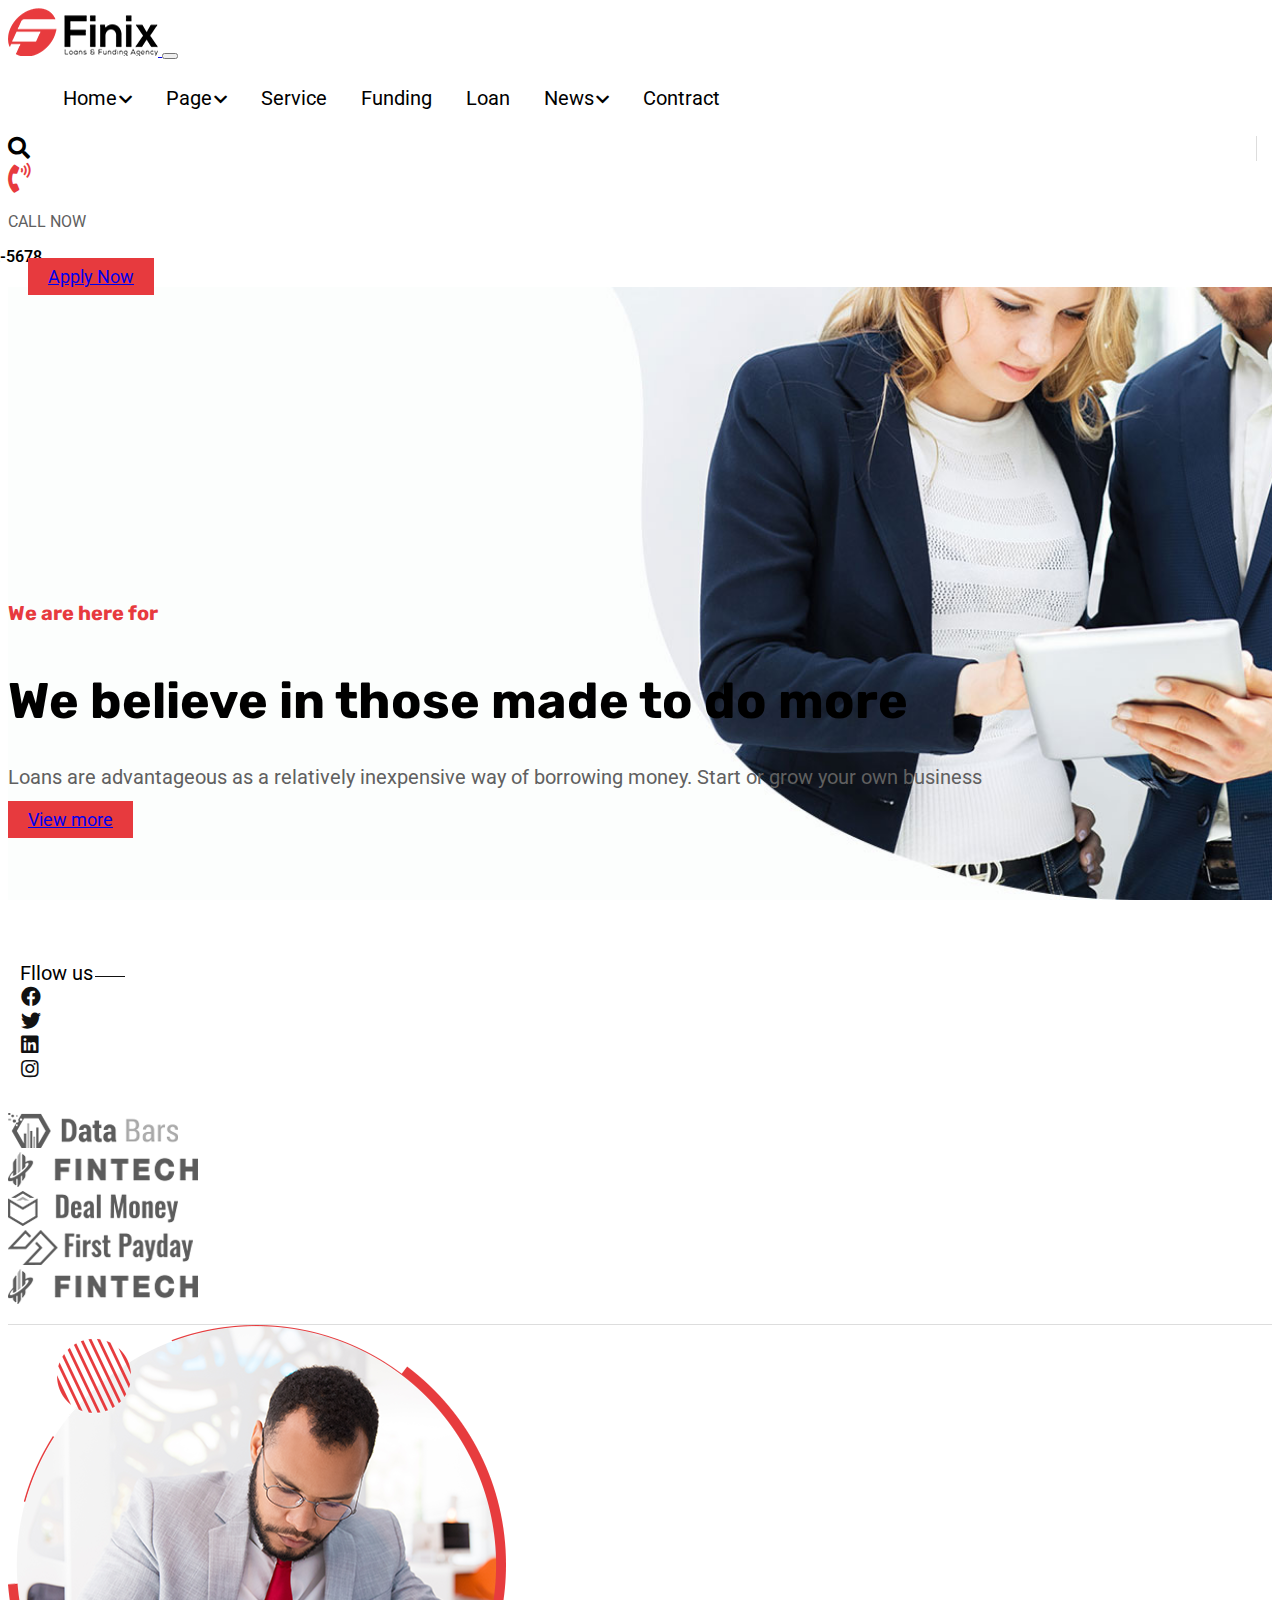
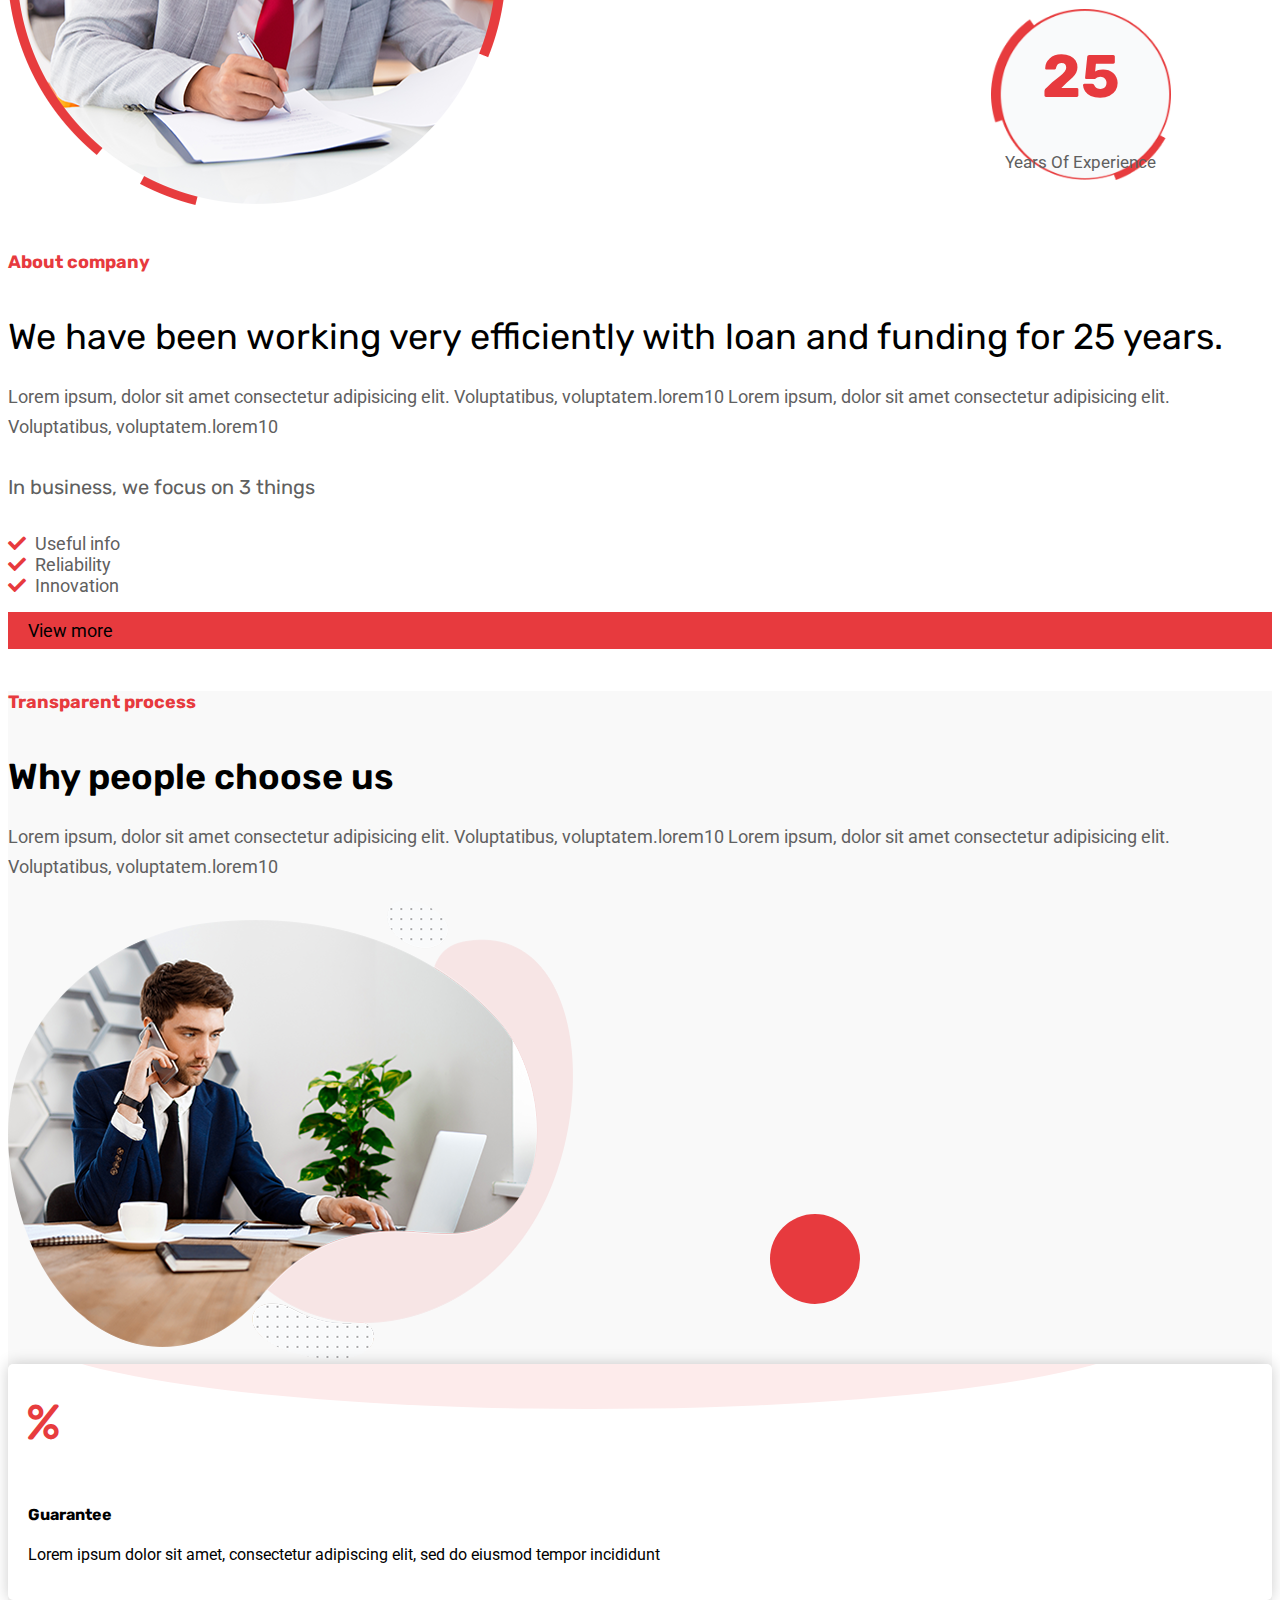
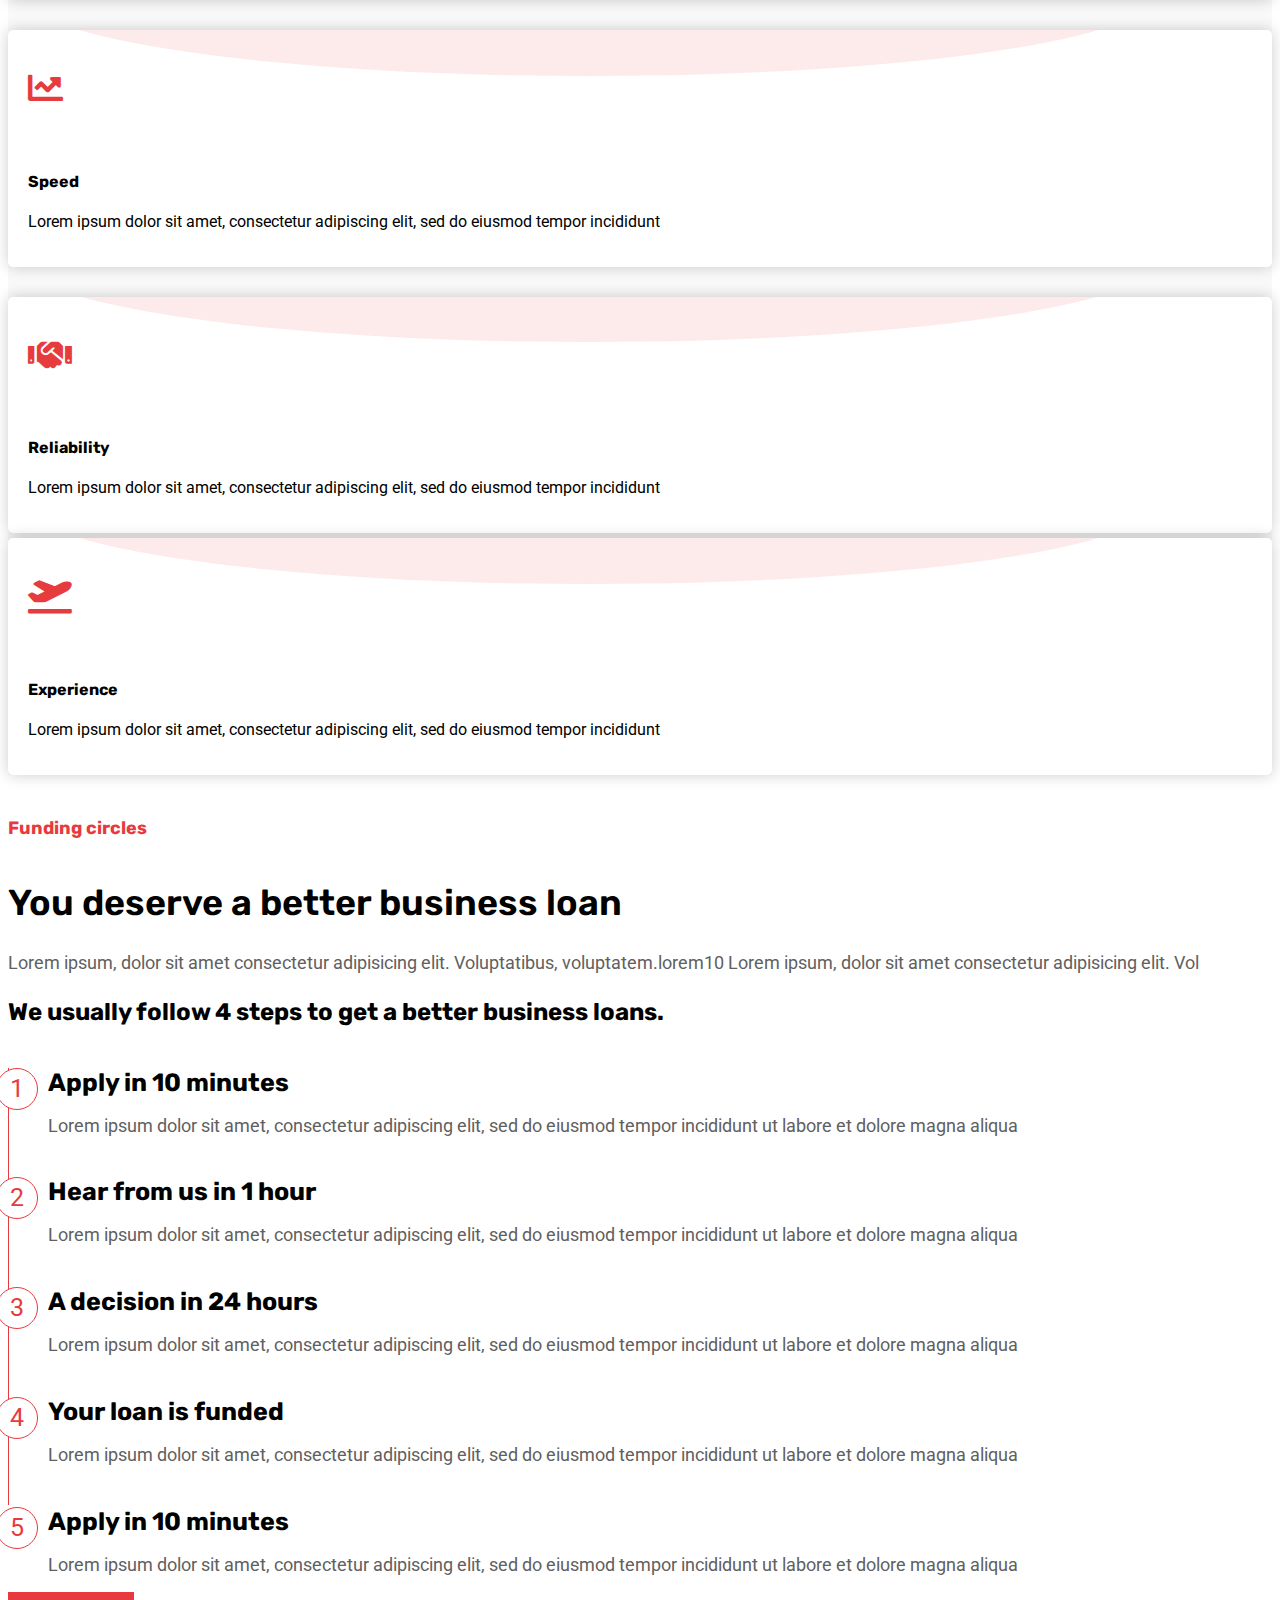
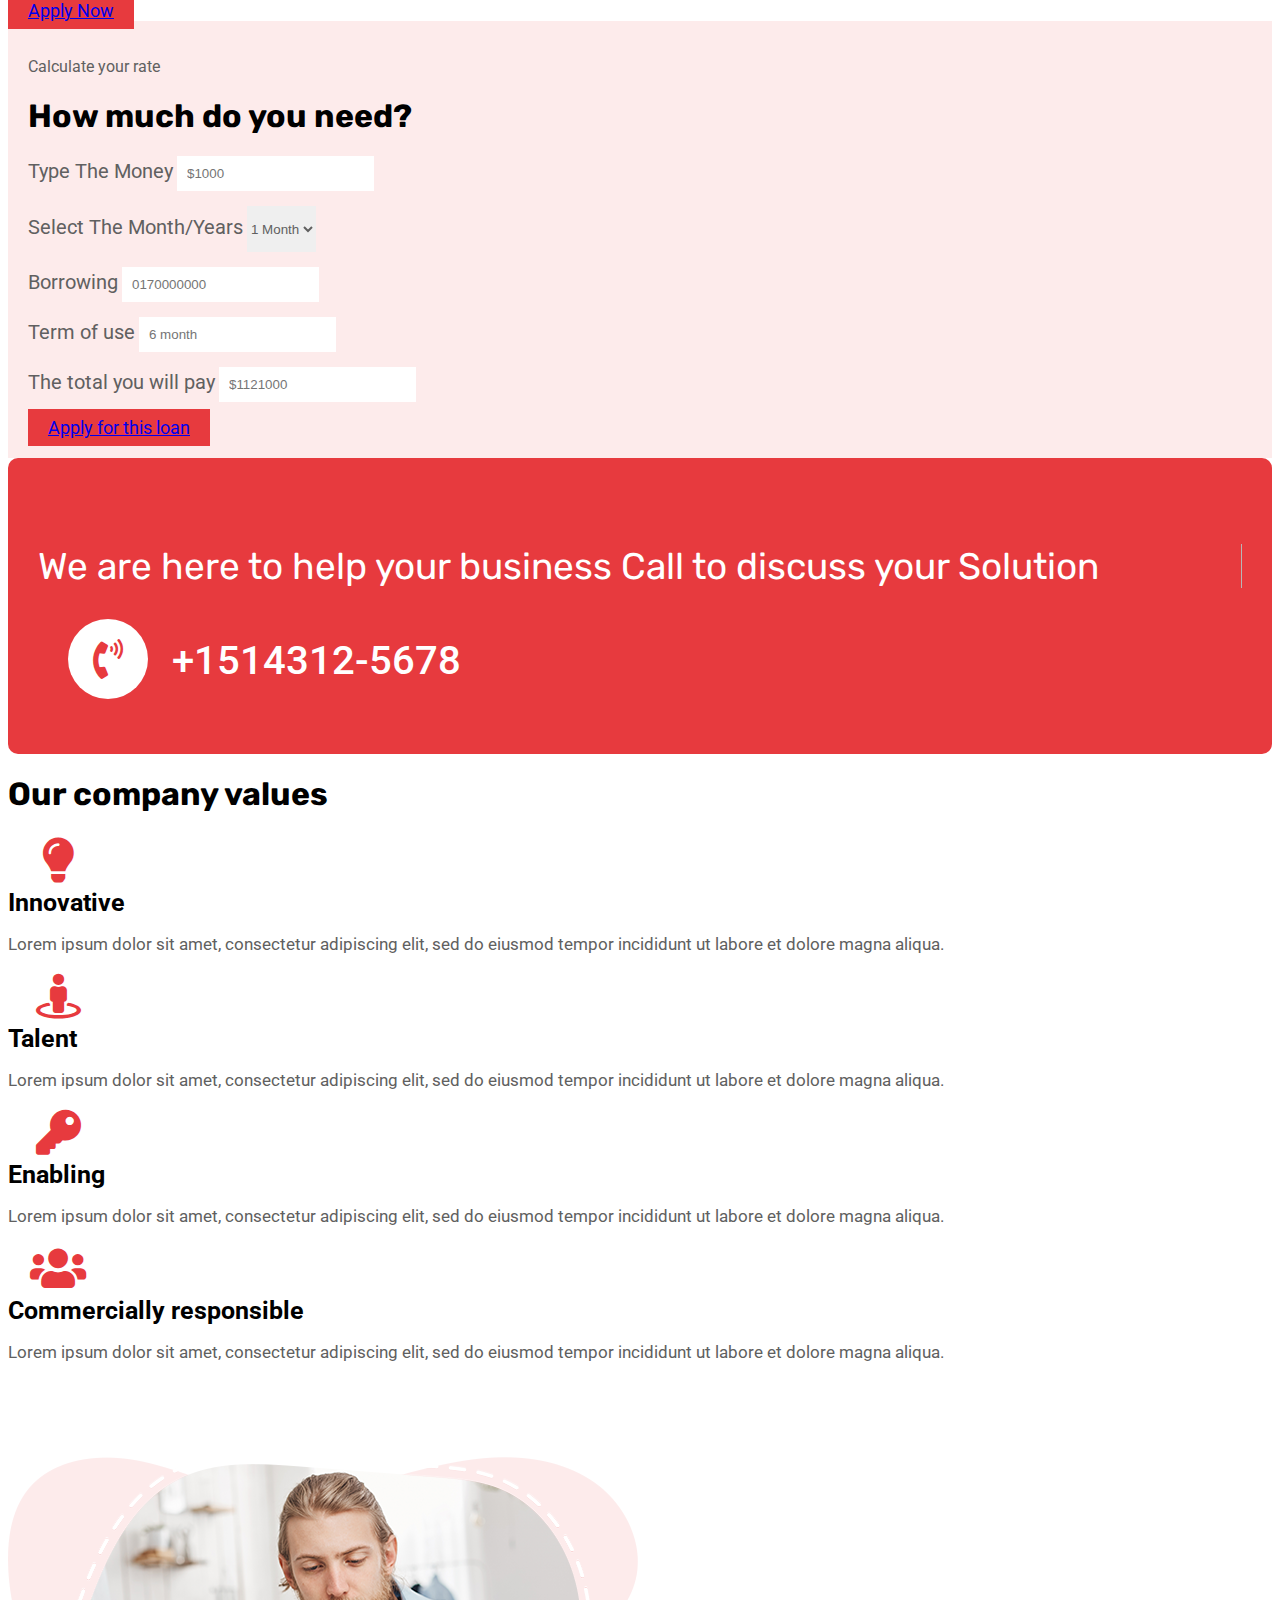
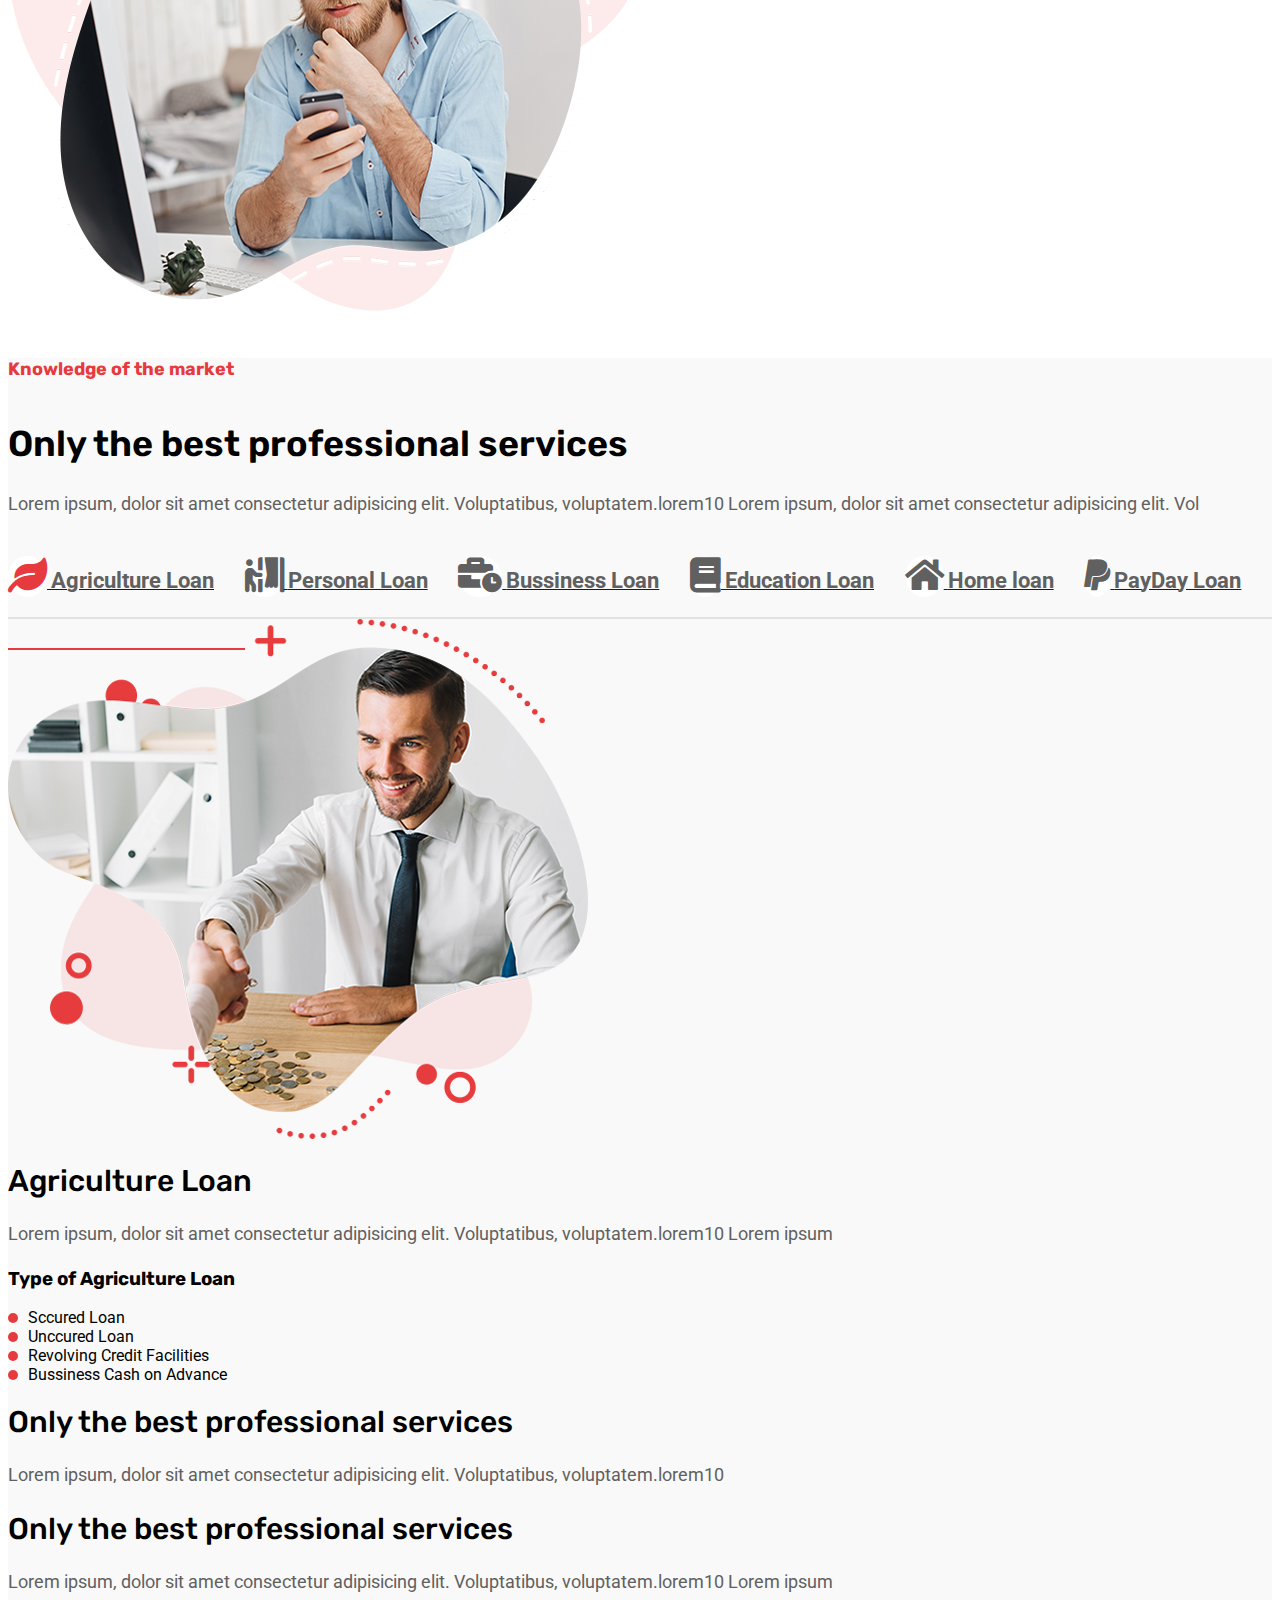
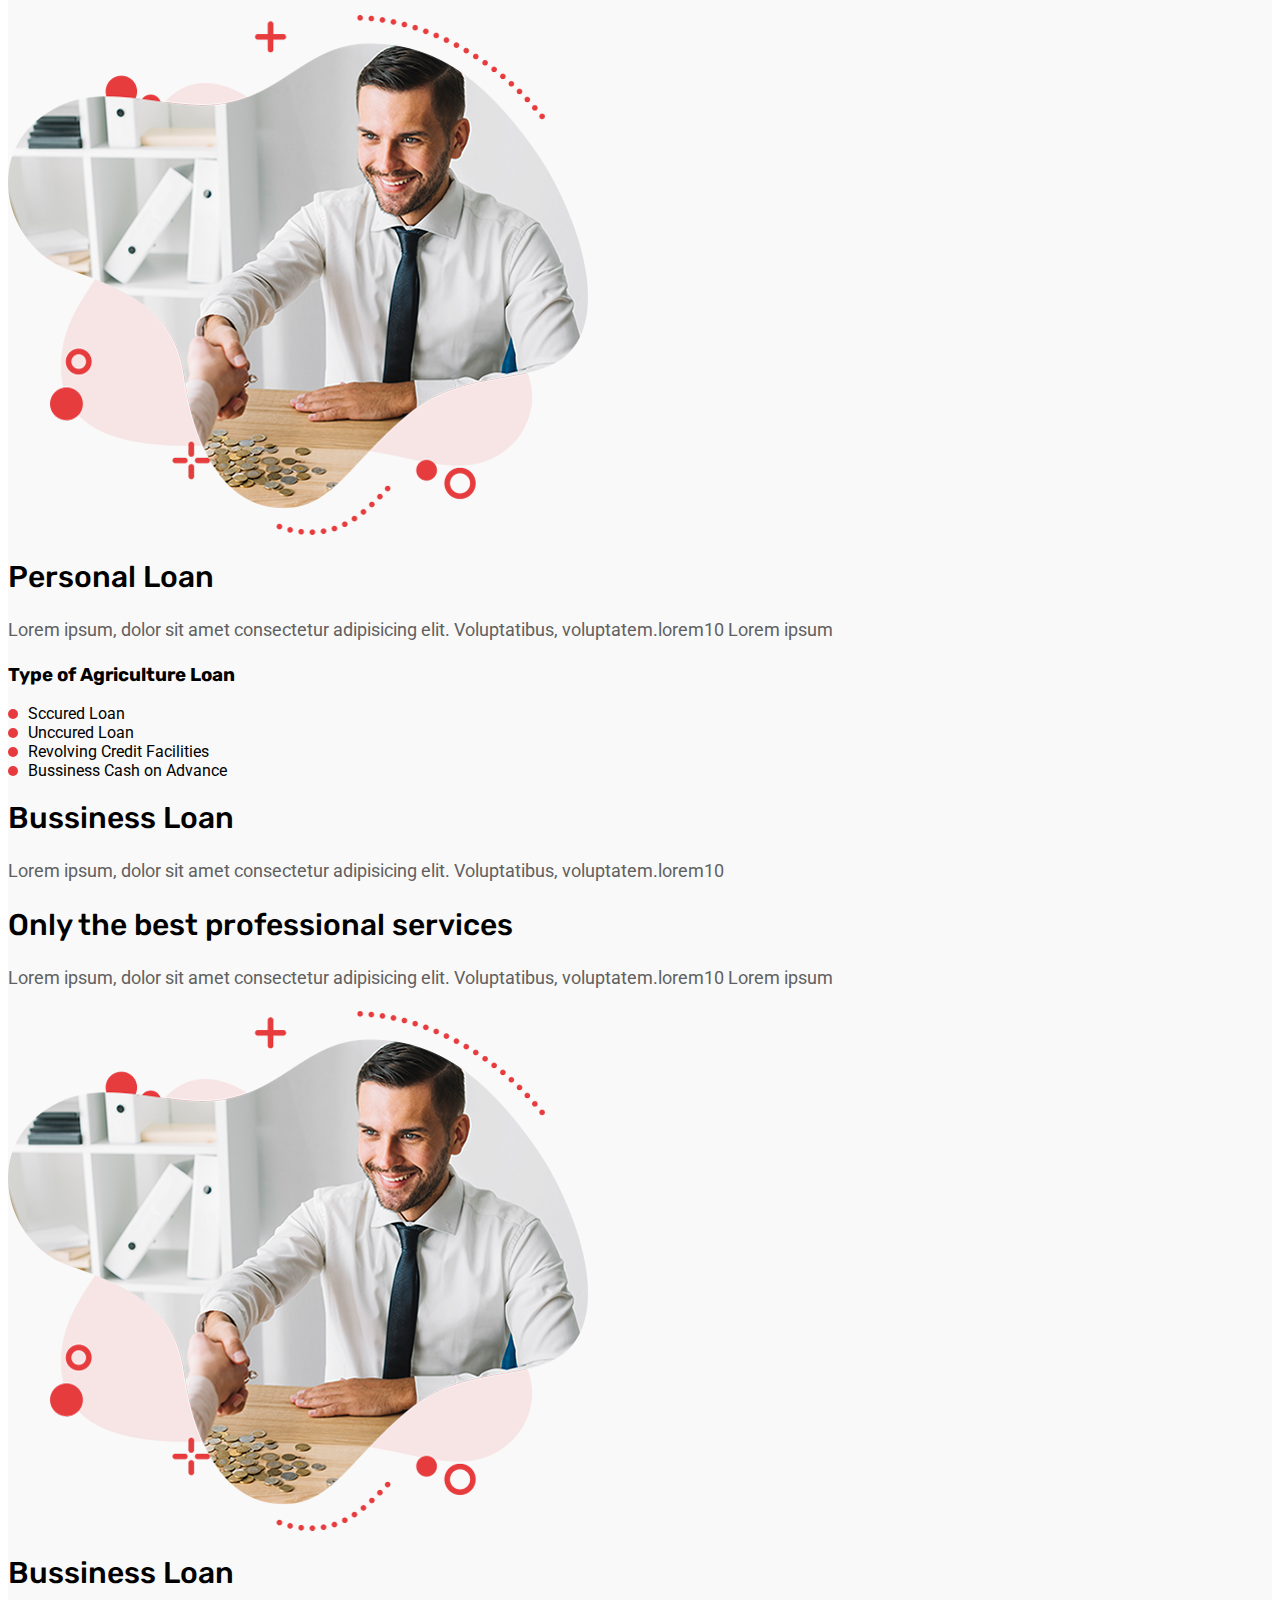
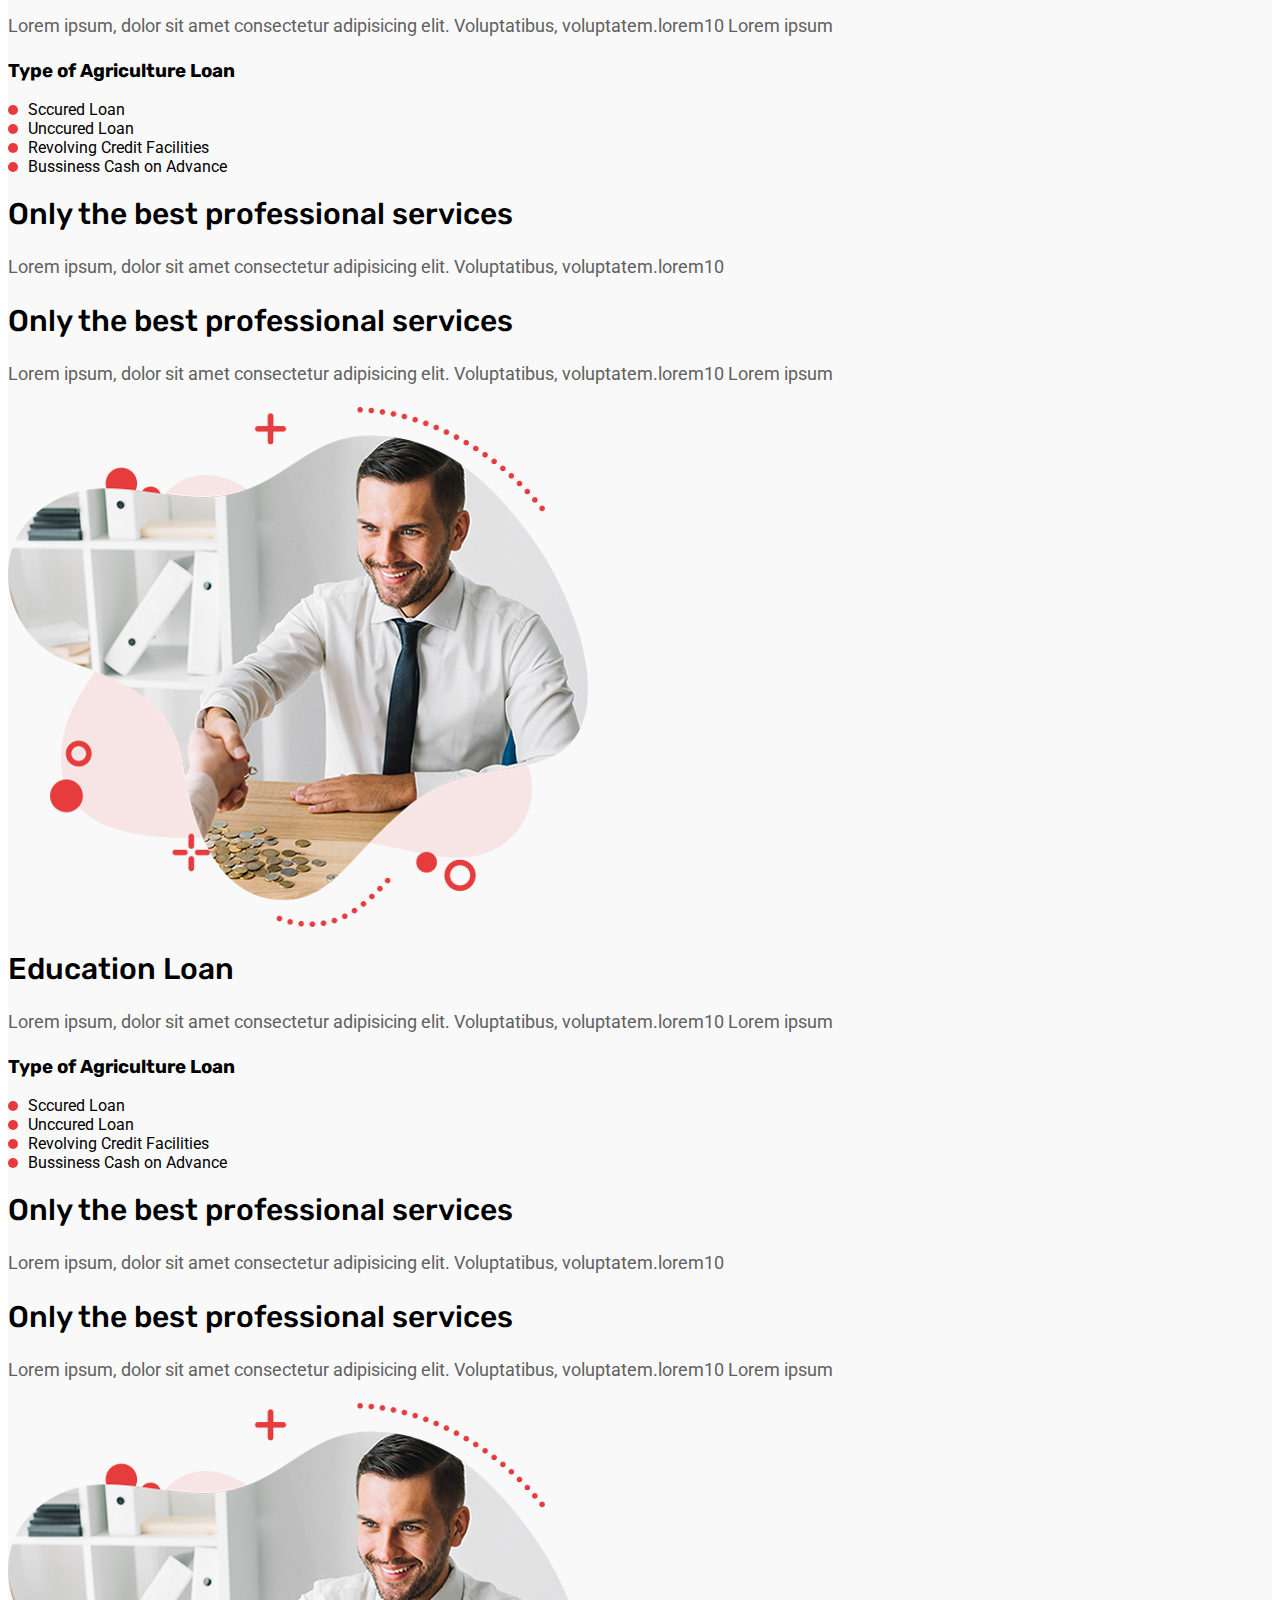
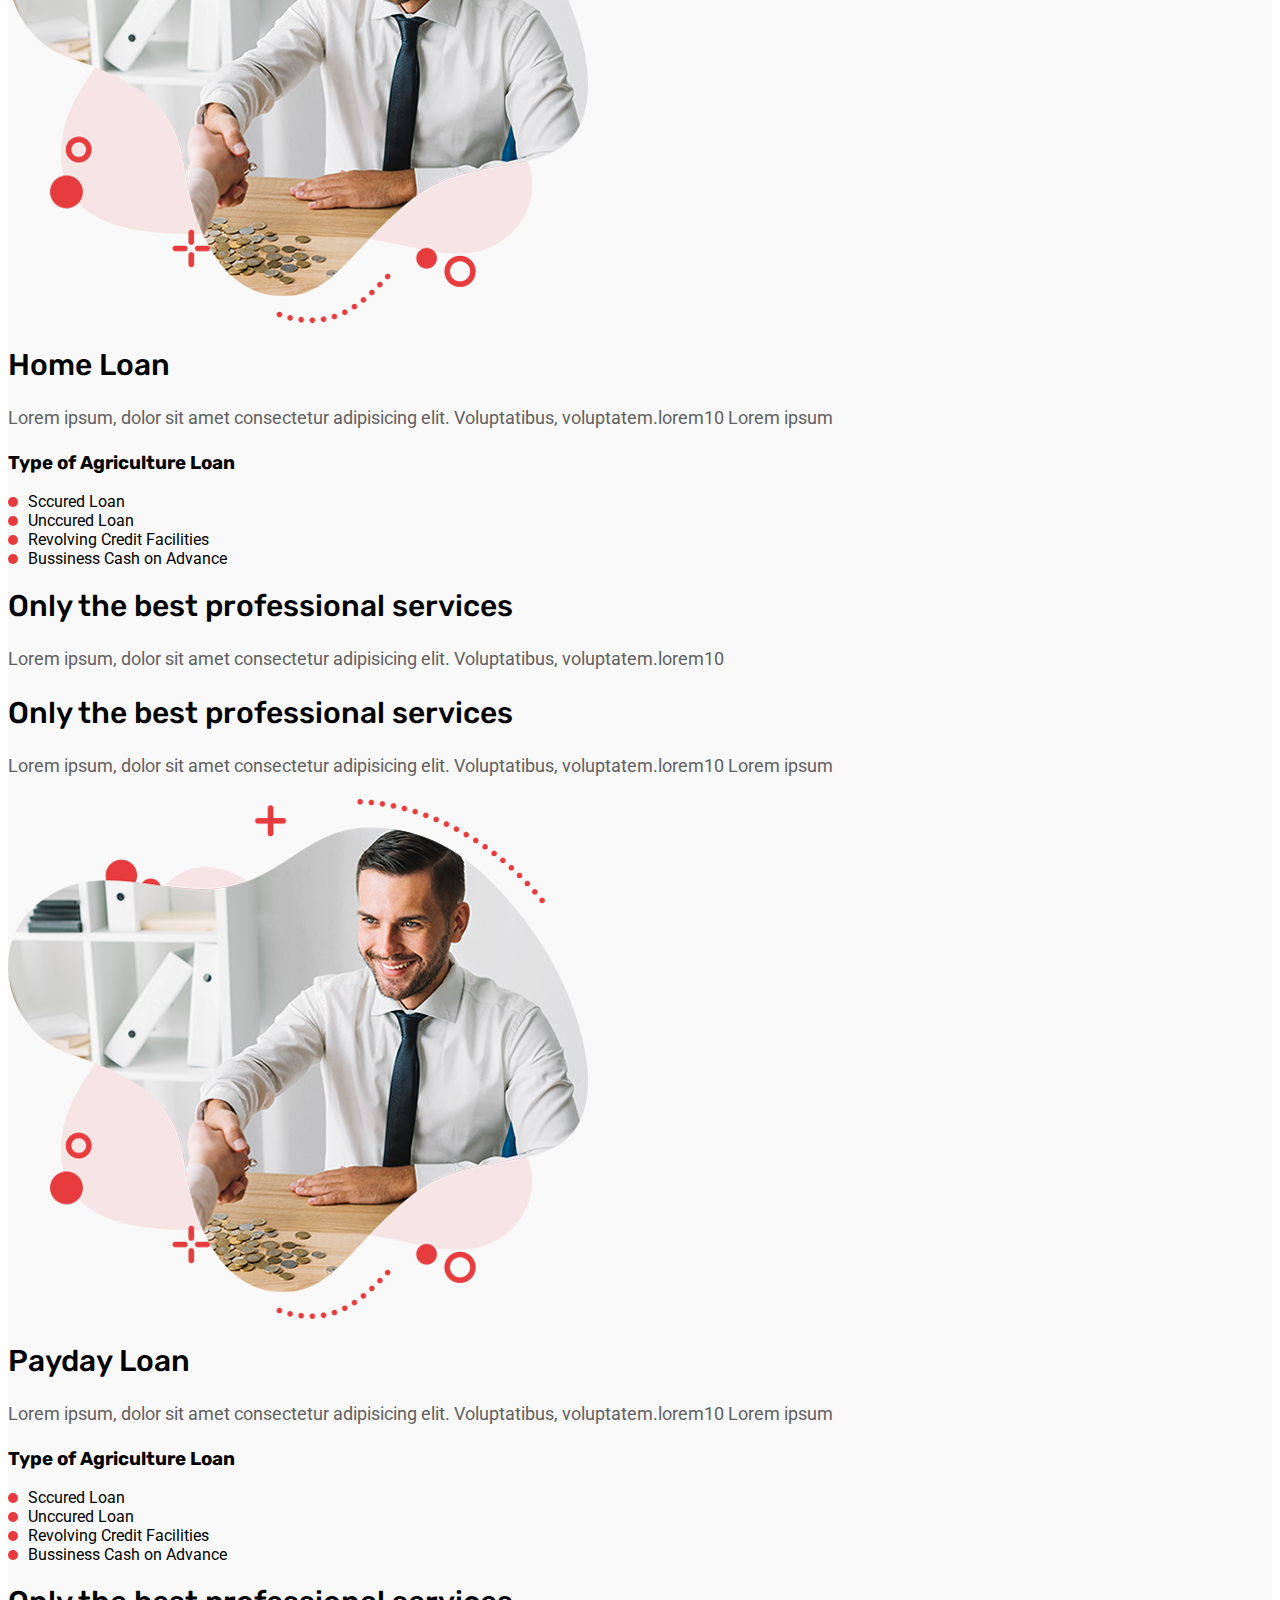
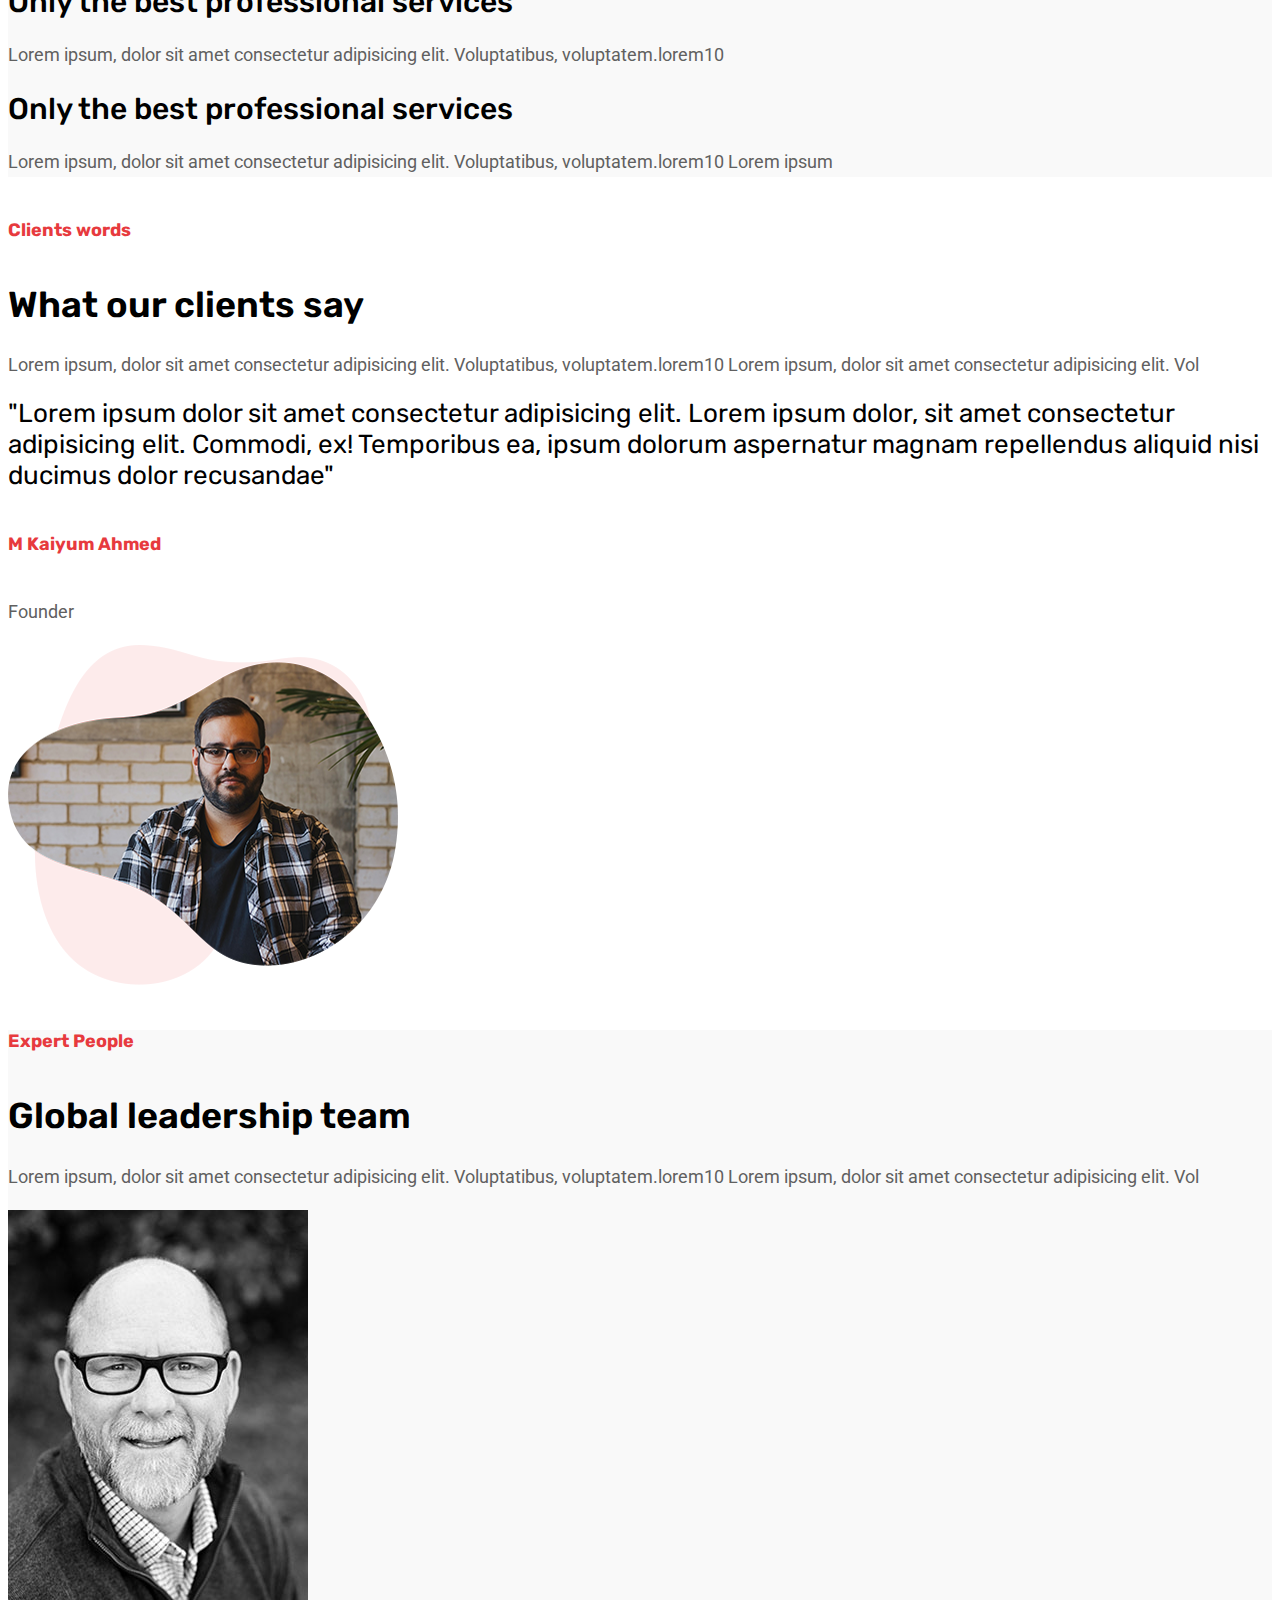
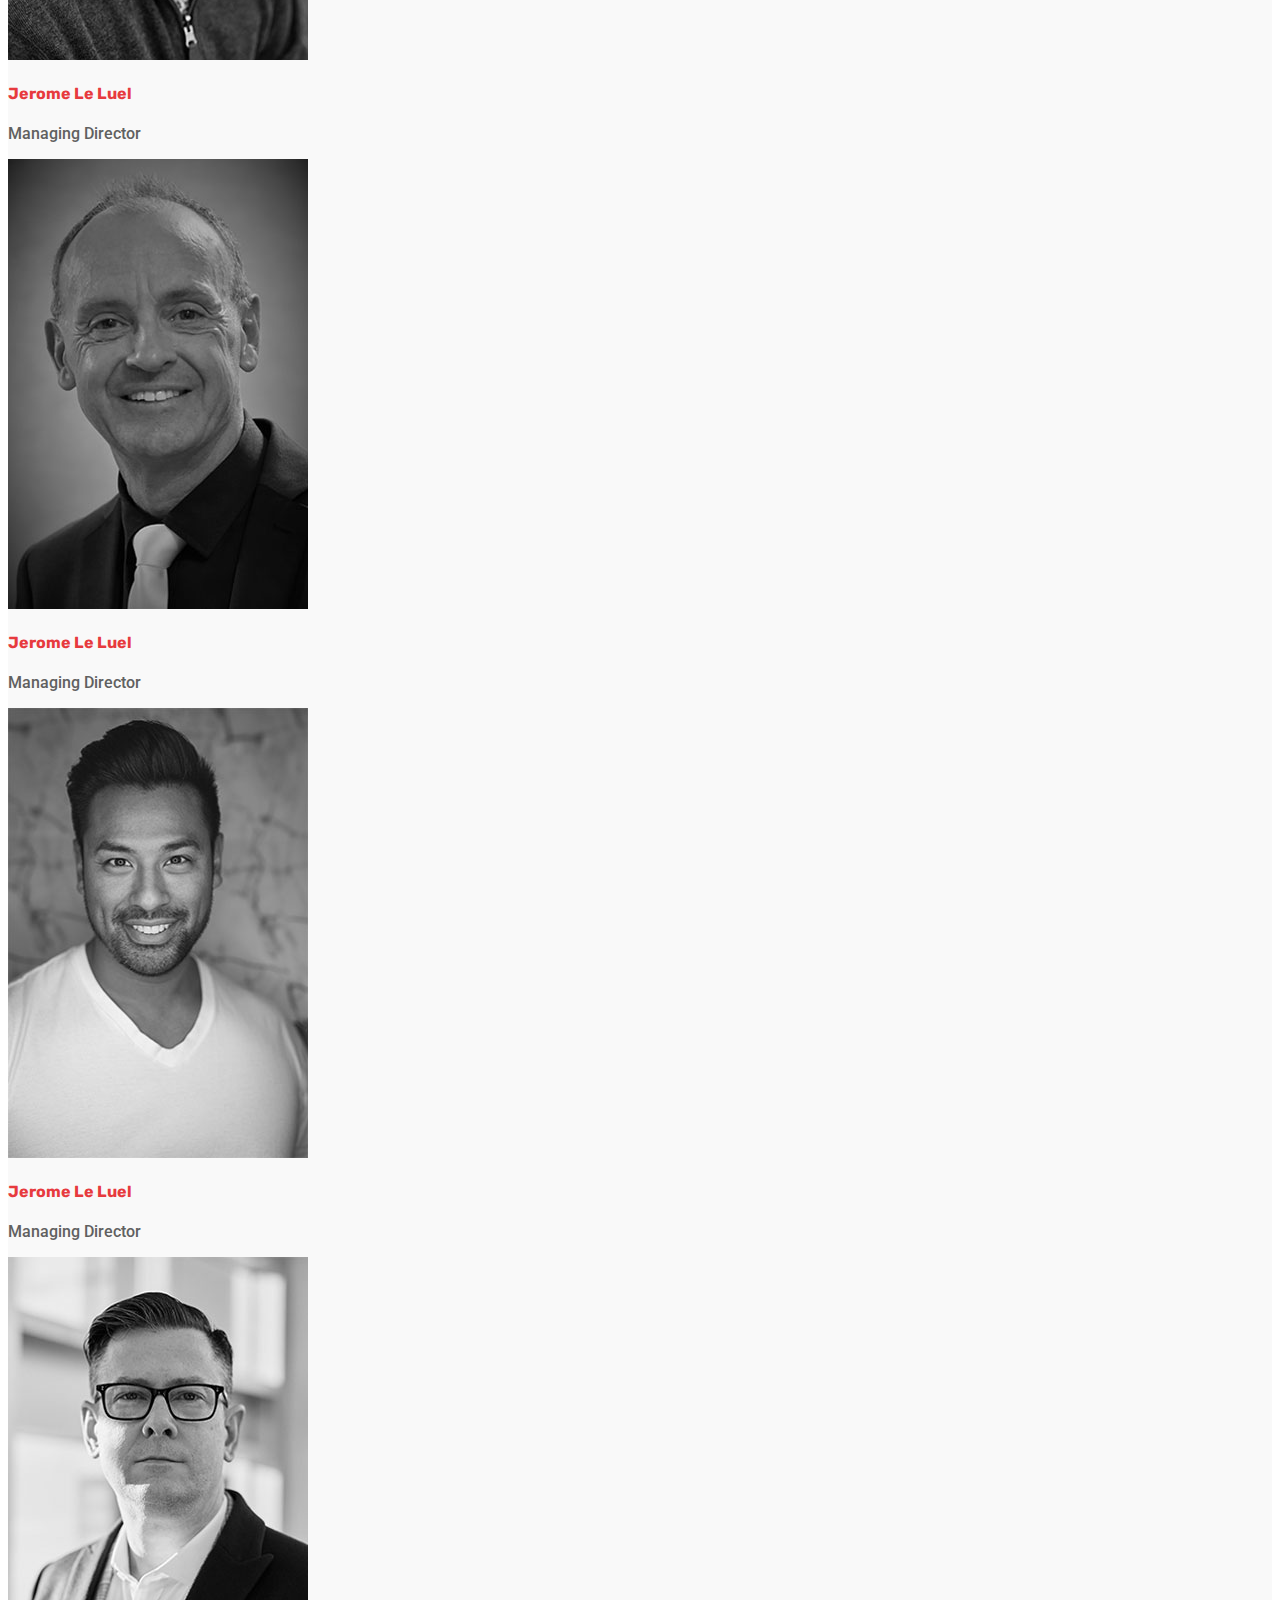
<file: index.html>
<!doctype html>
<html lang="en">

<head>
  <title>Title</title>
  <!-- Required meta tags -->
  <meta charset="utf-8">
  <meta name="viewport" content="width=device-width, initial-scale=1, shrink-to-fit=no">

  <!-- Bootstrap CSS v5.2.0-beta1 -->
  <link href="https://fonts.googleapis.com/css2?family=Roboto:ital,wght@0,300;0,400;0,500;0,700;1,300;1,400;1,700&family=Rubik:ital,wght@0,300;0,400;0,500;0,600;0,700;1,300;1,400;1,500;1,700&display=swap" rel="stylesheet">
  <link rel="stylesheet" href="https://cdn.jsdelivr.net/npm/bootstrap@5.2.0/dist/css/bootstrap.min.css"
    integrity="sha384-gH2yIJqKdNHPEq0n4Mqa/HGKIhSkIHeL5AyhkYV8i59U5AR6csBvApHHNl/vI1Bx" crossorigin="anonymous">
  <link href="https://cdnjs.cloudflare.com/ajax/libs/font-awesome/5.13.0/css/all.min.css" rel="stylesheet">
    
     <link rel="stylesheet" href="style.css">
</head>

<body>
    <section class="header-section sticky-top">
      <nav class="navbar navbar-expand-lg navbar-light bg-light">
        <div class="container-fluid">
          <a class="navbar-brand" href="#">
            <span><img src="img/logo.png" alt=""></span>
          </a>
           
                <button class="navbar-toggler d-lg-none" type="button" data-bs-toggle="collapse" 
                  data-bs-target="#collapsibleNavId" aria-controls="collapsibleNavId"
                    aria-expanded="false" aria-label="Toggle navigation">
                   <span class="navbar-toggler-icon"></span>
                </button>
     
           <div class="collapse navbar-collapse" id="collapsibleNavId">
               <ul class="navbar-nav header-menu">
                <li><a href="#">Home<i class="fa fa-chevron-down" aria-hidden="true"></i></a>
                  <ul>
                    <li><a href="index.html">Home One</a></li>
                    <li><a href="index2.html">Home Two</a></li>
                    <li><a href="#">Home Three</a></li>
                  </ul>
                 </li>
                <li><a href="#">Page<i class="fa fa-chevron-down" aria-hidden="true"></i></a>
                    <ul>
                      <li><a href="page-about.html">About</a></li>
                      <li><a href="#">FAQ</a></li>
                      <li><a href="page-team.html">Team</a></li>
                      <li><a href="#">Installing</a></li>
                      <li><a href="#">Sign in</a></li>
                      <li><a href="#">Sign up</a></li>
                      <li><a href="#">Testimonial</a></li>
                    </ul>
                </li>
                <li><a href="service.html">Service</a></li>
                <li><a href="fundings.html">Funding</a></li>
                <li><a href="loan.html">Loan</a></li>
                <li><a href="#">News<i class="fa fa-chevron-down" aria-hidden="true"></i></a>
                    <ul>
                      <li><a href="news.html">News</a></li>
                      <li><a href="news deatils.html">News Details</a></li>
                    </ul>
                </li>
                <li><a href="contract.html">Contract</a></li>
               </ul>
               <div class="header-info d-flex text-center">
                <div class="header-search">
                 <span><i class="fas fa-search"></i></span>
                </div>
                <div class="header-call d-flex ">
                 <span><i class="fas fa-phone-volume"></i></span>
                  <p>CALL NOW</p>
                   <a  href="tel:+1514312-5678">+1514312-5678</a>
                </div>
                <div class="header-button">
                    <a href="#" class="btn btn-primary">Apply Now</a>
                </div>
             </div>
           </div>
        </div>
       </nav>
    </section>   
      
    <section class="banner-section py-4">
      <div class="container-fluid">
        <div class="row">
          <div class="col-lg-6 banner-content-wrap">
               <div class="banner-text">
                
                  <h6 class="mb-3">We are here for</h6>
                  <h1 class="mb-3">We believe in those made to do more</h1>
                   <p class="mb-4">Loans are advantageous as a relatively inexpensive way of borrowing money. 
                    Start or grow your own business</p>
                    <a href="#" class="btn btn-primary">View more</a>
               </div>
               <div class="header-social">
                   <ul class="d-flex">
                     <li><span>Fllow us</span></li>
                     <li><a href="#"> <i class="fab fa-facebook"></i></a></li>
                     <li><a href="#"><i class="fab fa-twitter"></i></a></li>
                     <li><a href="#"><i class="fab fa-linkedin"></i></a></li>
                     <li><a href="#"><i class="fab fa-instagram    "></i></a></li>
                   </ul>
               </div>
          </div>
        </div>
      </div>
    </section>
    <section class="banner-bottom">
      <div class="container">
        <div class="row">
           <div class="col-lg-12">
              <div class="banner-bottom-img py-2">
                 <ul class="d-flex justify-content-between py-5">
                    <li><a href="#"><img src="img/image2.png" alt=""></a></li>
                      <li><a href="#"><img src="img/image4.png" alt=""></a></li>
                      <li><a href="#"><img src="img/image5.png" alt=""></a></li>
                      <li><a href="#"><img src="img/image3_002.png" alt=""></a></li>
                      <li><a href="#"><img src="img/image4.png" alt=""></a></li>
                 </ul>
              </div>
           </div>
        </div>
      </div>
    </section>
    <section class="about-section py-5">
       <div class="container">
           <div class="row pb-">
               <div class="col-lg-6 ">
                     <div class="about-img">
                          <img src="img/image3.png" alt="">
                          <div class="about-over">
                            <div class="about-over-heading ">
                              <h1>25</h1>
                            <p>Years Of Experience</p>
                            </div>
                             
                          </div>
                     </div>
               </div>
               <div class="col-lg-6">
                   <div class="finix-text">
                        <h6 class="mb-4">About company</h6>
                        <h1 class="mb-4">We have been working very efficiently with loan and funding for 25 years.</h1>
                        <p>Lorem ipsum, dolor sit amet consectetur adipisicing elit. Voluptatibus, voluptatem.lorem10
                            Lorem ipsum, dolor sit amet consectetur adipisicing elit. Voluptatibus, voluptatem.lorem10</p>
                   </div>
                    <div class="finix-bottom mt-4">
                       <h5 class="mb-4">In business, we focus on 3 things</h5>
                        <ul>
                            <li><span><i class="fa fa-check" aria-hidden="true"></i></span> Useful info</li>
                            <li><span><i class="fa fa-check" aria-hidden="true"></i></span> Reliability</li>
                            <li><span><i class="fa fa-check" aria-hidden="true"></i></span> Innovation</li>
                        </ul>
                        <div class="btn btn-primary">View more</div>
                    </div>
               </div>
           </div>
       </div>
    </section>
    <section class="service-section sec-bg py-5">
      <div class="container">
          <div class="row">
              <div class="col-lg-6">
                  <div class="service-heading">
                    <div class="finix-text">
                      <h6 class="mb-4">Transparent process</h6>
                      <h1 class="mb-4 extra-cls">Why people choose us</h1>
                      <p>Lorem ipsum, dolor sit amet consectetur adipisicing elit. Voluptatibus, voluptatem.lorem10
                          Lorem ipsum, dolor sit amet consectetur adipisicing elit. Voluptatibus, voluptatem.lorem10</p>
                 </div>
                  </div>
                  <div class="service-img mt-5">
                    <img src="img/choose.png" alt="">
                   <a href="#" class="animatin-play-btn"> <i class="fas fa-play-circle"></i></a>
                  </div>
              </div>
              <div class="col-lg-6">
                 <div class="row features-item">

                   <div class="col-lg-6 mt-4">
                    <div class="service-item text-center py-5">
                         <div class="ser-icon">
                            <i class="fas fa-percent"></i>
                          </div>
                        <h4 calss="py-4">Guarantee</h4>
                        <p>Lorem ipsum dolor sit amet, consectetur adipiscing elit, sed do eiusmod tempor incididunt</p>
                    </div>
                  </div>
                  <div class="col-lg-6">
                    <div class="service-item text-center py-5">
                         <div class="ser-icon">
                          <i class="fas fa-chart-line"></i>
                          </div>
                        <h4 calss="py-4">Speed</h4>
                        <p>Lorem ipsum dolor sit amet, consectetur adipiscing elit, sed do eiusmod tempor incididunt</p>
                    </div>
                  </div>
                  <div class="col-lg-6">
                    <div class="service-item text-center py-5">
                         <div class="ser-icon">
                          <i class="fas fa-handshake"></i>
                          </div>
                        <h4 calss="py-4">Reliability</h4>
                        <p>Lorem ipsum dolor sit amet, consectetur adipiscing elit, sed do eiusmod tempor incididunt</p>
                    </div>
                  </div>
                  <div class="col-lg-6">
                    <div class="service-item text-center py-5 mtop">
                         <div class="ser-icon">
                            <i class="fas fa-plane-departure"></i>
                          </div>
                        <h4 calss="py-4">Experience</h4>
                        <p>Lorem ipsum dolor sit amet, consectetur adipiscing elit, sed do eiusmod tempor incididunt</p>
                    </div>
                  </div>
               </div>
              </div>
          </div>
      </div>
    </section>
    <section class="form-sectoin py-5">
         <div class="container">
             <div class="row">
              <div class="col-lg-2"></div>
                 <div class="col-lg text-center">
                  <div class="finix-text">
                    <h6 class="mb-4">Funding circles</h6>
                    <h1 class="mb-4 extra-cls">You deserve a better business loan</h1>
                    <p>Lorem ipsum, dolor sit amet consectetur adipisicing elit. Voluptatibus, voluptatem.lorem10
                        Lorem ipsum, dolor sit amet consectetur adipisicing elit. Vol</p>
                  </div>
                </div>
                 <div class="col-lg-2"></div>
             </div>
                <div class="row">
                   <div class="col-lg-6">
                     <div class="form-left-content">
                        <h2 class="py-5">We usually follow 4 steps to get a better business loans.</h2>
                          <ul>
                             <li data-count="1">
                              <h5>Apply in 10 minutes</h5>
                                <p>Lorem ipsum dolor sit amet, consectetur adipiscing elit, 
                                  sed do eiusmod tempor incididunt ut labore et dolore magna aliqua</p>
                             </li>
                             <li data-count="2">
                             <h5>Hear from us in 1 hour</h5>
                             <p>Lorem ipsum dolor sit amet, consectetur adipiscing elit, 
                               sed do eiusmod tempor incididunt ut labore et dolore magna aliqua</p>
                          </li>
                          <li data-count="3">
                          <h5>A decision in 24 hours</h5>
                          <p>Lorem ipsum dolor sit amet, consectetur adipiscing elit, 
                            sed do eiusmod tempor incididunt ut labore et dolore magna aliqua</p>
                       </li>
                       <li data-count="4">
                       <h5>Your loan is funded</h5>
                       <p>Lorem ipsum dolor sit amet, consectetur adipiscing elit, 
                         sed do eiusmod tempor incididunt ut labore et dolore magna aliqua</p>
                    </li>  
                    <li data-count="5">
                    <h5>Apply in 10 minutes</h5>
                    <p>Lorem ipsum dolor sit amet, consectetur adipiscing elit, 
                      sed do eiusmod tempor incididunt ut labore et dolore magna aliqua</p>
                 </li>
                  </ul>
                    <a href="#" class="btn btn-primary">Apply Now</a>
                     </div>
                   </div>
                   <div class="col-lg-6">
                    <div class="form-right-content mt-2 py-5">
                          <div class="form-head text-center">
                            <p>Calculate your rate</p>
                         <h1 class="mb-4">How much do you need?</h1>
                          </div>
                         <form action="#">

                             <div class="form-box">
                              <div class="form-group">
                                <label for="type money">Type The Money</label>
                                <input type="text" class="form-control" name="" id="type money" aria-describedby="helpId"
                                placeholder="$1000">
                              </div>
    
                              <div class="form-group">
                                <label for="type select">Select The Month/Years</label>
                                <select class="form-select " id="type select" aria-label="Default select example">
                                  <div class="dp">
                                    <option selected>1 Month</option>
                                  <option value="1">3 Month</option>
                                  <option value="2">6 Month</option>
                                  <option value="3">1 Year</option>
                                  <option value="4">3 Year</option>
                                  <option value="5">6 Year</option>
                                  </div>
                                  
                                </select>
                              </div>
                            <div class="form-group">
                                <label for="Borrowing">Borrowing</label>
                                <input type="number" class="form-control" name="" id="Borrowing" aria-describedby="helpId"
                                placeholder="0170000000">
                              </div>
                              <div class="form-group">
                                <label for="Term">Term of use</label>
                                <input type="text" class="form-control" name="" id="Term" aria-describedby="helpId"
                                placeholder="6 month">
                              </div>
                              <div class="form-group">
                                <label for="The total">The total you will pay</label>
                                <input type="text" class="form-control" name="" id="The total" aria-describedby="helpId"
                                placeholder="$1121000">
                              </div>                               
                                <a href="#" class="btn btn-primary large-btn">Apply for this loan</a>
                             </div>
                         </form>
                    </div>
                   </div>
                </div>

         </div>
         
    </section>
   <section class="help-section py-5">
           <div class="container">
              <div class="help-details">
                <div class="row">
                  <div class="col-lg-7">
                     <div class="help-left">
                       <h2>We are here to help your business Call to discuss your Solution</h2>
                     </div>
                  </div>
                  <div class="col-lg-5">
                      <div class="help-right">
                          <span><i class="fas fa-phone-volume"></i></span>
                         <a href="tel:+1514312-5678">+1514312-5678</a>
                      </div>
                  </div>
              </div>
              </div>
           </div>
     
   </section>
     <section class="expreince-section py-5">
      <div class="container">
        <div class="exp-details"></div>
          <div class="row">
               <div class="col-lg-6">
                   <div class="exp-left">
                      <h1 class="mb-5">Our company values</h1>
                       <ul>
                         <li>
                         <div class="ex-part d-flex">
                          <div class="ex-icon"><i class="fas fa-lightbulb"></i></div>
                           <div class="ex-text">
                            <strong>Innovative</strong>
                           <p>Lorem ipsum dolor sit amet, consectetur adipiscing elit, 
                            sed do eiusmod tempor incididunt ut labore et dolore magna aliqua.</p>
                           </div>
                         </div>
                         <li>

                         <li>
                         <div class="ex-part d-flex">
                          <div class="ex-icon"><i class="fas fa-street-view"></i></div>
                           <div class="ex-text">
                            <strong>Talent</strong>
                           <p>Lorem ipsum dolor sit amet, consectetur adipiscing elit, 
                            sed do eiusmod tempor incididunt ut labore et dolore magna aliqua.</p>
                           </div>
                         </div>
                         <li>
                          <li>
                            <div class="ex-part d-flex">
                             <div class="ex-icon"><i class="fas fa-key"></i></div>
                              <div class="ex-text">
                               <strong>Enabling</strong>
                              <p>Lorem ipsum dolor sit amet, consectetur adipiscing elit, 
                               sed do eiusmod tempor incididunt ut labore et dolore magna aliqua.</p>
                              </div>
                            </div>
                            <li>
                              <li>
                                <div class="ex-part d-flex">
                                 <div class="ex-icon"><i class="fa fa-users" aria-hidden="true"></i></div>
                                  <div class="ex-text">
                                   <strong>Commercially responsible</strong>
                                  <p>Lorem ipsum dolor sit amet, consectetur adipiscing elit, 
                                   sed do eiusmod tempor incididunt ut labore et dolore magna aliqua.</p>
                                  </div>
                                </div>
                                <li>
                       </ul>
                   </div>
                 </div>
                 <div class="col-lg-6">
                   <div class="exp-right">
                    <img src="img/company2.png" alt="">
                   </div>
                 </div>
              </div>
          </div>
      </div>
     </section>

    <section class="loan-section py-5 sec-bg">
       <div class="container">
          <div class="row ">
               <div class="col-lg-2"></div>
               <div class="col-lg">
                <div class="finix-text text-center">
                  <h6 class="mb-4">Knowledge of the market</h6>
                  <h1 class="mb-4 extra-cls">Only the best professional services</h1>
                  <p>Lorem ipsum, dolor sit amet consectetur adipisicing elit. Voluptatibus, voluptatem.lorem10
                      Lorem ipsum, dolor sit amet consectetur adipisicing elit. Vol</p>
                </div>
               </div>
               <div class="col-lg-2"></div>
          </div>
          
              <div class="row">
                 <div class="col-lg-12">
                  <div class="loan-teb">
                    <nav class="nav text-center py-5" id="pills-tab" role="tablist">
                      <a class="nav-link active" id="pills-home-tab" data-bs-toggle="pill" href="#pills-home" role="tab" aria-controls="pills-home" aria-selected="true">
                        <span class="d-block"><i class="fas fa-leaf"></i></span>
                        <strong class="d-block">Agriculture Loan</strong>
                      </a>
                      <a class="nav-link" id="pills-profile-tab" data-bs-toggle="pill" href="#pills-profile" role="tab" aria-controls="pills-profile" aria-selected="false">
                        <span class="d-block"><i class="fas fa-person-booth"></i></span>
                        <strong class="d-block">Personal Loan</strong>
                      </a>
                      <a class="nav-link " id="pills-disabled-tab" data-bs-toggle="pill" href="#pills-disabled" role="tab" aria-controls="pills-disabled" tabindex="-1" aria-disabled="true">
                        <span class="d-block"><i class="fas fa-business-time"></i></span>
                        <strong class="d-block">Bussiness Loan</strong>
                      </a>
                      <a class="nav-link " id="pills-bank-tab" data-bs-toggle="pill" href="#pills-bank" role="tab" aria-controls="pills-home" aria-selected="true">
                        <span class="d-block"><i class="fas fa-book"></i></span>
                        <strong class="d-block">Education Loan</strong>
                      </a>
                      <a class="nav-link" id="pills-house-tab" data-bs-toggle="pill" href="#pills-house" role="tab" aria-controls="pills-profile" aria-selected="false">
                        <span class="d-block"><i class="fas fa-home"></i></span>
                        <strong class="d-block">Home loan</strong>
                      </a>
                      <a class="nav-link " id="pills-payday-tab" data-bs-toggle="pill" href="#pills-payday" role="tab" aria-controls="pills-disabled" tabindex="-1" aria-disabled="true">
                        <span class="d-block"><i class="fab fa-paypal"></i></span>
                        <strong class="d-block">PayDay Loan</strong>
                      </a>
                    </nav>
                    </div>
                    <div class="tab-content py-5" id="pills-tabContent">
                      <div class="tab-pane fade show active" id="pills-home" role="tabpanel" aria-labelledby="pills-home-tab">
                           <div class="row">
                             <div class="col-lg-6">
                              <div class="img">
                                <img src="img/services-tab.png" alt="">
                              </div>
                             </div>
                             <div class="col-lg-6">
                              <div class="loan-details">
                                   <div class="finix-text">
                                    <h1 class="mb-4 sizing">Agriculture Loan</h1>
                                    <p>Lorem ipsum, dolor sit amet consectetur adipisicing elit. Voluptatibus, voluptatem.lorem10
                                      Lorem ipsum</p>
                                   </div>
                                      <h3>Type of Agriculture Loan</h3>
                                    <ul>
                                      <li>Sccured Loan</li>
                                      <li>Unccured Loan</li>
                                      <li>Revolving Credit Facilities</li>
                                      <li>Bussiness Cash on Advance</li>
                                    </ul>
                                    <div class="finix-text">
                                      <h1 class="mb-4 sizing">Only the best professional services</h1>
                                       <p>Lorem ipsum, dolor sit amet consectetur adipisicing elit. Voluptatibus, voluptatem.lorem10
                                           </p>
                                     </div>
                                     <div class="finix-text">
                                      <h1 class="mb-4 sizing">Only the best professional services</h1>
                                       <p>Lorem ipsum, dolor sit amet consectetur adipisicing elit. Voluptatibus, voluptatem.lorem10
                                           Lorem ipsum</p>
                                     </div>
                              </div>
                             </div>
                           </div>
                      </div>
                      <div class="tab-pane fade" id="pills-profile" role="tabpanel" aria-labelledby="pills-profile-tab">
                        <div class="row">
                          <div class="col-lg-6">
                           <div class="img">
                             <img src="img/services-tab.png" alt="">
                           </div>
                          </div>
                          <div class="col-lg-6">
                           <div class="loan-details">
                             <div class="finix-text">
                              <h1 class="mb-4 sizing">Personal Loan</h1>
                               <p>Lorem ipsum, dolor sit amet consectetur adipisicing elit. Voluptatibus, voluptatem.lorem10
                                   Lorem ipsum</p>
                             </div>
                                <h3>Type of Agriculture Loan</h3>
                                 <ul>
                                   <li>Sccured Loan</li>
                                   <li>Unccured Loan</li>
                                   <li>Revolving Credit Facilities</li>
                                   <li>Bussiness Cash on Advance</li>
                                 </ul>
                                 <div class="finix-text">
                                   <h1 class="mb-4 sizing">Bussiness Loan</h1>
                                    <p>Lorem ipsum, dolor sit amet consectetur adipisicing elit. Voluptatibus, voluptatem.lorem10
                                        </p>
                                  </div>
                                  <div class="finix-text">
                                   <h1 class="mb-4 sizing">Only the best professional services</h1>
                                    <p>Lorem ipsum, dolor sit amet consectetur adipisicing elit. Voluptatibus, voluptatem.lorem10
                                        Lorem ipsum</p>
                                  </div>
                           </div>
                          </div>
                        </div>
                      </div>
                      <div class="tab-pane fade" id="pills-disabled" role="tabpanel" aria-labelledby="pills-disabled-tab">
                        <div class="row">
                          <div class="col-lg-6">
                           <div class="img">
                             <img src="img/services-tab.png" alt="">
                           </div>
                          </div>
                          <div class="col-lg-6">
                           <div class="loan-details">
                             <div class="finix-text">
                              <h1 class="mb-4 sizing">Bussiness Loan</h1>
                               <p>Lorem ipsum, dolor sit amet consectetur adipisicing elit. Voluptatibus, voluptatem.lorem10
                                   Lorem ipsum</p>
                             </div>
                                <h3>Type of Agriculture Loan</h3>
                                 <ul>
                                   <li>Sccured Loan</li>
                                   <li>Unccured Loan</li>
                                   <li>Revolving Credit Facilities</li>
                                   <li>Bussiness Cash on Advance</li>
                                 </ul>
                                 <div class="finix-text">
                                   <h1 class="mb-4 sizing">Only the best professional services</h1>
                                    <p>Lorem ipsum, dolor sit amet consectetur adipisicing elit. Voluptatibus, voluptatem.lorem10
                                        </p>
                                  </div>
                                  <div class="finix-text">
                                   <h1 class="mb-4 sizing">Only the best professional services</h1>
                                    <p>Lorem ipsum, dolor sit amet consectetur adipisicing elit. Voluptatibus, voluptatem.lorem10
                                        Lorem ipsum</p>
                                  </div>
                           </div>
                          </div>
                        </div>
                      </div>
                       <div class="tab-pane fade show " id="pills-bank" role="tabpanel" aria-labelledby="pills-home-tab">
                        <div class="row">
                          <div class="col-lg-6">
                           <div class="img">
                             <img src="img/services-tab.png" alt="">
                           </div>
                          </div>
                          <div class="col-lg-6">
                           <div class="loan-details">
                             <div class="finix-text">
                              <h1 class="mb-4 sizing">Education Loan</h1>
                               <p>Lorem ipsum, dolor sit amet consectetur adipisicing elit. Voluptatibus, voluptatem.lorem10
                                   Lorem ipsum</p>
                             </div>
                                <h3>Type of Agriculture Loan</h3>
                                 <ul>
                                   <li>Sccured Loan</li>
                                   <li>Unccured Loan</li>
                                   <li>Revolving Credit Facilities</li>
                                   <li>Bussiness Cash on Advance</li>
                                 </ul>
                                 <div class="finix-text">
                                   <h1 class="mb-4 sizing">Only the best professional services</h1>
                                    <p>Lorem ipsum, dolor sit amet consectetur adipisicing elit. Voluptatibus, voluptatem.lorem10
                                        </p>
                                  </div>
                                  <div class="finix-text">
                                   <h1 class="mb-4 sizing">Only the best professional services</h1>
                                    <p>Lorem ipsum, dolor sit amet consectetur adipisicing elit. Voluptatibus, voluptatem.lorem10
                                        Lorem ipsum</p>
                                  </div>
                           </div>
                          </div>
                        </div>
                      </div>
                       <div class="tab-pane fade" id="pills-house" role="tabpanel" aria-labelledby="pills-profile-tab">
                        <div class="row">
                          <div class="col-lg-6">
                           <div class="img">
                             <img src="img/services-tab.png" alt="">
                           </div>
                          </div>
                          <div class="col-lg-6">
                           <div class="loan-details">
                             <div class="finix-text">
                              <h1 class="mb-4 sizing">Home Loan</h1>
                               <p>Lorem ipsum, dolor sit amet consectetur adipisicing elit. Voluptatibus, voluptatem.lorem10
                                   Lorem ipsum</p>
                             </div>
                                <h3>Type of Agriculture Loan</h3>
                                 <ul>
                                   <li>Sccured Loan</li>
                                   <li>Unccured Loan</li>
                                   <li>Revolving Credit Facilities</li>
                                   <li>Bussiness Cash on Advance</li>
                                 </ul>
                                 <div class="finix-text">
                                   <h1 class="mb-4 sizing">Only the best professional services</h1>
                                    <p>Lorem ipsum, dolor sit amet consectetur adipisicing elit. Voluptatibus, voluptatem.lorem10
                                        </p>
                                  </div>
                                  <div class="finix-text">
                                   <h1 class="mb-4 sizing">Only the best professional services</h1>
                                    <p>Lorem ipsum, dolor sit amet consectetur adipisicing elit. Voluptatibus, voluptatem.lorem10
                                        Lorem ipsum</p>
                                  </div>
                           </div>
                          </div>
                        </div>
                        </div>
                       <div class="tab-pane fade" id="pills-payday" role="tabpanel" aria-labelledby="pills-disabled-tab">
                        <div class="row">
                          <div class="col-lg-6">
                           <div class="img">
                             <img src="img/services-tab.png" alt="">
                           </div>
                          </div>
                          <div class="col-lg-6">
                           <div class="loan-details">
                             <div class="finix-text">
                              <h1 class="mb-4 sizing">Payday Loan</h1>
                               <p>Lorem ipsum, dolor sit amet consectetur adipisicing elit. Voluptatibus, voluptatem.lorem10
                                   Lorem ipsum</p>
                             </div>
                                <h3>Type of Agriculture Loan</h3>
                                 <ul>
                                   <li>Sccured Loan</li>
                                   <li>Unccured Loan</li>
                                   <li>Revolving Credit Facilities</li>
                                   <li>Bussiness Cash on Advance</li>
                                 </ul>
                                 <div class="finix-text">
                                   <h1 class="mb-4 sizing">Only the best professional services</h1>
                                    <p>Lorem ipsum, dolor sit amet consectetur adipisicing elit. Voluptatibus, voluptatem.lorem10
                                        </p>
                                  </div>
                                  <div class="finix-text">
                                   <h1 class="mb-4 sizing">Only the best professional services</h1>
                                    <p>Lorem ipsum, dolor sit amet consectetur adipisicing elit. Voluptatibus, voluptatem.lorem10
                                        Lorem ipsum</p>
                                  </div>
                           </div>
                          </div>
                        </div>
                      
                        
                    </div>
                      
                  </div>
                 </div>
              </div>

           </div>
       </div>
    </section>
      <section class="client-say py-5">
       <div class="container">
        <div class="row">
          <div class="col-lg-2"></div>
          <div class="col-lg-8">
           <div class="finix-text text-center">
             <h6 class="mb-4">Clients words</h6>
             <h1 class="mb-4 extra-cls">What our clients say</h1>
             <p>Lorem ipsum, dolor sit amet consectetur adipisicing elit. Voluptatibus, voluptatem.lorem10
                 Lorem ipsum, dolor sit amet consectetur adipisicing elit. Vol</p>
           </div>
          </div>
          <div class="col-lg-2"></div>
       </div>
        <div class="row py-5">
           <div class="col-lg-6">
             <div class="client-text py-5">
               <div class="finix-text ">
                 
                 <h1 class="mb-4 extra-small">"Lorem ipsum dolor sit amet consectetur adipisicing elit.
                   Lorem ipsum dolor, sit amet consectetur adipisicing elit. Commodi, ex!
                  Temporibus ea, ipsum dolorum aspernatur magnam repellendus aliquid nisi ducimus dolor recusandae"</h1>
                 <h6 class="mb-2">M Kaiyum Ahmed</h6>
                 <p>Founder</p>
               </div>
             </div>
           </div>
           <div class="col-lg-6">
            <div class="client-img">
              <img src="img/man.png" alt="">
            </div>
           </div>
        </div>
       </div>
      </section> 
      <section class="stuff-section sec-bg py-5">
         <div class="container">
           <div class="row">
             <div class="col-lg-2"></div>
             <div class="col-lg-8">
              <div class="finix-text text-center">
                <h6 class="mb-4">Expert People</h6>
                <h1 class="mb-4 extra-cls">Global leadership team</h1>
                <p>Lorem ipsum, dolor sit amet consectetur adipisicing elit. Voluptatibus, voluptatem.lorem10
                    Lorem ipsum, dolor sit amet consectetur adipisicing elit. Vol</p>
              </div>
             </div>
             <div class="col-lg-2"></div>
            </div>
               <div class="row">
                   <div class="col-lg-3">
                      <div class="stuff">
                         <div class="stuff-img">
                           <img src="img/image1_002.jpg" alt="">
                         
                         <div class="stuff-icon">
                            <ul>
                               <li><a href="#"><i class="fab fa-twitter"></i></a></li>
                               <li><a href="#"><i class="fab fa-instagram"></i></a></li>
                               <li><a href="#"><i class="fab fa-facebook-f"></i></a></li>
                               <li><a href="#"><i class="fab fa-linkedin"></i></a></li>
                            </ul>
                          </div>
                         </div>
                           
                        </div>
                      <div class="stuff-disi">
                        <h4>Jerome Le Luel</h4>
                        <p>Managing Director</p>
                      </div>
                   </div>
                   <div class="col-lg-3">
                    <div class="stuff">
                      <div class="stuff-img">
                        <img src="img/image3_002.jpg" alt="">
                      
                      <div class="stuff-icon">
                         <ul>
                            <li><a href="#"><i class="fab fa-twitter"></i></a></li>
                            <li><a href="#"><i class="fab fa-instagram"></i></a></li>
                            <li><a href="#"><i class="fab fa-facebook-f"></i></a></li>
                            <li><a href="#"><i class="fab fa-linkedin"></i></a></li>
                         </ul>
                       </div>
                      </div>
                   </div>
                   <div class="stuff-disi">
                    <h4>Jerome Le Luel</h4>
                    <p>Managing Director</p>
                  </div>
                 </div>
                 <div class="col-lg-3">
                  <div class="stuff">
                    <div class="stuff-img">
                      <img src="img/image2_002.jpg" alt="">
                    
                    <div class="stuff-icon">
                       <ul>
                          <li><a href="#"><i class="fab fa-twitter"></i></a></li>
                          <li><a href="#"><i class="fab fa-instagram"></i></a></li>
                          <li><a href="#"><i class="fab fa-facebook-f"></i></a></li>
                          <li><a href="#"><i class="fab fa-linkedin"></i></a></li>
                       </ul>
                     </div>
                    </div>
                 </div>
                 <div class="stuff-disi">
                  <h4>Jerome Le Luel</h4>
                  <p>Managing Director</p>
                </div>
               </div>
               <div class="col-lg-3">
                <div class="stuff">
                  <div class="stuff-img">
                    <img src="img/image4.jpg" alt="">
                  
                  <div class="stuff-icon">
                     <ul>
                        <li><a href="#"><i class="fab fa-twitter"></i></a></li>
                        <li><a href="#"><i class="fab fa-instagram"></i></a></li>
                        <li><a href="#"><i class="fab fa-facebook-f"></i></a></li>
                        <li><a href="#"><i class="fab fa-linkedin"></i></a></li>
                     </ul>
                   </div>
                  </div>
               </div>
               <div class="stuff-disi">
                <h4>Jerome Le Luel</h4>
                <p>Managing Director</p>
              </div>
             </div>
               </div> 
            </div>
      </section>
      <section class="news-sec py-5">
        <div class="container">
           <div class="row">
            <div class="col-lg-2"></div>
            <div class="col-lg-8">
              <div class="finix-text text-center">
                <h6 class="mb-4">Recent news</h6>
                <h1 class="mb-4 extra-cls">Success story posts</h1>
                <p>Lorem ipsum, dolor sit amet consectetur adipisicing elit. Voluptatibus, voluptatem.lorem10
                    Lorem ipsum, dolor sit amet consectetur adipisicing</p>
              </div>
            </div>
            <div class="col-lg-2"></div>
            
           </div>
            <div class="row mt-4">
                <div class="col-lg-4">
                    <div class="news-part">
                        <div class="news-img">
                          <img src="img/image1.jpg" alt="">
                        </div>
                          <div class="news-content">
                            <p class="mt-4">July 05, 2022</p>
                            <h3><a href="#">Financing loans available to small businesses</a></h3>
                            <a href="#">Read More</a>
                         </div>                          
                    </div>
                </div>
                <div class="col-lg-4">
                  <div class="news-part">
                      <div class="news-img">
                        <img src="img/image2.jpg" alt="">
                      </div>
                        <div class="news-content">
                          <p class="mt-4">July 05, 2022</p>
                          <h3><a href="#">Financing loans available to small businesses</a></h3>
                          <a href="#">Read More</a>
                       </div>                          
                  </div>
              </div>
              <div class="col-lg-4">
                <div class="news-part">
                    <div class="news-img">
                      <img src="img/image3.jpg" alt="">
                    </div>
                      <div class="news-content">
                        <p class="mt-4">July 05, 2022</p>
                        <h3><a href="#">Financing loans available to small businesses</a></h3>
                        <a href="#">Read More</a>
                     </div>                          
                </div>
            </div>
        </div>
    </div> 
  </section>
    <section class="footer-section py-5">
        <div class="container"> 
            <div class="row py-5 footer-part">

                 
                  <div class="col-lg-3">
                    <div class="footer-logo">
                      <img src="img/logo2.png" alt="">
                      <p class="mt-5">Lorem ipsum, dolor sit amet consectetur adipisicing elit. Aspernatur, unde reprehenderit sequi
                        placeat tempore corporis, tenetur 
                       eligendi commodi harum dolorum aliquam qui minima! Neque voluptates repellat aut,
                        fuga temporibus omnis!</p>
                    </div>
                     <ul class="d-flex">
                       <p>Follow us:</p>
                       <li><i class="fab fa-twitter"></i></li>
                       <li><i class="fab fa-facebook-f"></i></li>
                       <li><i class="fab fa-instagram"></i></li>
                       <li><i class="fab fa-linkedin"></i></li>
                     </ul>
                 </div>
                

                 <div class="col-lg-3">
                  <div class="footer-partt">
                        <h4>Quick Links</h4>
                        <ul>
                           <li>About</li>
                           <li>Our Performance</li>
                           <li>Help (FAQ)</li>
                           <li>Blog</li>
                           <li>Contact</li>
                        </ul>
                  </div>
                </div>
                <div class="col-lg-3">
                  <div class="footer-partt">
                        <h4>Quick Links</h4>
                        <ul>
                           <li>About</li>
                           <li>Our Performance</li>
                           <li>Help (FAQ)</li>
                           <li>Blog</li>
                           <li>Contact</li>
                        </ul>
                  </div>
                </div>
                <div class="col-lg-3">
                  <div class="footer-partt">
                        <h4>Quick Links</h4>
                         <div class="footer-4part">
                          <div class="adress mb-4 d-flex">
                            <div class="add-icon"><i class="fas fa-map-marker"></i></div>
                               <div class="addd-text"><p>6890 Blvd, The Bronx, NY 1058 New York, USA</p></div>
                        </div>
                          <div class="adress mb-4 d-flex">
                            <div class="add-icon"><i class="fas fa-envelope"></i></div>
                            <div class="add-text"><a href="#">hello@finix.com</a>
                                            <p>skype: example</p>
                             </div>
                         </div>
                            <div class="call d-flex ">
                                <div class="add-icon"><i class="fas fa-phone-volume"></i></div>
                                   <div class="phn-n"><p><a href="tel:+1514312-5678">+1514312-5678</a></p>
                                                   <p><a href="tel:+151437868554">+151437868554</a></p></div>
                            </div>
                      </div>
                   </div> 
                          
                      
                    
              </div>
            </div>
        </div>
        
    </section>
    <section class="bottom py-4">
      <div class="container">
        <div class="row">
          <div class="col-lg">
             <div class="footer-bottom text-center">
                 <p>Copyright @2022 Finix. Designed By <a href="#">M Kaiyum Ahmed</a></p>
             </div>
          </div>
       </div>
      </div>
    </section>
      
      
  <!-- Bootstrap JavaScript Libraries -->
  <script src="https://cdn.jsdelivr.net/npm/@popperjs/core@2.11.5/dist/umd/popper.min.js"
    integrity="sha384-Xe+8cL9oJa6tN/veChSP7q+mnSPaj5Bcu9mPX5F5xIGE0DVittaqT5lorf0EI7Vk" crossorigin="anonymous">
  </script>

  <script src="https://cdn.jsdelivr.net/npm/bootstrap@5.2.0/dist/js/bootstrap.min.js"
    integrity="sha384-ODmDIVzN+pFdexxHEHFBQH3/9/vQ9uori45z4JjnFsRydbmQbmL5t1tQ0culUzyK" crossorigin="anonymous">
  </script>
</body>

</html>
</file>
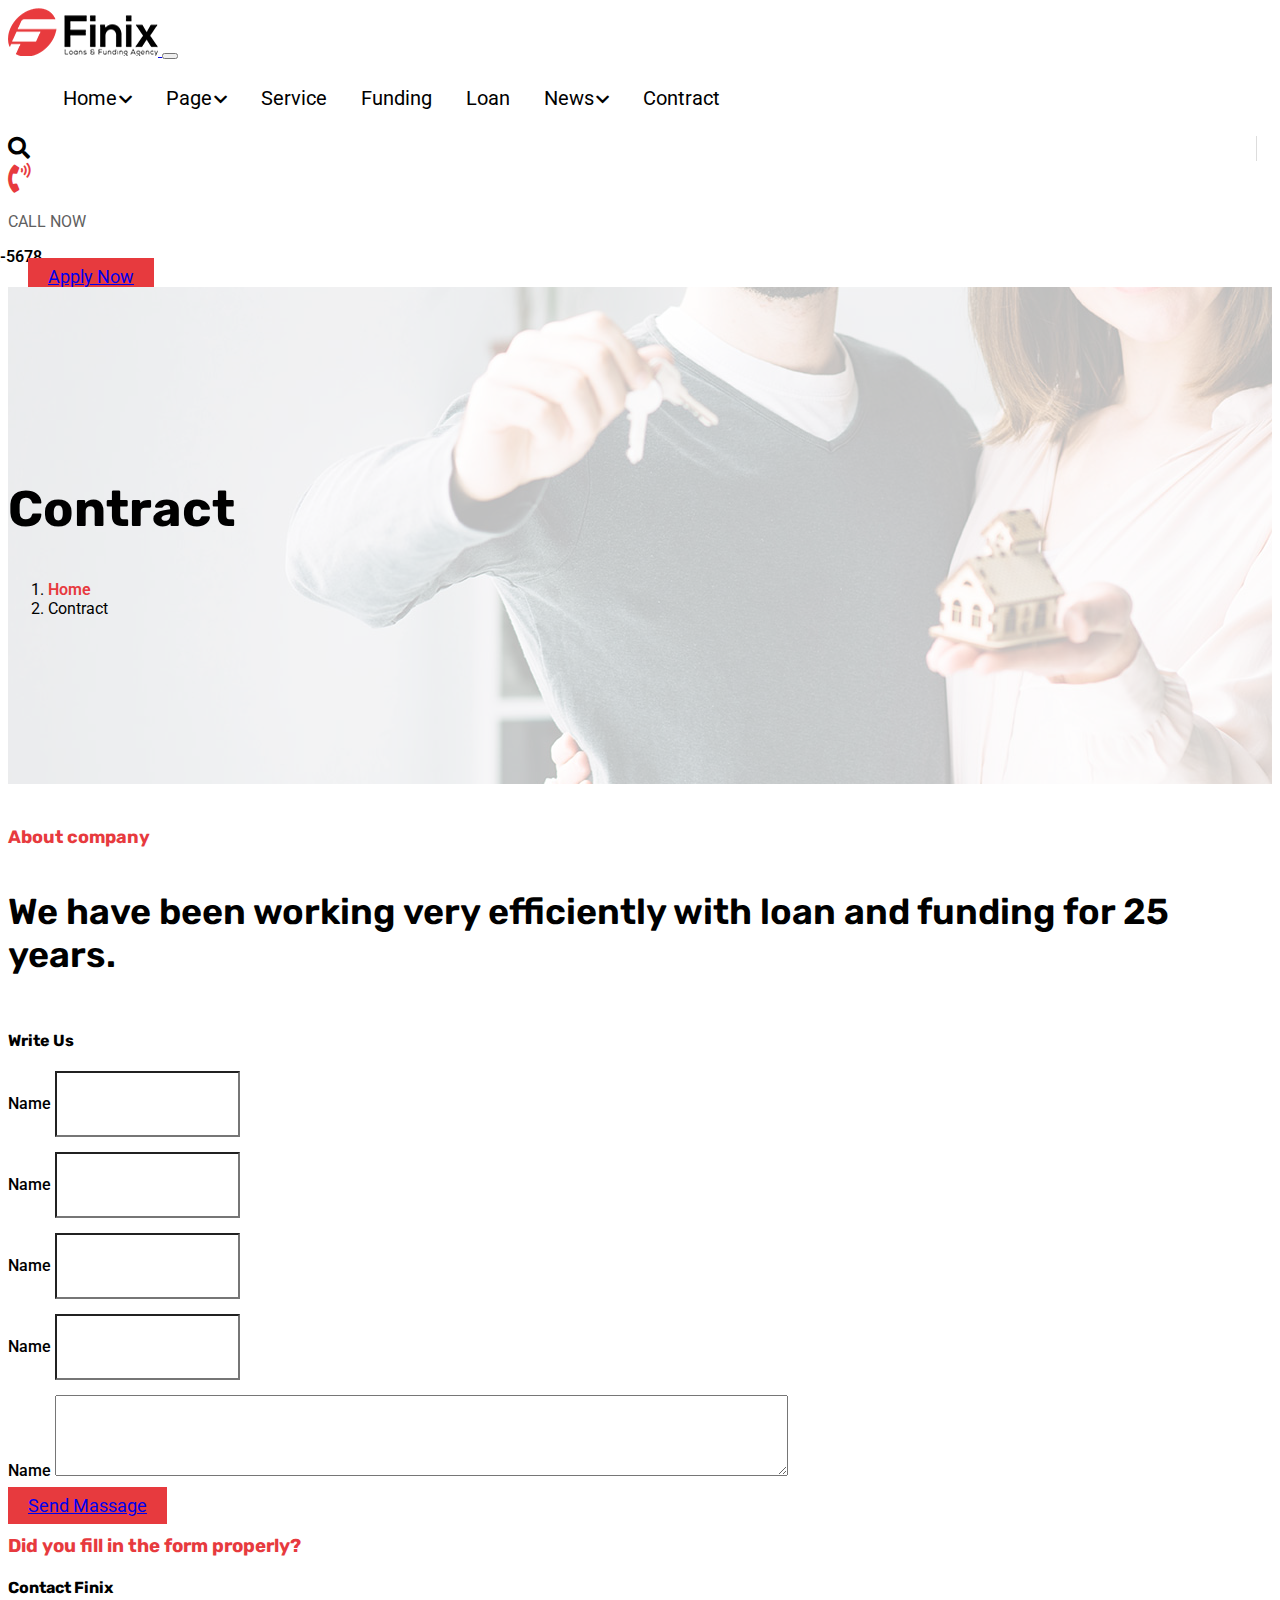
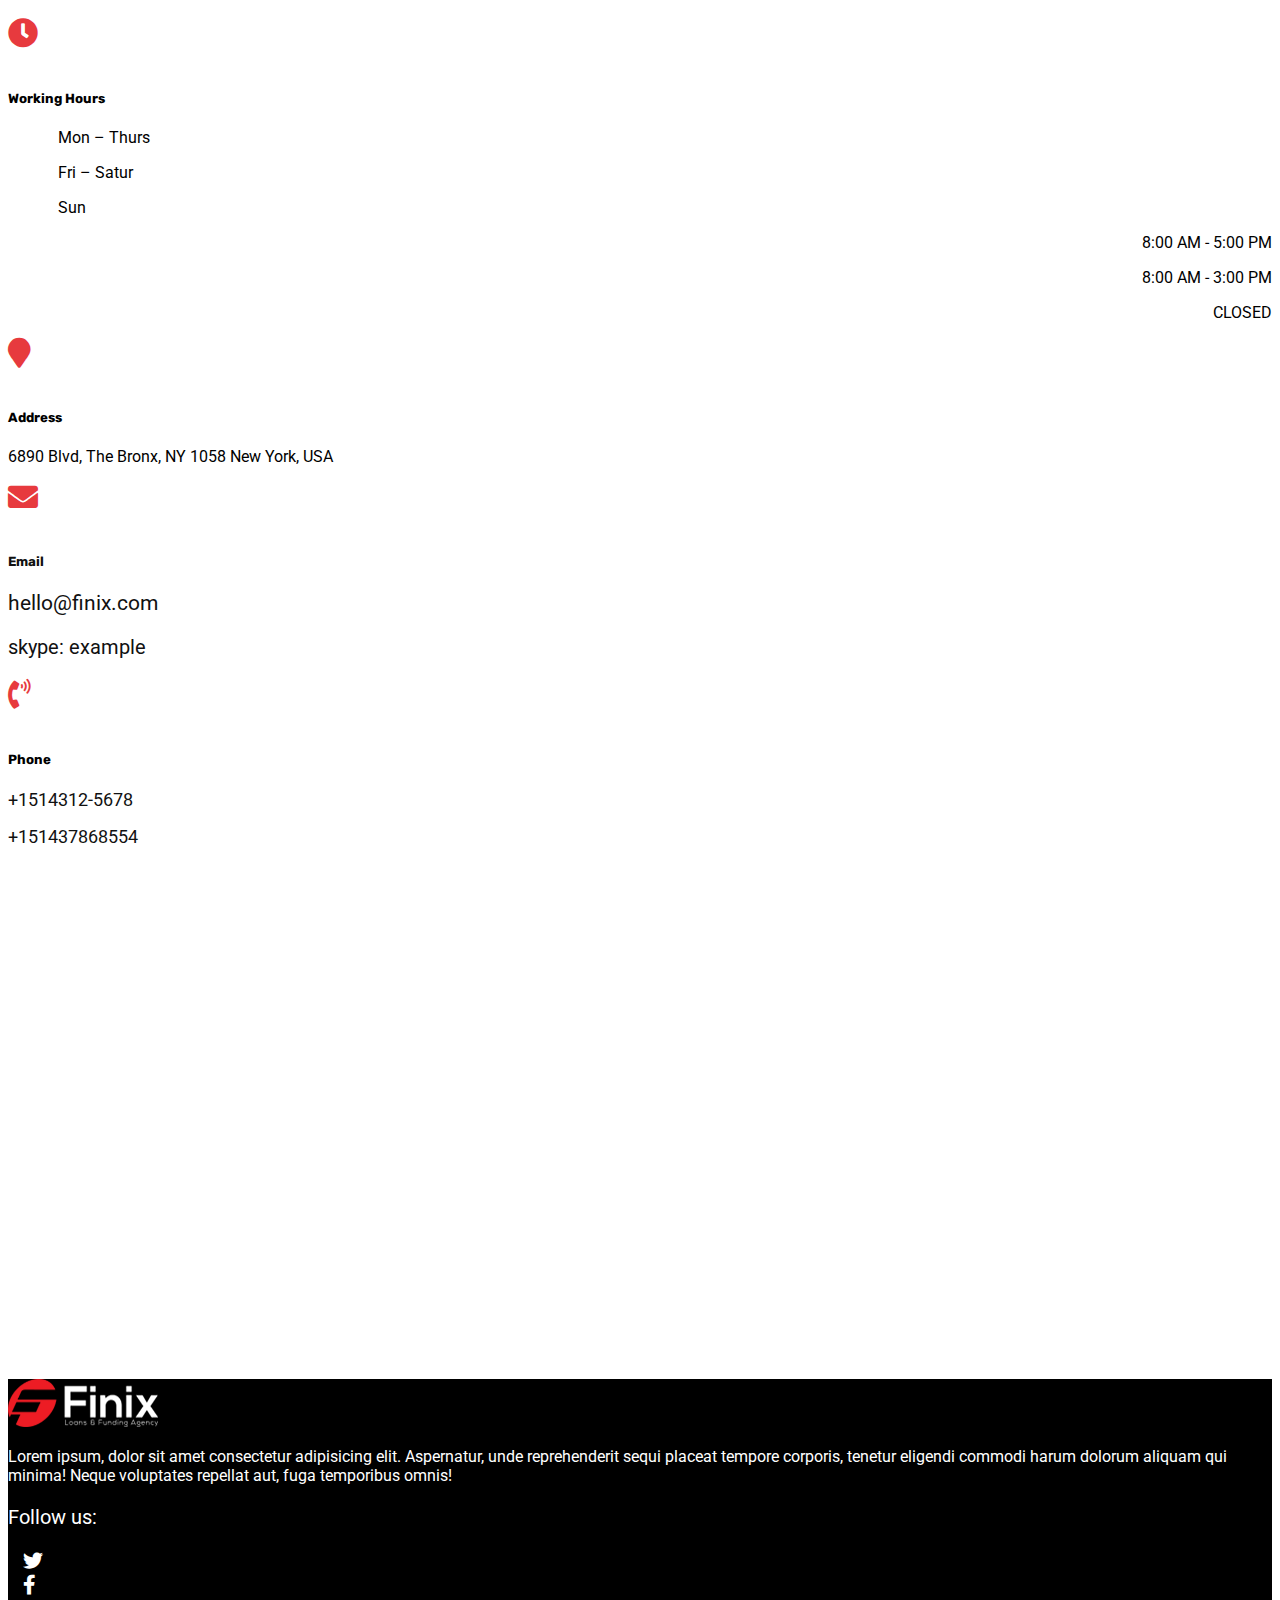
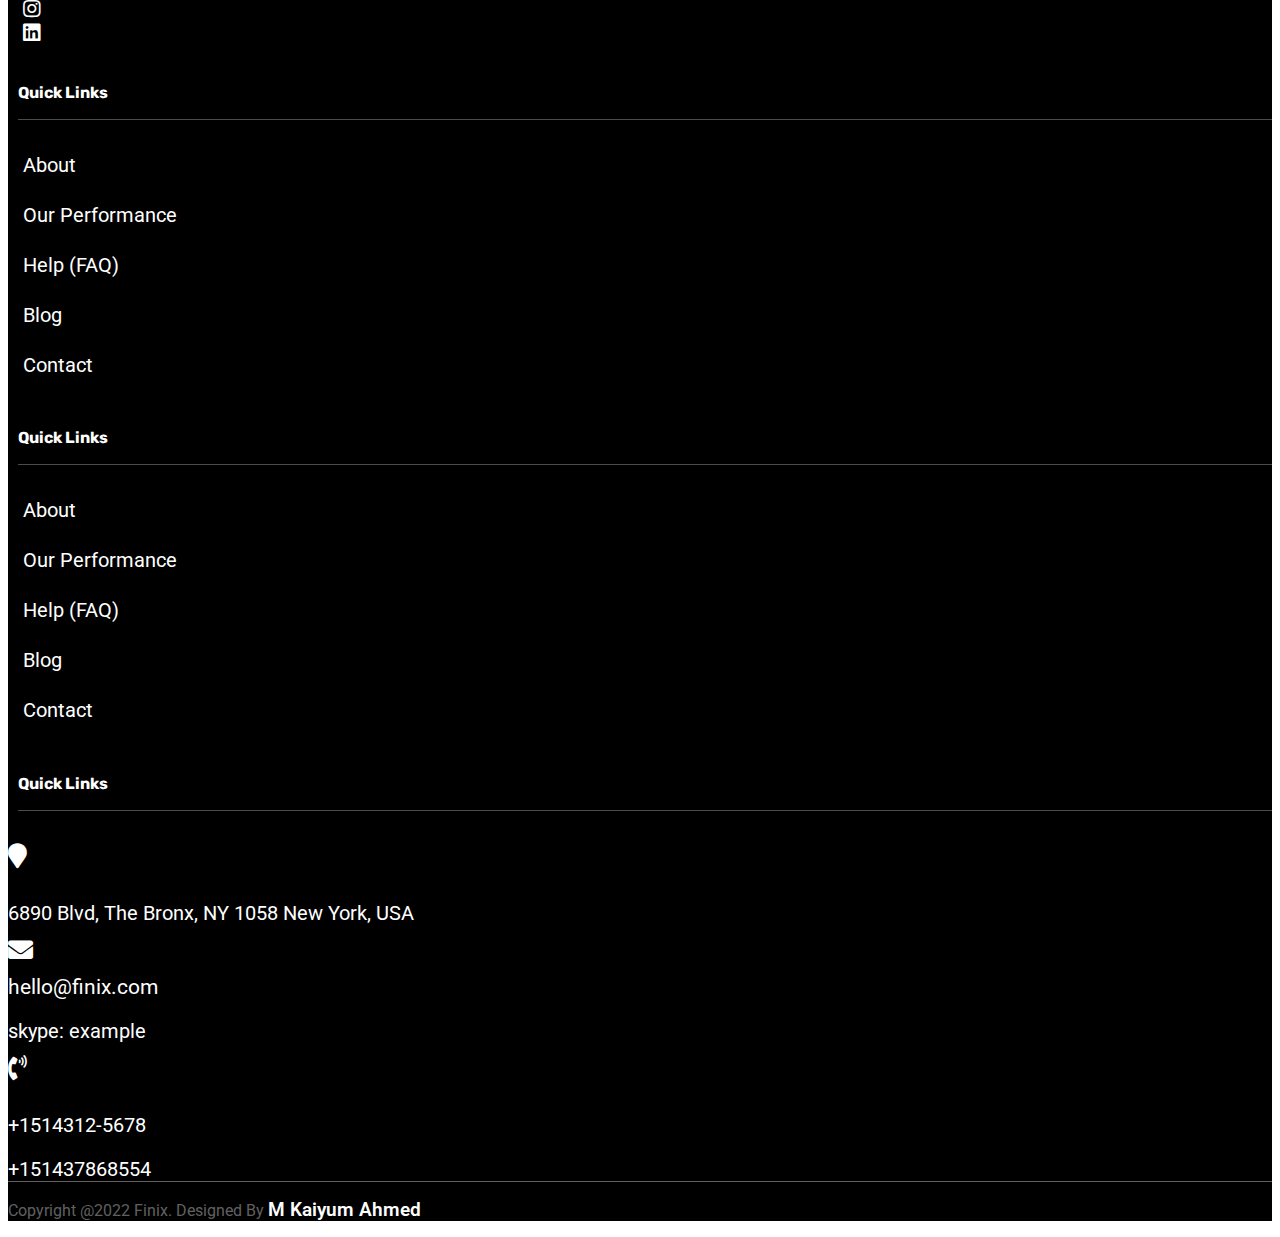
<file: contract.html>
<!doctype html>
<html lang="en">

<head>
  <title>loan Details</title>
  <!-- Required meta tags -->
  <meta charset="utf-8">
  <meta name="viewport" content="width=device-width, initial-scale=1, shrink-to-fit=no">

  <!-- Bootstrap CSS v5.2.0-beta1 -->
  <link href="https://fonts.googleapis.com/css2?family=Roboto:ital,wght@0,300;0,400;0,500;0,700;1,300;1,400;1,700&family=Rubik:ital,wght@0,300;0,400;0,500;0,600;0,700;1,300;1,400;1,500;1,700&display=swap" rel="stylesheet">
  <link rel="stylesheet" href="https://cdn.jsdelivr.net/npm/bootstrap@5.2.0/dist/css/bootstrap.min.css"
    integrity="sha384-gH2yIJqKdNHPEq0n4Mqa/HGKIhSkIHeL5AyhkYV8i59U5AR6csBvApHHNl/vI1Bx" crossorigin="anonymous">
  <link href="https://cdnjs.cloudflare.com/ajax/libs/font-awesome/5.13.0/css/all.min.css" rel="stylesheet">
    
     <link rel="stylesheet" href="style.css">
</head>

<body>
    <section class="header-section sticky-top">
      <nav class="navbar navbar-expand-lg navbar-light bg-light">
        <div class="container-fluid">
          <a class="navbar-brand" href="#">
            <span><img src="img/logo.png" alt=""></span>
          </a>
           
                <button class="navbar-toggler d-lg-none" type="button" data-bs-toggle="collapse" 
                  data-bs-target="#collapsibleNavId" aria-controls="collapsibleNavId"
                    aria-expanded="false" aria-label="Toggle navigation">
                   <span class="navbar-toggler-icon"></span>
                </button>
     
           <div class="collapse navbar-collapse" id="collapsibleNavId">
               <ul class="navbar-nav header-menu">
                <li><a href="#">Home<i class="fa fa-chevron-down" aria-hidden="true"></i></a>
                  <ul>
                    <li><a href="index.html">Home One</a></li>
                    <li><a href="#">Home Two</a></li>
                    <li><a href="#">Home Three</a></li>
                  </ul>
                 </li>
                <li><a href="#">Page<i class="fa fa-chevron-down" aria-hidden="true"></i></a>
                    <ul>
                      <li><a href="page-about.html">About</a></li>
                      <li><a href="#">FAQ</a></li>
                      <li><a href="#">Team</a></li>
                      <li><a href="#">Installing</a></li>
                      <li><a href="#">Sign in</a></li>
                      <li><a href="#">Sign up</a></li>
                      <li><a href="#">Testimonial</a></li>
                    </ul>
                </li>
                <li><a href="service.html">Service</a></li>
                <li><a href="fundings.html">Funding</a></li>
                <li><a href="loan.html">Loan</a></li>
                <li><a href="#">News<i class="fa fa-chevron-down" aria-hidden="true"></i></a>
                  <ul>
                    <li><a href="news.html">News</a></li>
                    <li><a href="news deatils.html">News Details</a></li>
                  </ul>
              </li>
                <li><a href="#">Contract</a></li>
               </ul>
               <div class="header-info d-flex text-center">
                <div class="header-search">
                 <span><i class="fas fa-search"></i></span>
                </div>
                <div class="header-call d-flex ">
                 <span><i class="fas fa-phone-volume"></i></span>
                  <p>CALL NOW</p>
                   <a  href="tel:+1514312-5678">+1514312-5678</a>
                </div>
                <div class="header-button">
                    <a href="#" class="btn btn-primary">Apply Now</a>
                </div>
             </div>
           </div>
        </div>
       </nav>
    </section>   
   <section class="breadcumb">
      <div class="container">
        <div class="row">
          <div class="col-lg-12">
            <nav aria-label="breadcrumb"class="breadcumb-titile text-center">
              <h2>Contract</h2>
              <ol class="breadcrumb justify-content-center">
                <li class="breadcrumb-item"><a href="index.html">Home</a></li>
                <li class="breadcrumb-item active" aria-current="page">Contract</li>
              </ol>
            </nav>
          </div>
        </div>
      </div>
    </section>
  
 
    
   
 <section class="form2-sec py-5">
  <div class="container">
      <div class="row">
         <div class="col-lg-2"></div>
         <div class="col-lg-8">
          <div class="finix-text text-center">
            <h6 class="mb-4">About company</h6>
            <h1 class="mb-4 extra-cls">We have been working very efficiently with loan and funding for 25 years.</h1>
           
       </div>
         </div>
         <div class="col-lg-2"></div>
      </div>
    <div class="row">
       <div class="col-lg-8">
        <div class="form-left-box clearfix">
          
                <h4 class="text-left">Write Us</h4>
              <div class="form-group w-100">
                <label for="name" class="text-muted">Name</label>
                <input type="text" name="" id="name" class="form-control" placeholder="" aria-describedby="helpId">
              </div>
              <div class="form-group wd-50 float-start">
                <label for="name" class="text-muted">Name</label>
                <input type="text" name="" id="name" class="form-control" placeholder="" aria-describedby="helpId">
                
              </div>
              <div class="form-group wd-50 float-end">
                <label for="name" class="text-muted">Name</label>
                <input type="text" name="" id="name" class="form-control" placeholder="" aria-describedby="helpId">
              </div>
              <div class="form-group">
                <label for="name" class="text-muted">Name</label>
                <input type="text" name="" id="name" class="form-control" placeholder="" aria-describedby="helpId">
              </div>
              <div class="form-group ">
                <label for="massage" class="text-muted">Name</label>
                <textarea name="" id="massage" cols="89" rows="5" class="form-control  mb-4"></textarea>
              </div> 
              <a href="#" class="btn btn-primary">Send Massage</a>
              <h3 class="mt-4">Did you fill in the form properly?</h3>    
            </div>
           
            </div>
       <div class="col-lg-4">
        <div class="contract-add mt-5">
          <h4 class="mb-4">Contact Finix</h4>
           <div class="contract-4part">
              <div class="contract-time d-flex">
                 <div class="add-icon"><i class="fas fa-clock"></i></div>
                   <div class="time-head"><h5>Working Hours</h5></div>
                  </div>
                 <div class="time-text clearfix">
                     
                     <div class="time-left-text float-start">
                        <p>Mon – Thurs </p>
                        <p>Fri – Satur </p>
                        <p>Sun </p>
                     </div>
                     <div class="time-right-text text-right float-end">
                      <p>8:00 AM - 5:00 PM</p>
                      <p>8:00 AM - 3:00 PM</p>
                      <p>CLOSED</p>
                     </div>
                
              </div>
            <div class="adress mb-2 d-flex">
              <div class="add-icon"><i class="fas fa-map-marker"></i></div>
                 <div class="addd-text">
                  <h5>Address</h5>
                  <p>6890 Blvd, The Bronx, NY 1058 New York, USA</p></div>
          </div>
            <div class="adress mb-2 d-flex">
              <div class="add-icon"><i class="fas fa-envelope"></i></div>
              <div class="add-text">
                <h5>Email</h5>
                <a href="#">hello@finix.com</a>
                 <p class="p">skype: example</p>
               </div>
           </div>
              <div class="call d-flex ">
                  <div class="add-icon"><i class="fas fa-phone-volume"></i></div>
                     <div class="phn-n">
                      <h5>Phone</h5>
                      <p><a href="tel:+1514312-5678">+1514312-5678</a></p>
                                     <p><a href="tel:+151437868554">+151437868554</a></p></div>
              </div>
        </div>
     </div> 
       </div>          
          </div>
           
        </form>
      </div>
    
       
        <div class="col-lg-4">
          
         </div>
      </div>

      
    </div>
  </div>
 </section>

 <section class="map-section">
  <div class="row">
  <div class="map">
    <iframe src="https://www.google.com/maps/embed?pb=!1m18!1m12!1m3!1d190893.2638130386!2d90.29760342075086!3d23.78325116479655!2m3!1f0!2f0!3f0!3m2!1i1024!2i768!4f13.1!3m3!1m2!1s0x3755b8b087026b81%3A0x8fa563bbdd5904c2!2sDhaka!5e0!3m2!1sen!2sbd!4v1663827045347!5m2!1sen!2sbd" width="600"
    height="450" style="border:0;" allowfullscreen="" loading="lazy" referrerpolicy="no-referrer-when-downgrade"></iframe>
  </div>
</div>
 </section>
    <section class="footer-section py-5">
        <div class="container"> 
            <div class="row py-5 footer-part">

                 
                  <div class="col-lg-3">
                    <div class="footer-logo">
                      <img src="img/logo2.png" alt="">
                      <p class="mt-5">Lorem ipsum, dolor sit amet consectetur adipisicing elit. Aspernatur, unde reprehenderit sequi
                        placeat tempore corporis, tenetur 
                       eligendi commodi harum dolorum aliquam qui minima! Neque voluptates repellat aut,
                        fuga temporibus omnis!</p>
                    </div>
                     <ul class="d-flex">
                       <p>Follow us:</p>
                       <li><i class="fab fa-twitter"></i></li>
                       <li><i class="fab fa-facebook-f"></i></li>
                       <li><i class="fab fa-instagram"></i></li>
                       <li><i class="fab fa-linkedin"></i></li>
                     </ul>
                 </div>
                

                 <div class="col-lg-3">
                  <div class="footer-partt">
                        <h4>Quick Links</h4>
                        <ul>
                           <li>About</li>
                           <li>Our Performance</li>
                           <li>Help (FAQ)</li>
                           <li>Blog</li>
                           <li>Contact</li>
                        </ul>
                  </div>
                </div>
                <div class="col-lg-3">
                  <div class="footer-partt">
                        <h4>Quick Links</h4>
                        <ul>
                           <li>About</li>
                           <li>Our Performance</li>
                           <li>Help (FAQ)</li>
                           <li>Blog</li>
                           <li>Contact</li>
                        </ul>
                  </div>
                </div>
                <div class="col-lg-3">
                  <div class="footer-partt">
                        <h4>Quick Links</h4>
                         <div class="footer-4part">
                          <div class="adress mb-4 d-flex">
                            <div class="add-icon"><i class="fas fa-map-marker"></i></div>
                               <div class="addd-text"><p>6890 Blvd, The Bronx, NY 1058 New York, USA</p></div>
                        </div>
                          <div class="adress mb-4 d-flex">
                            <div class="add-icon"><i class="fas fa-envelope"></i></div>
                            <div class="add-text"><a href="#">hello@finix.com</a>
                                            <p>skype: example</p>
                             </div>
                         </div>
                            <div class="call d-flex ">
                                <div class="add-icon"><i class="fas fa-phone-volume"></i></div>
                                   <div class="phn-n"><p><a href="tel:+1514312-5678">+1514312-5678</a></p>
                                                   <p><a href="tel:+151437868554">+151437868554</a></p></div>
                            </div>
                      </div>
                   </div> 
                          
                      
                    
              </div>
            </div>
        </div>
        
    </section>
    <section class="bottom py-4">
      <div class="container">
        <div class="row">
          <div class="col-lg">
             <div class="footer-bottom text-center">
                 <p>Copyright @2022 Finix. Designed By <a href="#">M Kaiyum Ahmed</a></p>
             </div>
          </div>
       </div>
      </div>
    </section>
      
  <!-- Bootstrap JavaScript Libraries -->
  <script src="https://cdn.jsdelivr.net/npm/@popperjs/core@2.11.5/dist/umd/popper.min.js"
    integrity="sha384-Xe+8cL9oJa6tN/veChSP7q+mnSPaj5Bcu9mPX5F5xIGE0DVittaqT5lorf0EI7Vk" crossorigin="anonymous">
  </script>

  <script src="https://cdn.jsdelivr.net/npm/bootstrap@5.2.0/dist/js/bootstrap.min.js"
    integrity="sha384-ODmDIVzN+pFdexxHEHFBQH3/9/vQ9uori45z4JjnFsRydbmQbmL5t1tQ0culUzyK" crossorigin="anonymous">
  </script>
</body>

</html>
</file>
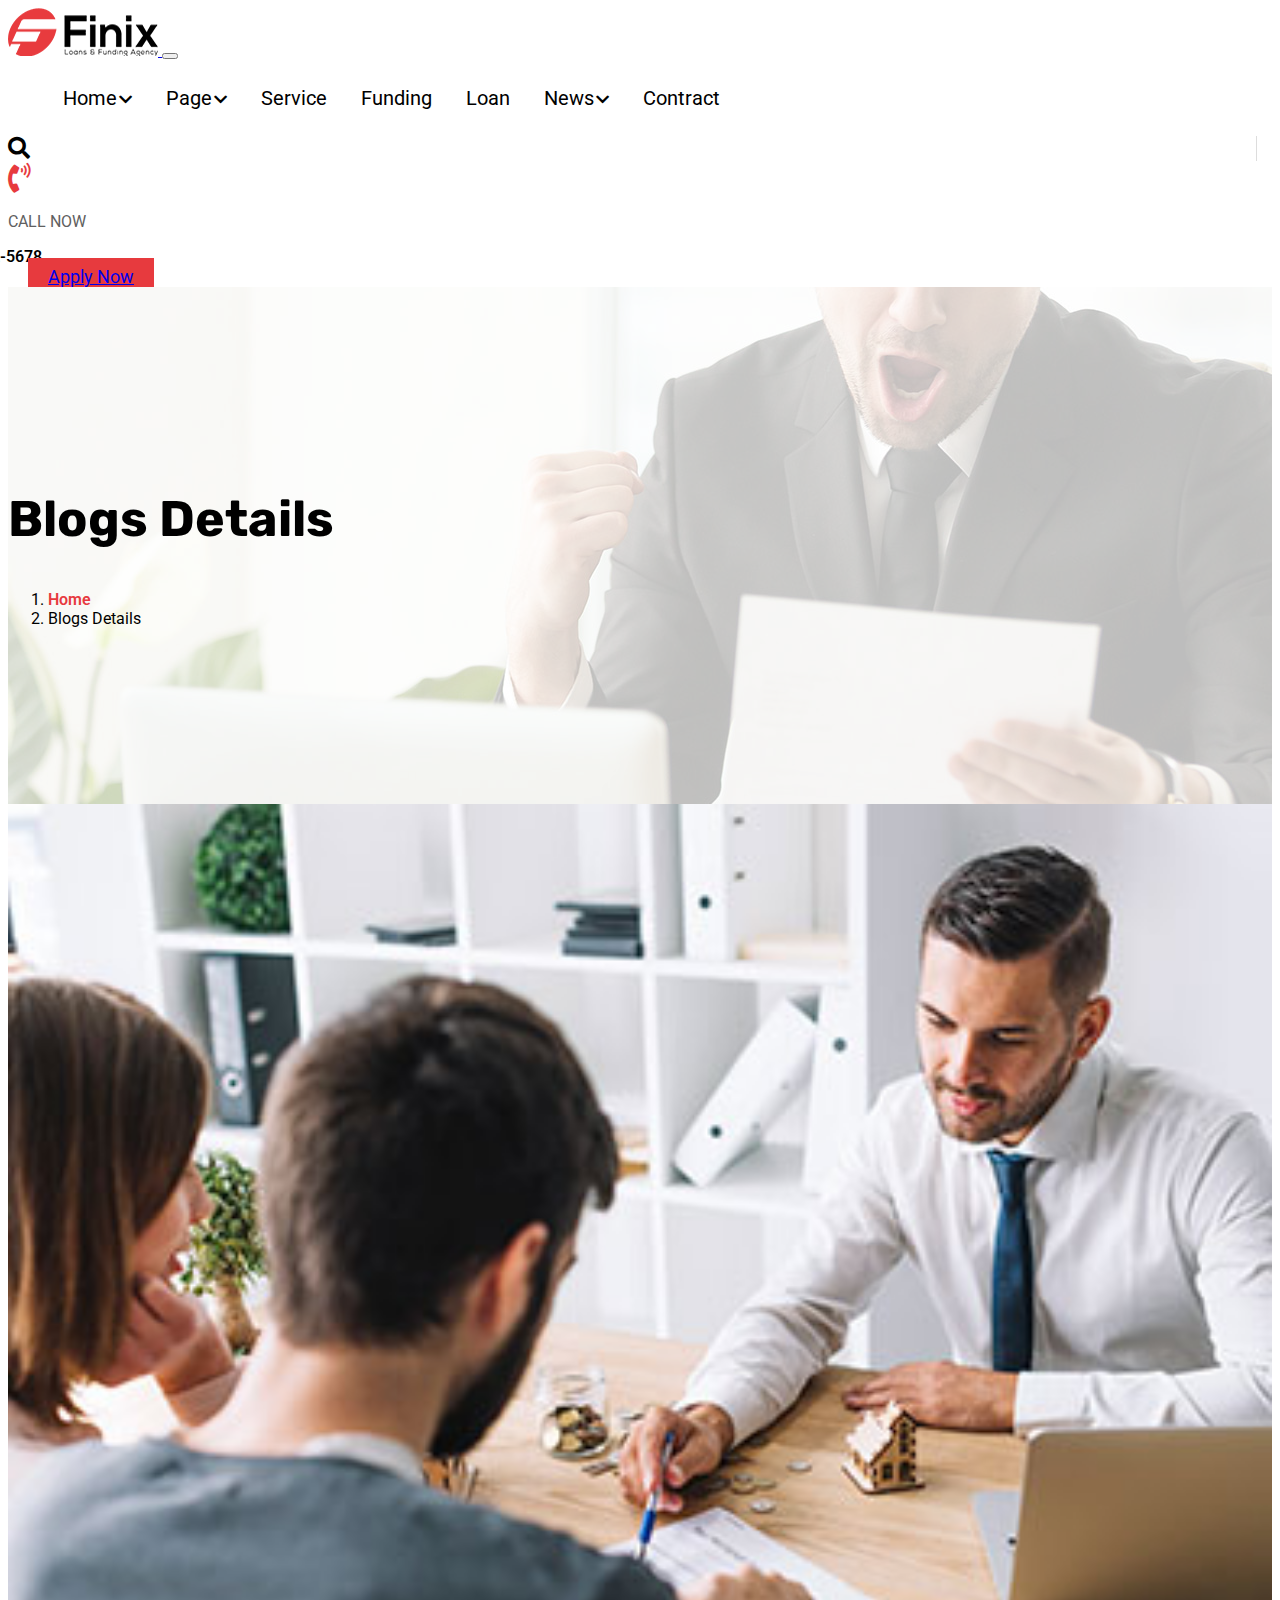
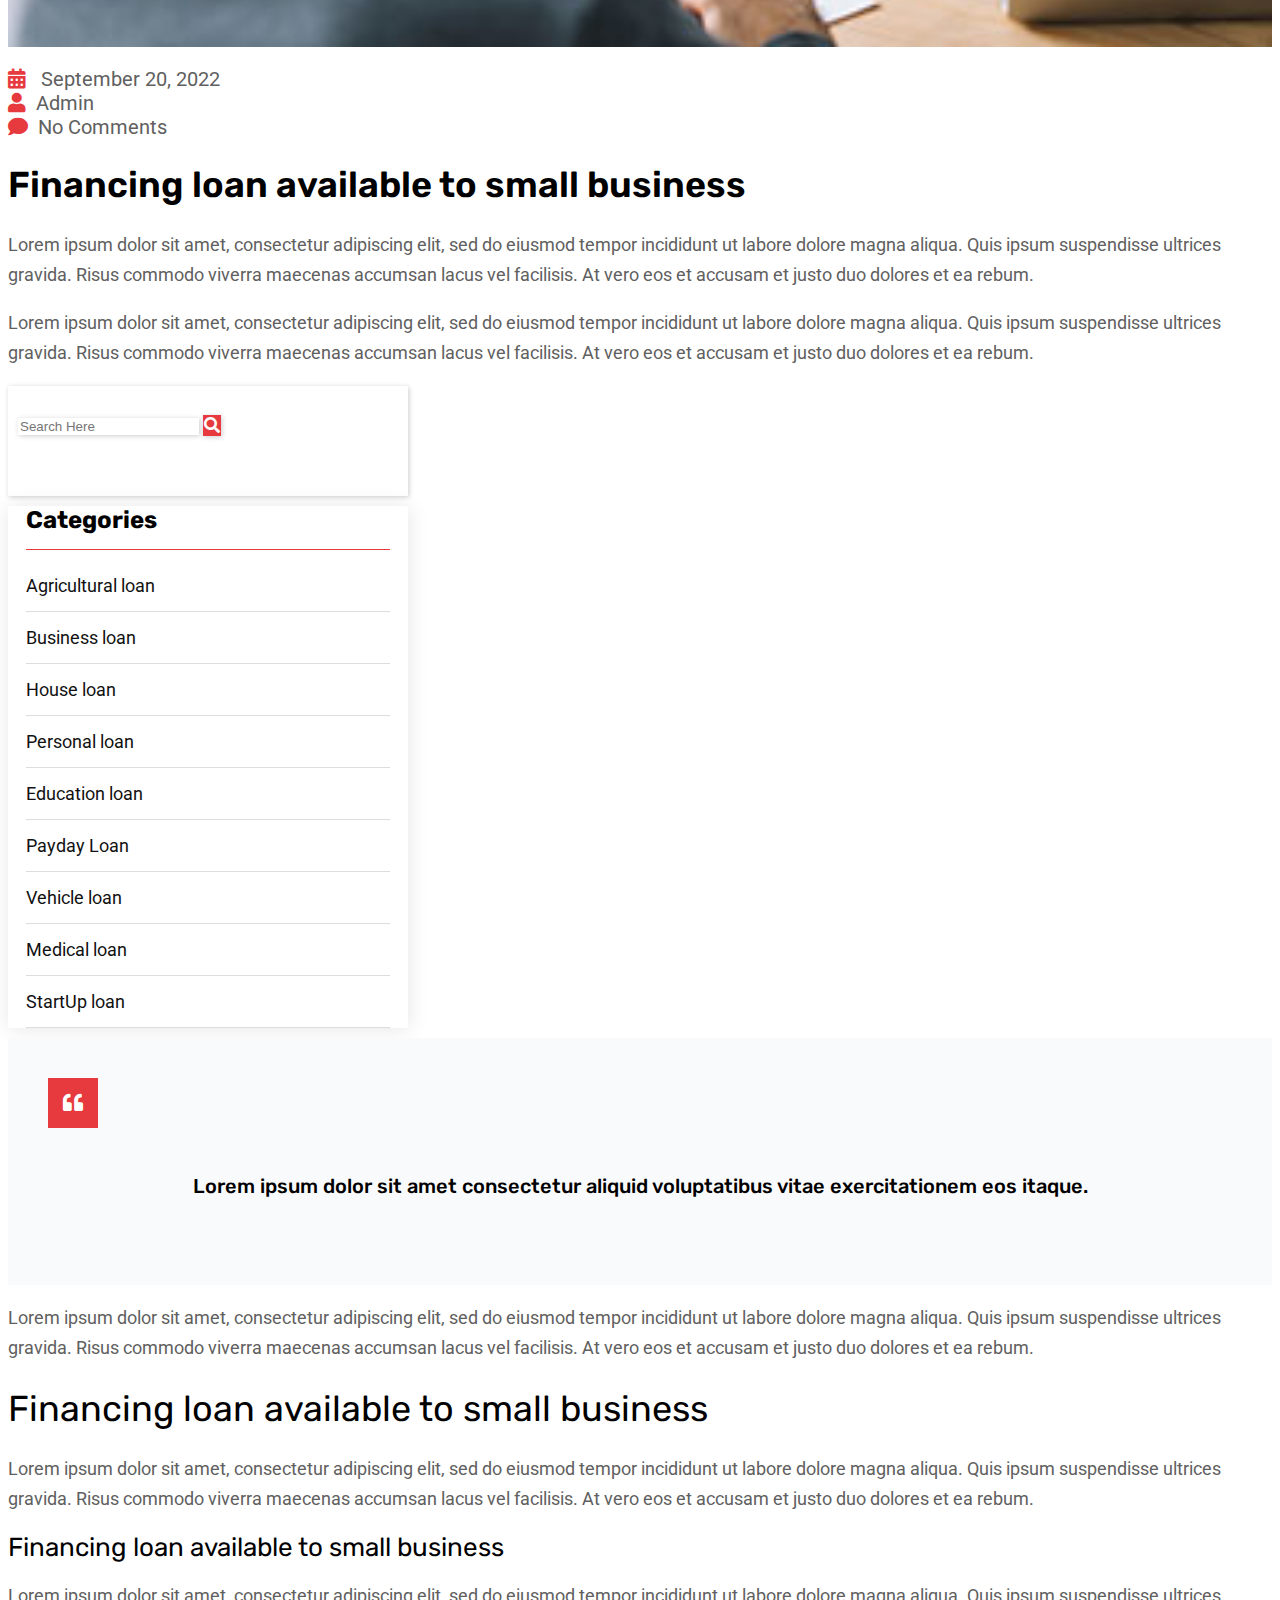
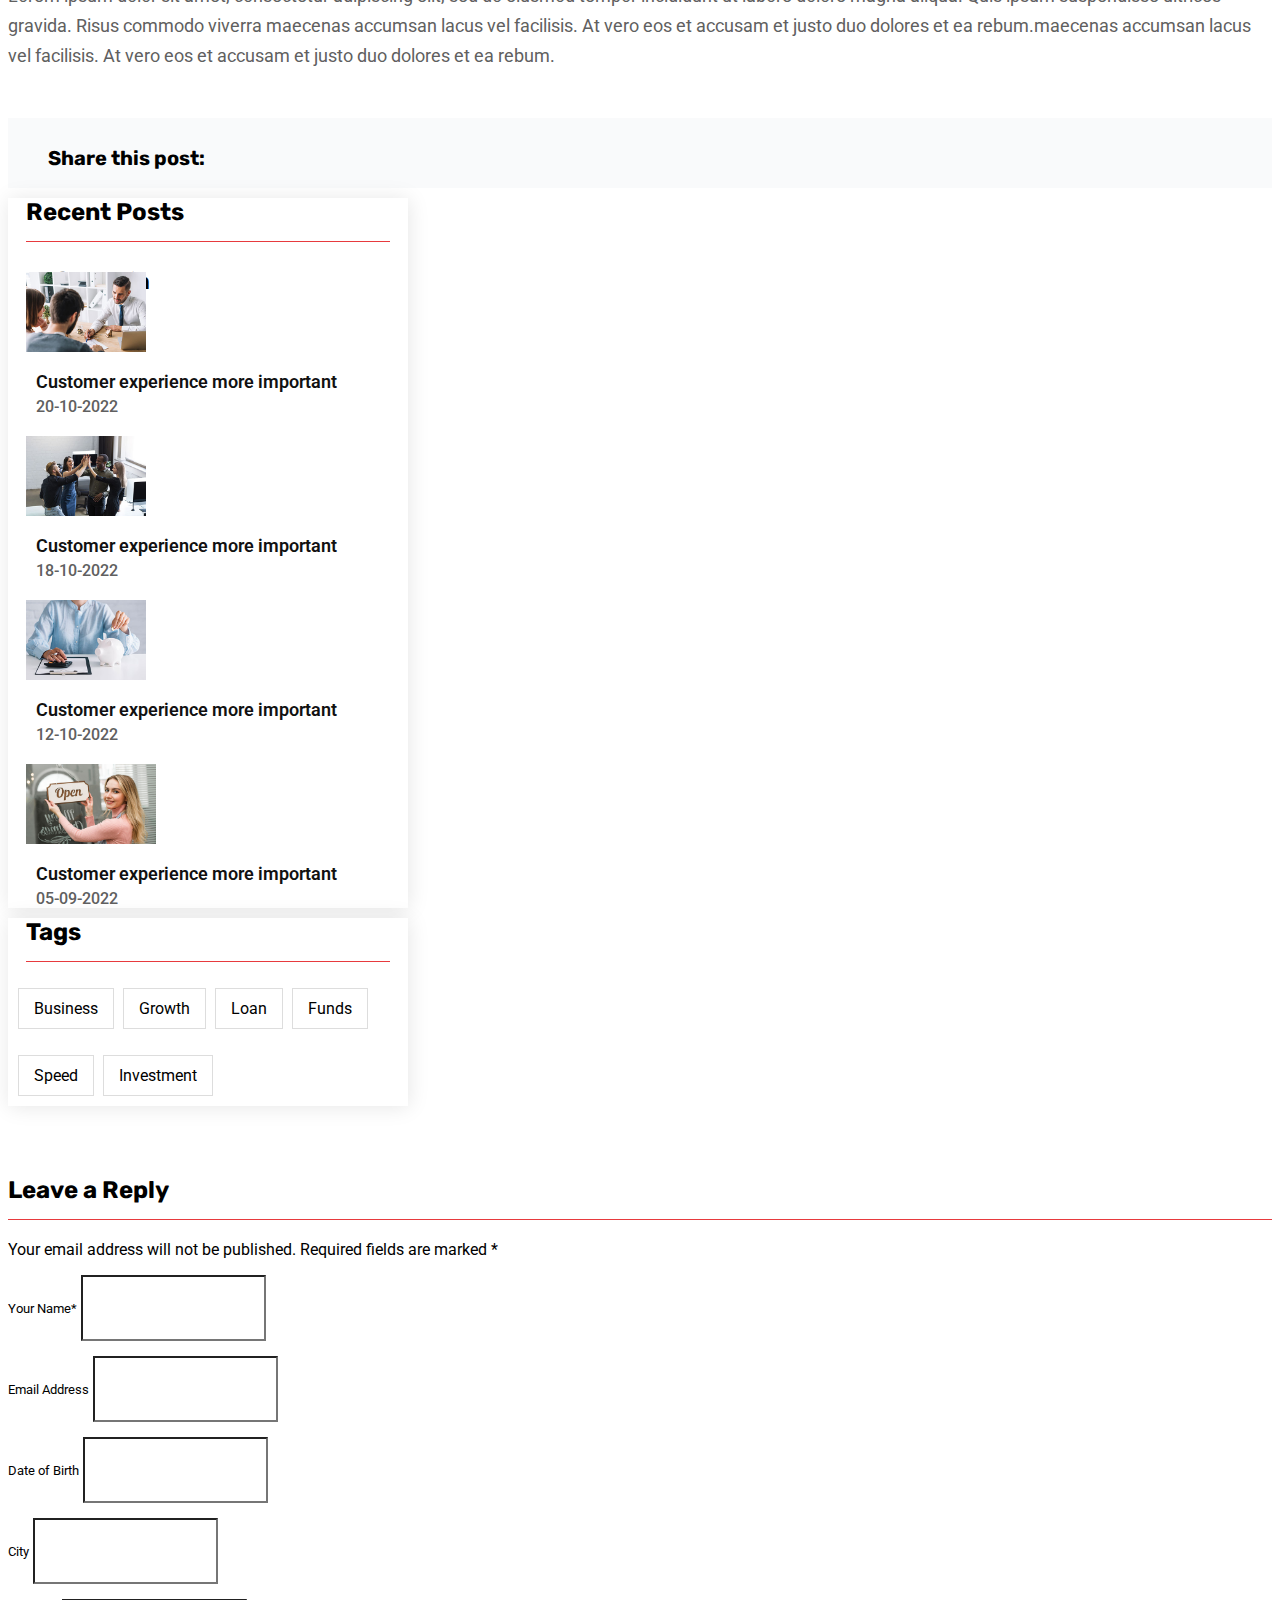
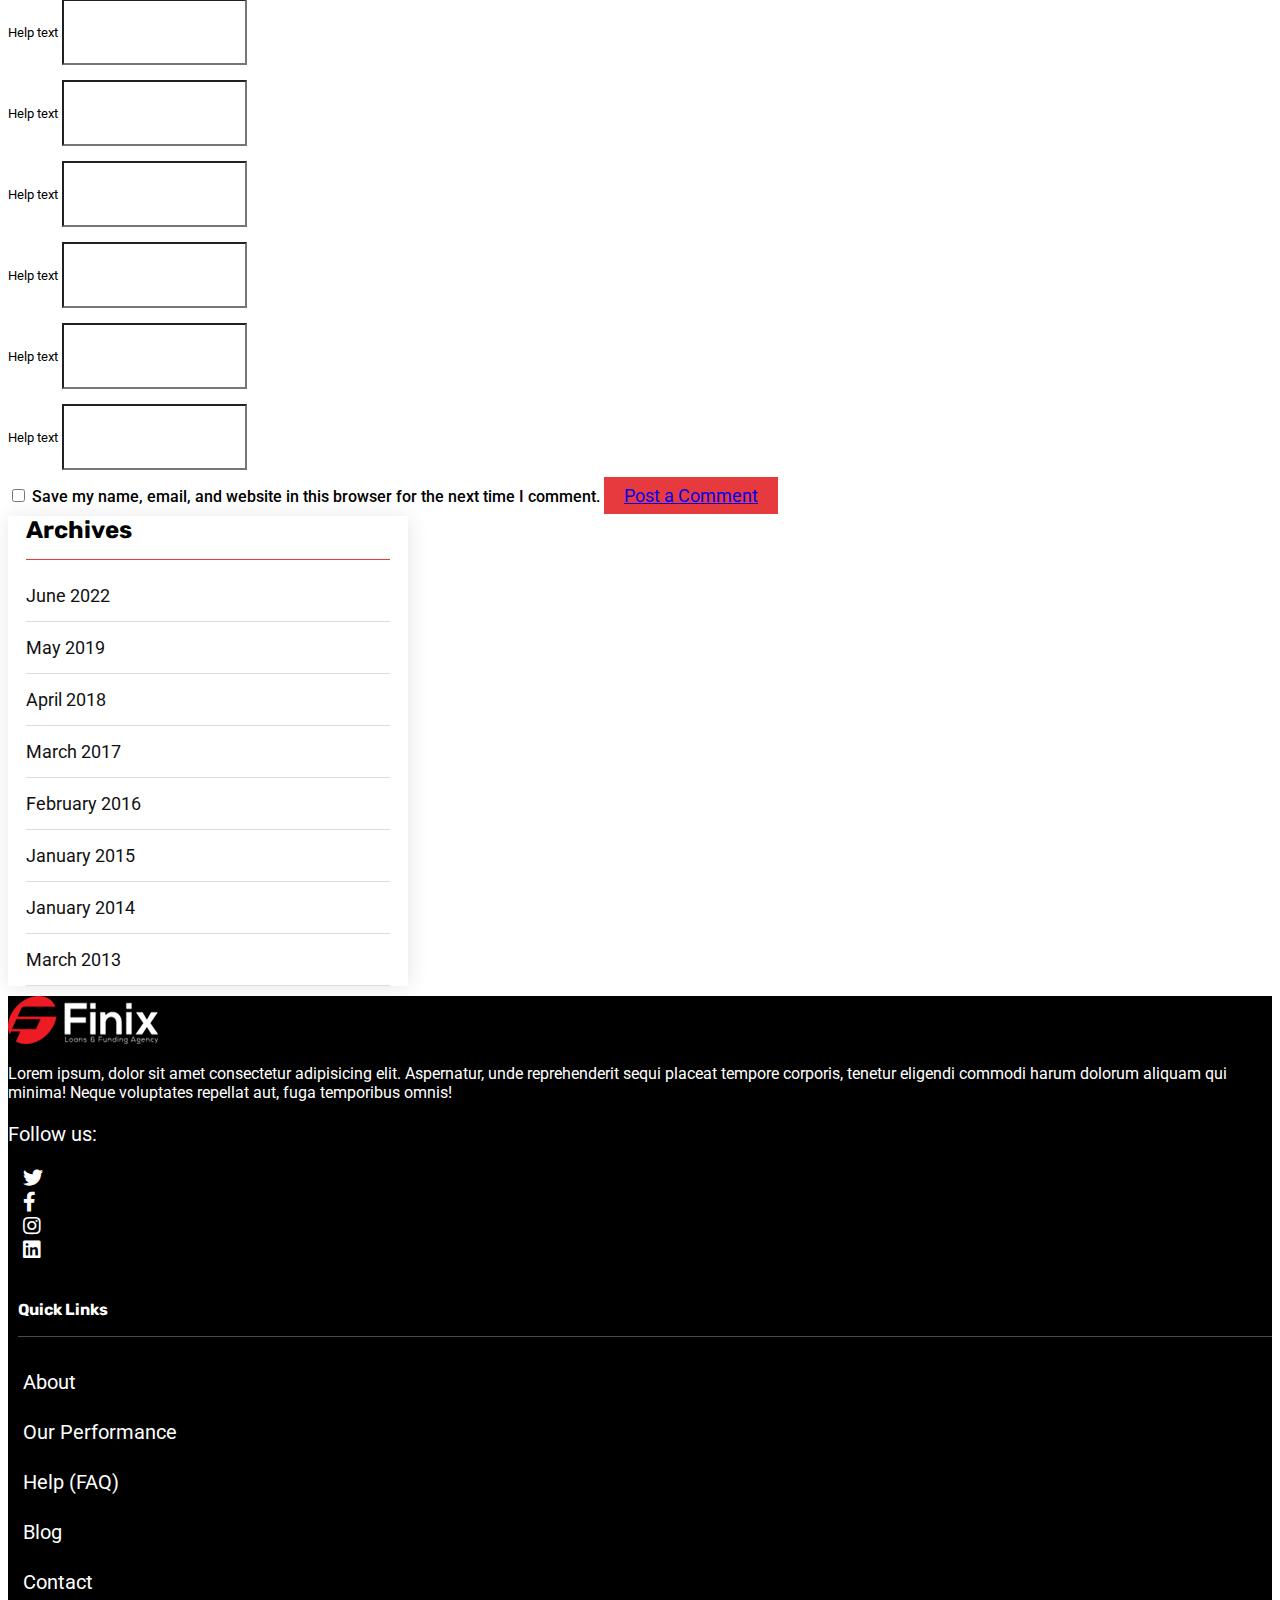
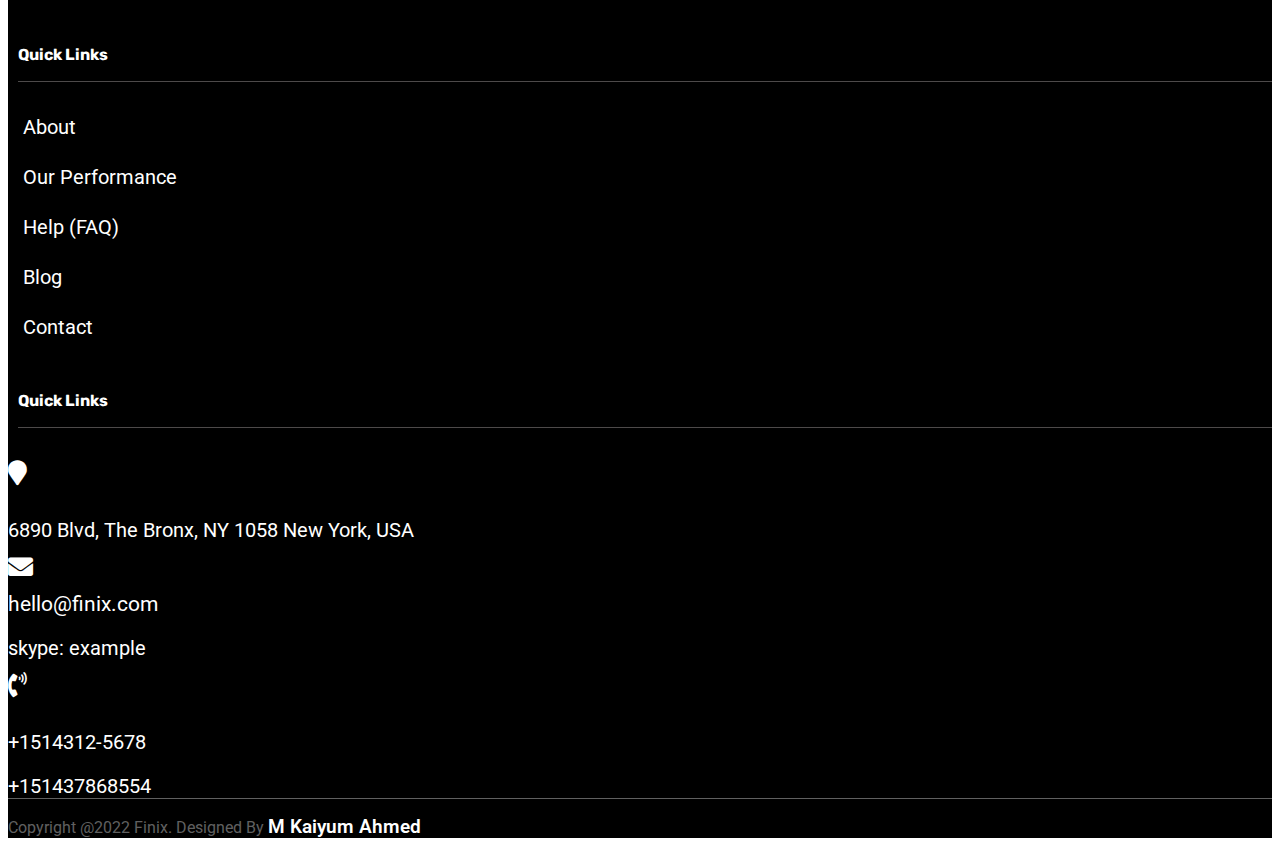
<file: news deatils.html>
<!doctype html>
<html lang="en">

<head>
  <title>loan Details</title>
  <!-- Required meta tags -->
  <meta charset="utf-8">
  <meta name="viewport" content="width=device-width, initial-scale=1, shrink-to-fit=no">

  <!-- Bootstrap CSS v5.2.0-beta1 -->
  <link href="https://fonts.googleapis.com/css2?family=Roboto:ital,wght@0,300;0,400;0,500;0,700;1,300;1,400;1,700&family=Rubik:ital,wght@0,300;0,400;0,500;0,600;0,700;1,300;1,400;1,500;1,700&display=swap" rel="stylesheet">
  <link rel="stylesheet" href="https://cdn.jsdelivr.net/npm/bootstrap@5.2.0/dist/css/bootstrap.min.css"
    integrity="sha384-gH2yIJqKdNHPEq0n4Mqa/HGKIhSkIHeL5AyhkYV8i59U5AR6csBvApHHNl/vI1Bx" crossorigin="anonymous">
  <link href="https://cdnjs.cloudflare.com/ajax/libs/font-awesome/5.13.0/css/all.min.css" rel="stylesheet">
    
     <link rel="stylesheet" href="style.css">
</head>

<body>
    <section class="header-section sticky-top">
      <nav class="navbar navbar-expand-lg navbar-light bg-light">
        <div class="container-fluid">
          <a class="navbar-brand" href="#">
            <span><img src="img/logo.png" alt=""></span>
          </a>
           
                <button class="navbar-toggler d-lg-none" type="button" data-bs-toggle="collapse" 
                  data-bs-target="#collapsibleNavId" aria-controls="collapsibleNavId"
                    aria-expanded="false" aria-label="Toggle navigation">
                   <span class="navbar-toggler-icon"></span>
                </button>
     
           <div class="collapse navbar-collapse" id="collapsibleNavId">
               <ul class="navbar-nav header-menu">
                <li><a href="#">Home<i class="fa fa-chevron-down" aria-hidden="true"></i></a>
                  <ul>
                    <li><a href="index.html">Home One</a></li>
                    <li><a href="index2.html">Home Two</a></li>
                    <li><a href="#">Home Three</a></li>
                  </ul>
                 </li>
                <li><a href="#">Page<i class="fa fa-chevron-down" aria-hidden="true"></i></a>
                    <ul>
                      <li><a href="page-about.html">About</a></li>
                      <li><a href="#">FAQ</a></li>
                      <li><a href="page-team.html">Team</a></li>
                      <li><a href="#">Installing</a></li>
                      <li><a href="#">Sign in</a></li>
                      <li><a href="#">Sign up</a></li>
                      <li><a href="#">Testimonial</a></li>
                    </ul>
                </li>
                <li><a href="service.html">Service</a></li>
                <li><a href="fundings.html">Funding</a></li>
                <li><a href="loan.html">Loan</a></li>
                <li><a href="#">News<i class="fa fa-chevron-down" aria-hidden="true"></i></a>
                  <ul>
                    <li><a href="news.html">News</a></li>
                    <li><a href="news deatils.html">News Details</a></li>
                  </ul>
              </li>
                <li><a href="contract.html">Contract</a></li>
               </ul>
               <div class="header-info d-flex text-center">
                <div class="header-search">
                 <span><i class="fas fa-search"></i></span>
                </div>
                <div class="header-call d-flex ">
                 <span><i class="fas fa-phone-volume"></i></span>
                  <p>CALL NOW</p>
                   <a  href="tel:+1514312-5678">+1514312-5678</a>
                </div>
                <div class="header-button">
                    <a href="#" class="btn btn-primary">Apply Now</a>
                </div>
             </div>
           </div>
        </div>
       </nav>
    </section>   
   <section class="nud-breadcumb">
      <div class="container">
        <div class="row">
          <div class="col-lg-12">
            <nav aria-label="breadcrumb"class="breadcumb-titile text-center">
              <h2>Blogs Details</h2>
              <ol class="breadcrumb justify-content-center">
                <li class="breadcrumb-item"><a href="index.html">Home</a></li>
                <li class="breadcrumb-item active" aria-current="page">Blogs Details</li>
              </ol>
            </nav>
          </div>
        </div>
      </div>
   </section>
   <section class="news-sec py-5">
       <div class="container">
          <div class="row">
             <div class="col-lg-8">
               <div class="news-part-img">
                 <img src="img/image1.jpg" alt="">
               </div>
               <div class="news-part-img-text mt-4">
                    <div class="news-icon-text ">
                         <ul class="d-flex">
                            <li><i class="fas fa-calendar-alt"></i><span> September 20, 2022</span></li>
                            <li><i class="fas fa-user"></i><span>Admin</span></li>
                            <li><i class="fas fa-comment"></i><span>No Comments</span></li>
                         </ul>
                    </div>
                    <div class="finix-text mt-4">
                      
                      <h1 class="mb-4 extra-cls">Financing loan available to small business</h1>
                      <p>Lorem ipsum dolor sit amet, consectetur adipiscing elit, sed do eiusmod tempor incididunt ut labore dolore magna aliqua. Quis ipsum suspendisse ultrices gravida. Risus commodo viverra 
                        maecenas accumsan lacus vel facilisis. At vero eos et accusam et justo duo dolores et ea rebum.</p>
                 </div>
                 <div class="finix-text mt-3">
                      
                  
                  <p>Lorem ipsum dolor sit amet, consectetur adipiscing elit, sed do eiusmod tempor incididunt ut labore dolore magna aliqua. Quis ipsum suspendisse ultrices gravida. Risus commodo viverra 
                    maecenas accumsan lacus vel facilisis. At vero eos et accusam et justo duo dolores et ea rebum.</p>
             </div>
               </div>
             </div>
             <div class="col-lg-2">
                  <div class="search-part">
                    <div class="input-group input-group-lg">                                          
                      <input type="text" placeholder="Search Here" class="form-control ">
                      <span class="input-group-text" id="input-group-lg-example"><i class="fas fa-search"></i></span>
                    </div>
                  </div>
                  <div class="news-catagoris mt-5 mb-3 py-4">
                    <h2>Categories</h2>
                      <ul>
                         <li>Agricultural loan</li>
                         <li>Business loan</li>
                         <li>House loan</li>
                         <li>Personal loan</li>
                         <li>Education loan</li>
                         <li>Payday Loan</li>
                         <li>Vehicle loan</li>
                         <li>Medical loan</li>
                         <li>StartUp loan</li>
                      </ul>
                  </div>
             </div>
          </div>
          <div class="row">
            <div class="col-lg-8">
                   <div class="news-qoute d-flex">
                      <div class="qoute-icon"><i class="fas fa-quote-left"></i></div>
                      <div class="qoute-text">
                        <h6>Lorem ipsum dolor sit amet consectetur aliquid voluptatibus vitae exercitationem eos itaque.</h6>
                      </div>
                     
                   </div>
                   <div class="finix-text mt-4">
                    <p>Lorem ipsum dolor sit amet, consectetur adipiscing elit, sed do eiusmod tempor incididunt ut labore dolore magna aliqua. Quis ipsum suspendisse ultrices gravida. Risus commodo viverra 
                     maecenas accumsan lacus vel facilisis. At vero eos et accusam et justo duo dolores et ea rebum.</p>
              </div>
                   <div class="finix-text mt-4">
                     
                     <h1 class="mb-4">Financing loan available to small business</h1>
                     <p>Lorem ipsum dolor sit amet, consectetur adipiscing elit, sed do eiusmod tempor incididunt ut labore dolore magna aliqua. Quis ipsum suspendisse ultrices gravida. Risus commodo viverra 
                       maecenas accumsan lacus vel facilisis. At vero eos et accusam et justo duo dolores et ea rebum.</p>
                </div>
                <div class="finix-text mt-4 mb-2">
                     
                  <h1 class="mb-4  extra-small">Financing loan available to small business</h1>
                  <p>Lorem ipsum dolor sit amet, consectetur adipiscing elit, sed do eiusmod tempor incididunt ut labore dolore magna aliqua. Quis ipsum suspendisse ultrices gravida. Risus commodo viverra 
                    maecenas accumsan lacus vel facilisis. At vero eos et accusam et justo duo dolores et ea rebum.maecenas accumsan lacus 
                    vel facilisis. At vero eos et accusam et justo duo dolores et ea rebum.</p>
             </div>
             <div class="news-qoute-band mb-3">
                     <ul>
                      <div class="qoute-band d-flex">
                       <div class="band-text"> <h6>Share this post:</h6></div>
                       <div class="band-icon-text">
                        <i class="fab fa-facebook-f"></i>
                        <i class="fab fa-twitter"></i>
                        <i class="fab fa-instagram"></i>
                        <i class="fab fa-linkedin-in"></i>
                       </div>
                      </div>
                     </ul>
              </div>
        
            </div>
            <div class="col-lg-2 ">
             <div class="news-rigt-par mt-3">
              <div class="news-catagoris mb-3 py-4">
                <h2>Recent Posts</h2>
                  <ul>
                     <div class="post d-flex">
                      <div class="post-img">
                        <img src="img/image1.jpg" alt="">
                      </div>
                        <div class="post-text">
                          <li>Customer experience more important
                          </li><span>20-10-2022</span>
                        </div>
                     </div>
                     <div class="post d-flex">
                      <div class="post-img">
                        <img src="img/image2.jpg" alt="">
                      </div>
                        <div class="post-text">
                          <li>Customer experience more important
                          </li><span>18-10-2022</span>
                        </div>
                     </div>
                     <div class="post d-flex">
                      <div class="post-img">
                        <img src="img/image3.jpg" alt="">
                      </div>
                        <div class="post-text">
                          <li>Customer experience more important
                          </li><span>12-10-2022</span>
                        </div>
                     </div>
                     <div class="post d-flex">
                      <div class="post-img">
                        <img src="img/image7.jpg" alt="">
                      </div>
                        <div class="post-text">
                          <li>Customer experience more important
                          </li><span>05-09-2022</span>
                        </div>
                     </div>
                    </ul>
             
             
             </div>
             <div class="news-catagoris mt-4 mb-3 py-4">
              <h2>Tags</h2>
                  <div class="tags-item mt-5">
                     <p>Business</p>
                     <p>Growth</p>
                     <p>Loan</p>
                     <p>Funds</p>
                     <p>Speed</p>
                     <p>Investment</p>
                     
                  </div>
            </div>
            </div>
         </div>
         <div class="row mb-5">
          <div class="col-lg-8">
      
                <div class="row">
                   <div class="col-lg-12">
                    <div class="form-left-box ">
                      <div class="news-details-catagoris ">
                        <h2>Leave a Reply</h2>
                         <p class="lead mb-5 mt-4"> Your email address will not be published. Required fields are marked * </p>  
                      </div>
                  
                    <form action="#">
                      <div class="form-left-box-part">
                        
                          
                           
                            <div class="row">
                              <div class="col-lg-6">
                                <div class="form-group text-left">
                                  <small id="helpId" class="h6">Your Name*</small>
                                  <input type="text" name="" id="" class="form-control" placeholder="" aria-describedby="helpId">
                                </div>
                                <div class="form-group  text-right">
                                  <small id="helpId" class="h6">Email Address</small>
                                  <input type="text" name="" id="" class="form-control" placeholder="" aria-describedby="helpId">
                                </div> 
                                <div class="form-group ">
                                  <small id="helpId" class="h6">Date of Birth</small>
                                  <input type="text" name="" id="" class="form-control" placeholder="" aria-describedby="helpId">
                                </div>
                                <div class="form-group ">
                                  <small id="helpId" class="h6">City</small>
                                  <input type="text" name="" id="" class="form-control" placeholder="" aria-describedby="helpId">
                                </div>
                                <div class="form-group ">
                                  <small id="helpId" class="h6">Help text</small>
                                  <input type="text" name="" id="" class="form-control" placeholder="" aria-describedby="helpId">
                                </div> 
                              </div>
                  
                              
                               <div class="col-lg-6">
                                <div class="form-group  text-left">
                                  <small id="helpId" class="h6">Help text</small>
                                  <input type="text" name="" id="" class="form-control" placeholder="" aria-describedby="helpId">
                                </div>
                                <div class="form-group  text-right">
                                  <small id="helpId" class="h6">Help text</small>
                                  <input type="text" name="" id="" class="form-control" placeholder="" aria-describedby="helpId">
                                </div> 
                                <div class="form-group ">
                                  <small id="helpId" class="h6">Help text</small>
                                  <input type="text" name="" id="" class="form-control" placeholder="" aria-describedby="helpId">
                                </div>
                                <div class="form-group">
                                  <small id="helpId" class="h6">Help text</small>
                                  <input type="text" name="" id="" class="form-control" placeholder="" aria-describedby="helpId">
                                </div>
                                <div class="form-group">
                                  <small id="helpId" class="h6">Help text</small>
                                  <input type="text" name="" id="" class="form-control" placeholder="" aria-describedby="helpId">
                                </div> 
                                
                                
                               </div>
                            </div>
                            <label class="list-group-item mb-3">
                              <input class="form-check-input me-1" type="checkbox">
                              Save my name, email, and website in this browser for the next time I comment.
                            </label>
                            <a href="#" class="btn btn-primary bordernone">Post a Comment</a>
                          </div>
                           
                        
                          </div>
            
                        </div>
                        
                      </div>
                        
                    </form>
    
              </div>    
            <div class="col-lg-2">
            <div class="news-catagoris mt-3 mb-3 py-4">
              <h2>Archives</h2>
                <ul>
                   <li>June 2022</li>
                   <li>May 2019</li>
                   <li>April 2018</li>
                   <li>March 2017</li>
                   <li>February 2016</li>
                   <li>January 2015</li>
                   <li>January 2014</li>
                   <li>March 2013</li>
                  
                </ul>
            </div>
          </div>
        </div>
              </div>
              </div>
   
          </div>
         

    <section class="footer-section py-5">
        <div class="container"> 
            <div class="row py-5 footer-part">

                 
                  <div class="col-lg-3">
                    <div class="footer-logo">
                      <img src="img/logo2.png" alt="">
                      <p class="mt-5">Lorem ipsum, dolor sit amet consectetur adipisicing elit. Aspernatur, unde reprehenderit sequi
                        placeat tempore corporis, tenetur 
                       eligendi commodi harum dolorum aliquam qui minima! Neque voluptates repellat aut,
                        fuga temporibus omnis!</p>
                    </div>
                     <ul class="d-flex">
                       <p>Follow us:</p>
                       <li><i class="fab fa-twitter"></i></li>
                       <li><i class="fab fa-facebook-f"></i></li>
                       <li><i class="fab fa-instagram"></i></li>
                       <li><i class="fab fa-linkedin"></i></li>
                     </ul>
                 </div>
                

                 <div class="col-lg-3">
                  <div class="footer-partt">
                        <h4>Quick Links</h4>
                        <ul>
                           <li>About</li>
                           <li>Our Performance</li>
                           <li>Help (FAQ)</li>
                           <li>Blog</li>
                           <li>Contact</li>
                        </ul>
                  </div>
                </div>
                <div class="col-lg-3">
                  <div class="footer-partt">
                        <h4>Quick Links</h4>
                        <ul>
                           <li>About</li>
                           <li>Our Performance</li>
                           <li>Help (FAQ)</li>
                           <li>Blog</li>
                           <li>Contact</li>
                        </ul>
                  </div>
                </div>
                <div class="col-lg-3">
                  <div class="footer-partt">
                        <h4>Quick Links</h4>
                         <div class="footer-4part">
                          <div class="adress mb-4 d-flex">
                            <div class="add-icon"><i class="fas fa-map-marker"></i></div>
                               <div class="addd-text"><p>6890 Blvd, The Bronx, NY 1058 New York, USA</p></div>
                        </div>
                          <div class="adress mb-4 d-flex">
                            <div class="add-icon"><i class="fas fa-envelope"></i></div>
                            <div class="add-text"><a href="#">hello@finix.com</a>
                                            <p>skype: example</p>
                             </div>
                         </div>
                            <div class="call d-flex ">
                                <div class="add-icon"><i class="fas fa-phone-volume"></i></div>
                                   <div class="phn-n"><p><a href="tel:+1514312-5678">+1514312-5678</a></p>
                                                   <p><a href="tel:+151437868554">+151437868554</a></p></div>
                            </div>
                      </div>
                   </div> 
                          
                      
                    
              </div>
            </div>
        </div>
        
    </section>
    <section class="bottom py-4">
      <div class="container">
        <div class="row">
          <div class="col-lg">
             <div class="footer-bottom text-center">
                 <p>Copyright @2022 Finix. Designed By <a href="#">M Kaiyum Ahmed</a></p>
             </div>
          </div>
       </div>
      </div>
    </section>
      
  <!-- Bootstrap JavaScript Libraries -->
  <script src="https://cdn.jsdelivr.net/npm/@popperjs/core@2.11.5/dist/umd/popper.min.js"
    integrity="sha384-Xe+8cL9oJa6tN/veChSP7q+mnSPaj5Bcu9mPX5F5xIGE0DVittaqT5lorf0EI7Vk" crossorigin="anonymous">
  </script>

  <script src="https://cdn.jsdelivr.net/npm/bootstrap@5.2.0/dist/js/bootstrap.min.js"
    integrity="sha384-ODmDIVzN+pFdexxHEHFBQH3/9/vQ9uori45z4JjnFsRydbmQbmL5t1tQ0culUzyK" crossorigin="anonymous">
  </script>
</body>

</html>
</file>
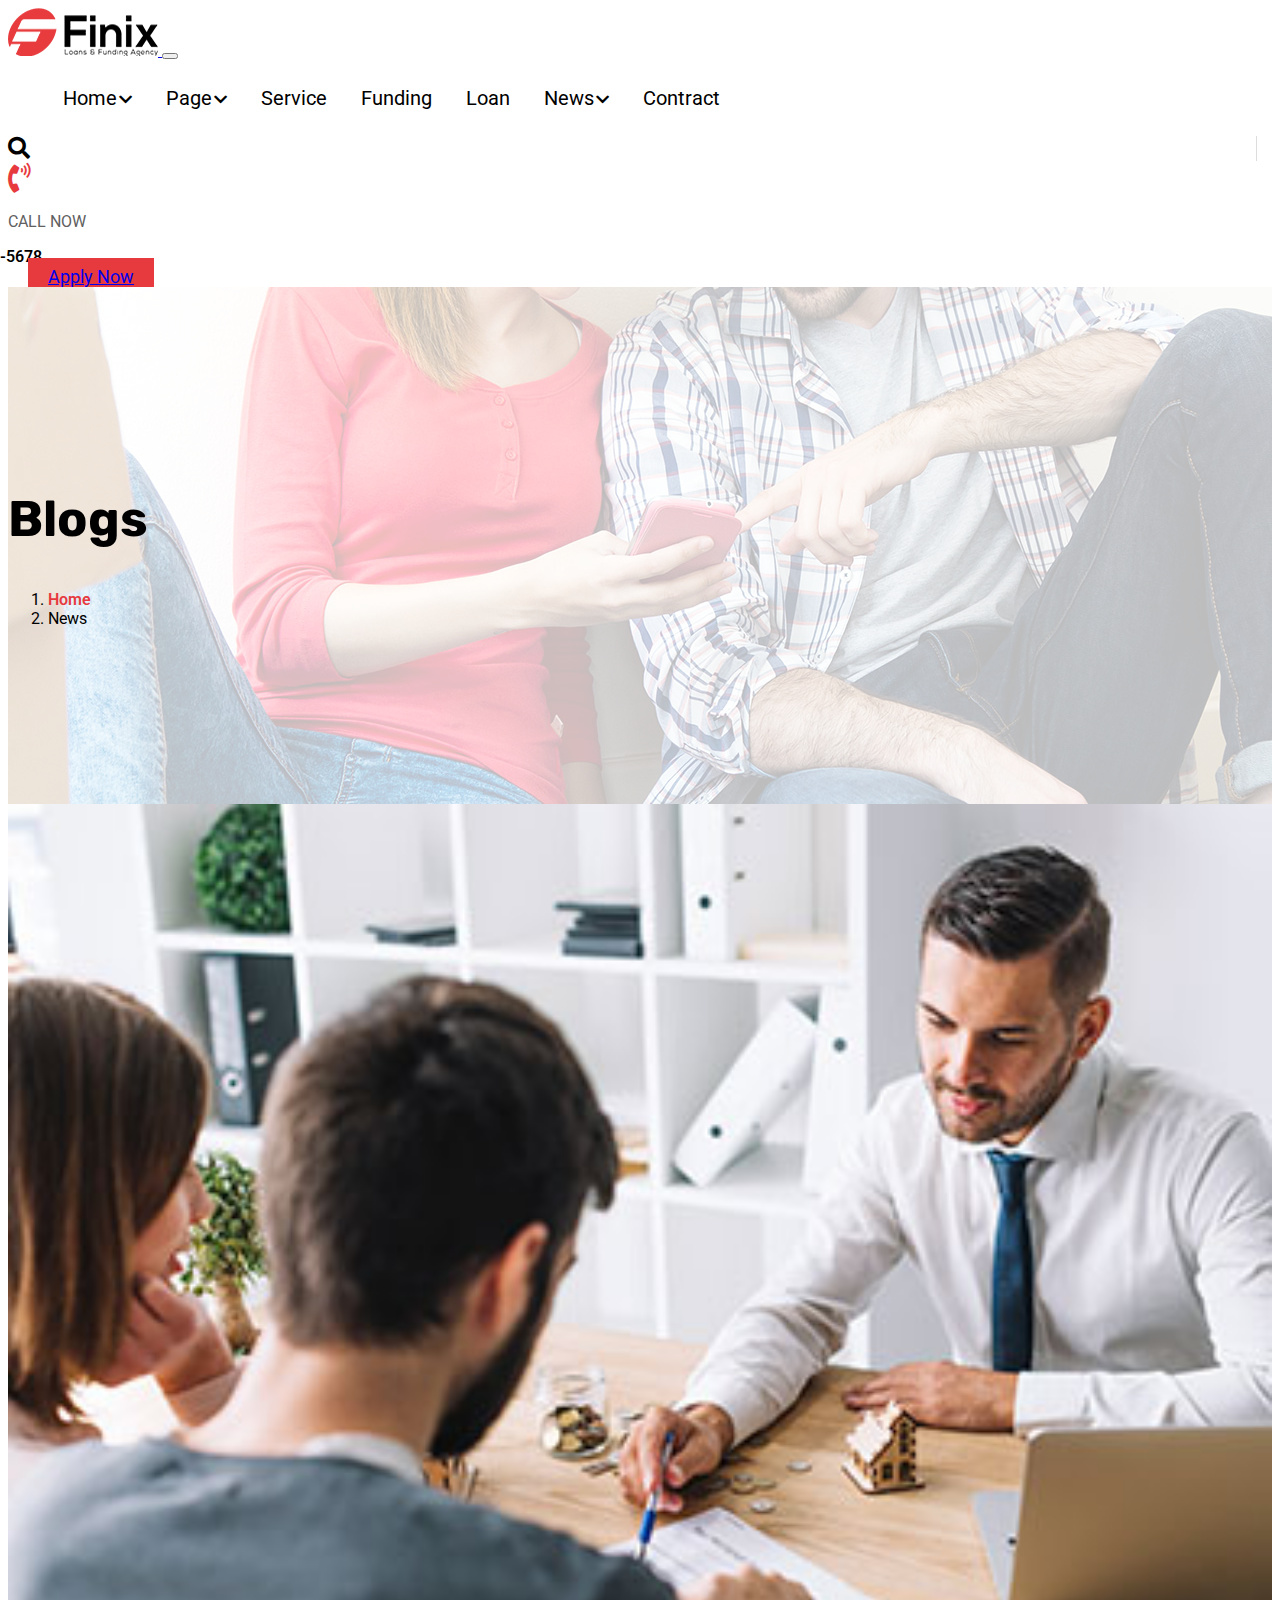
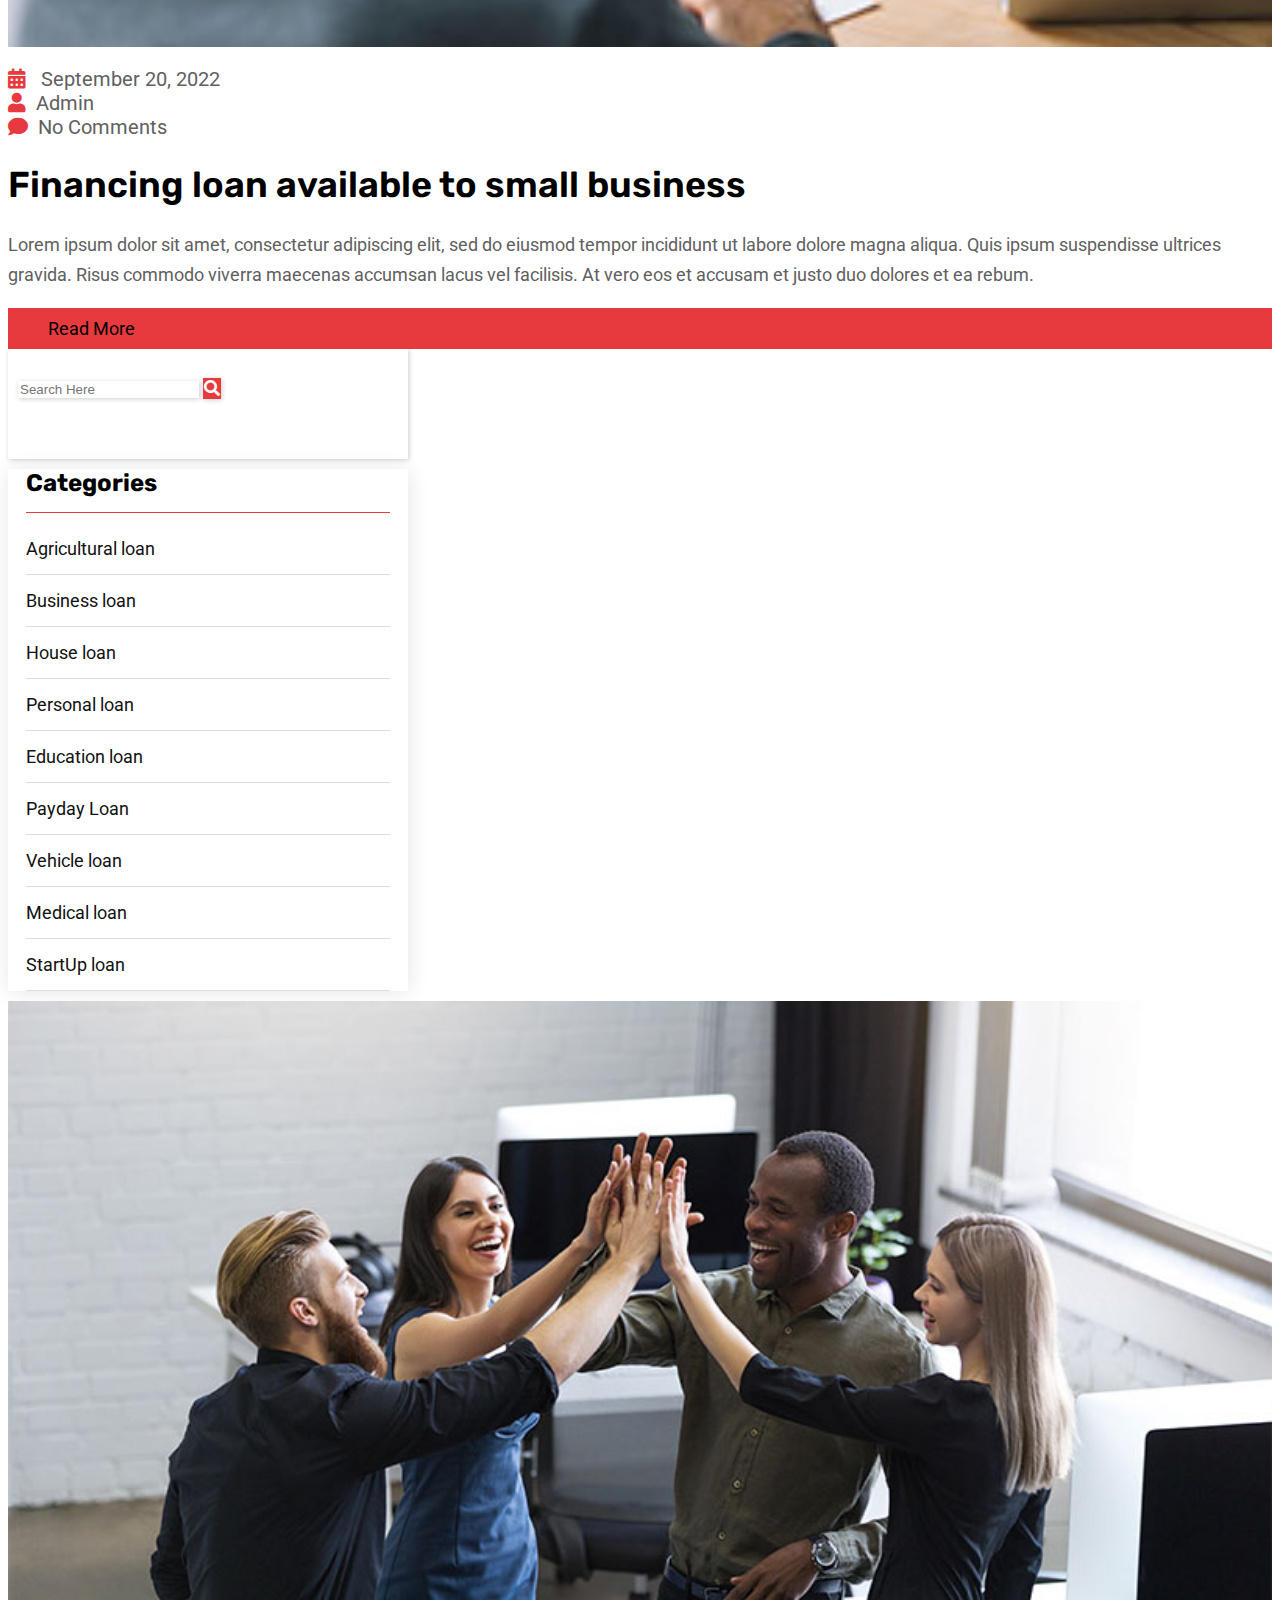
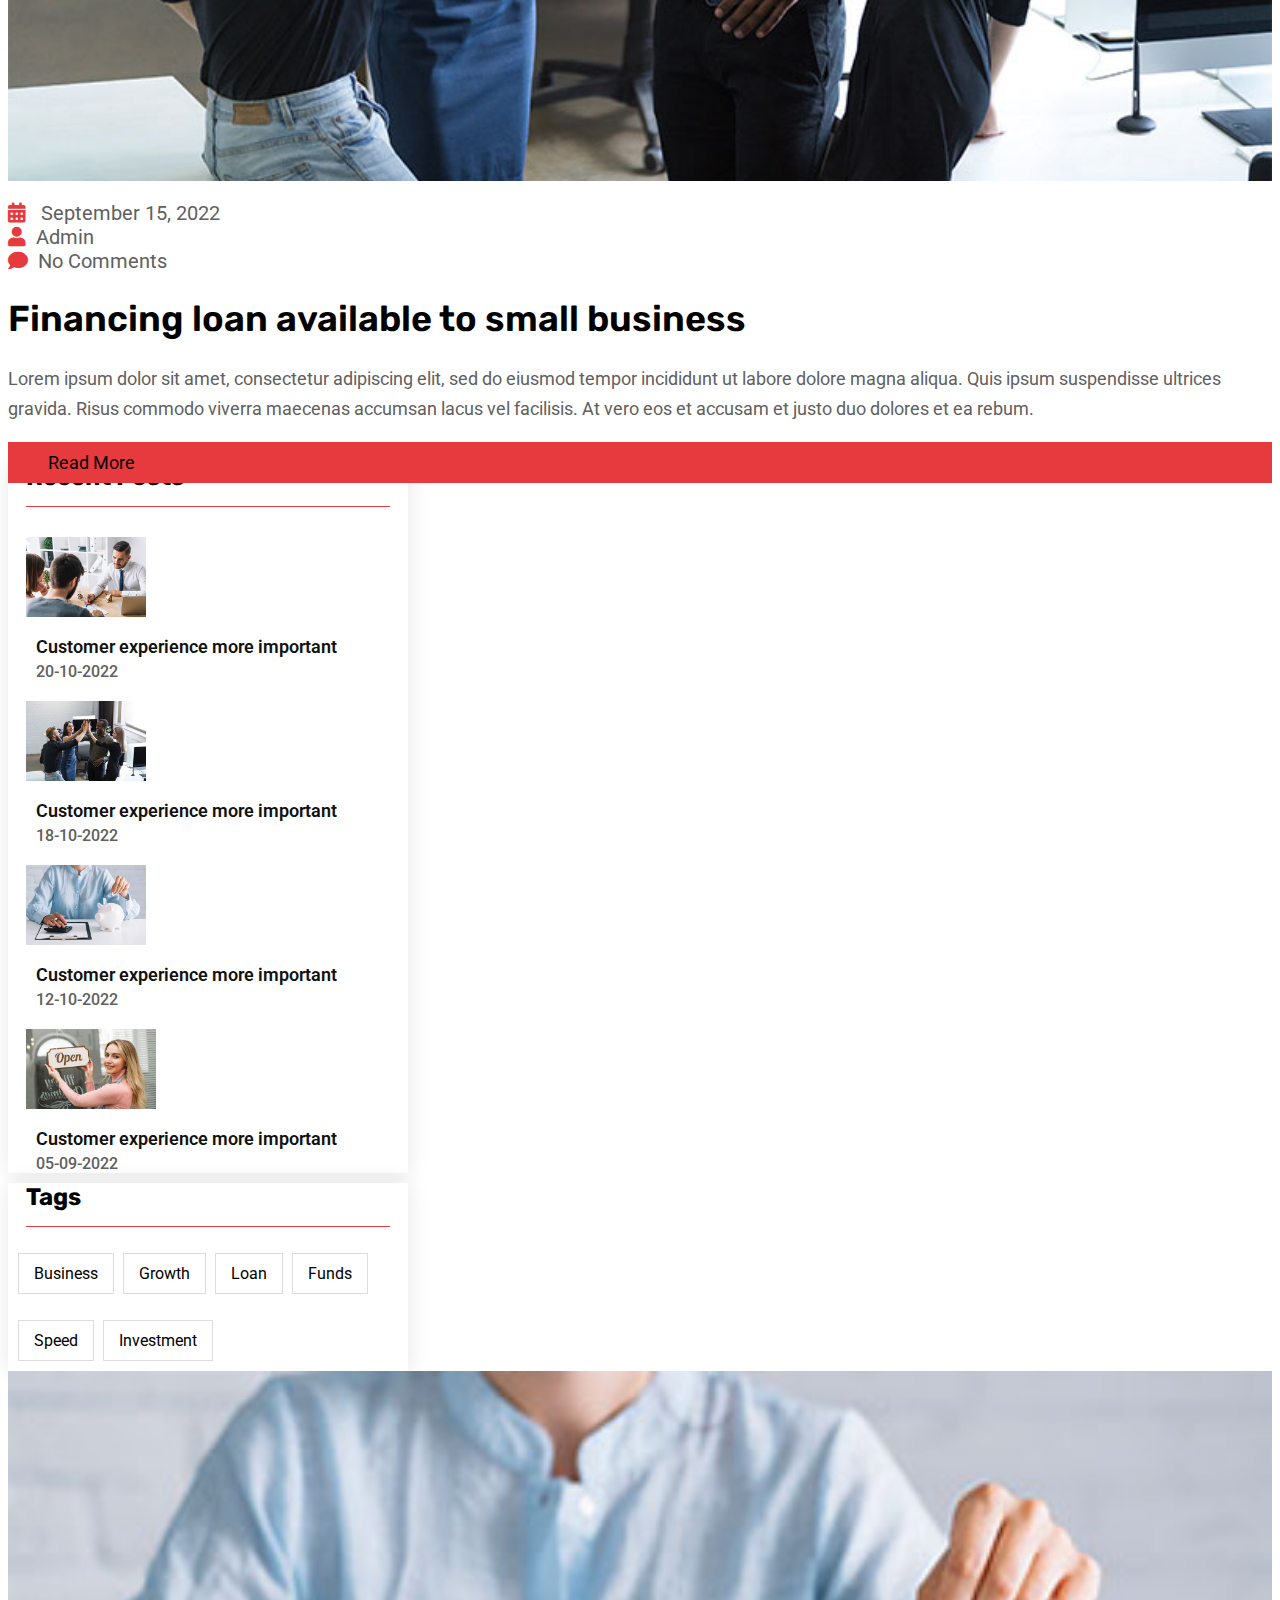
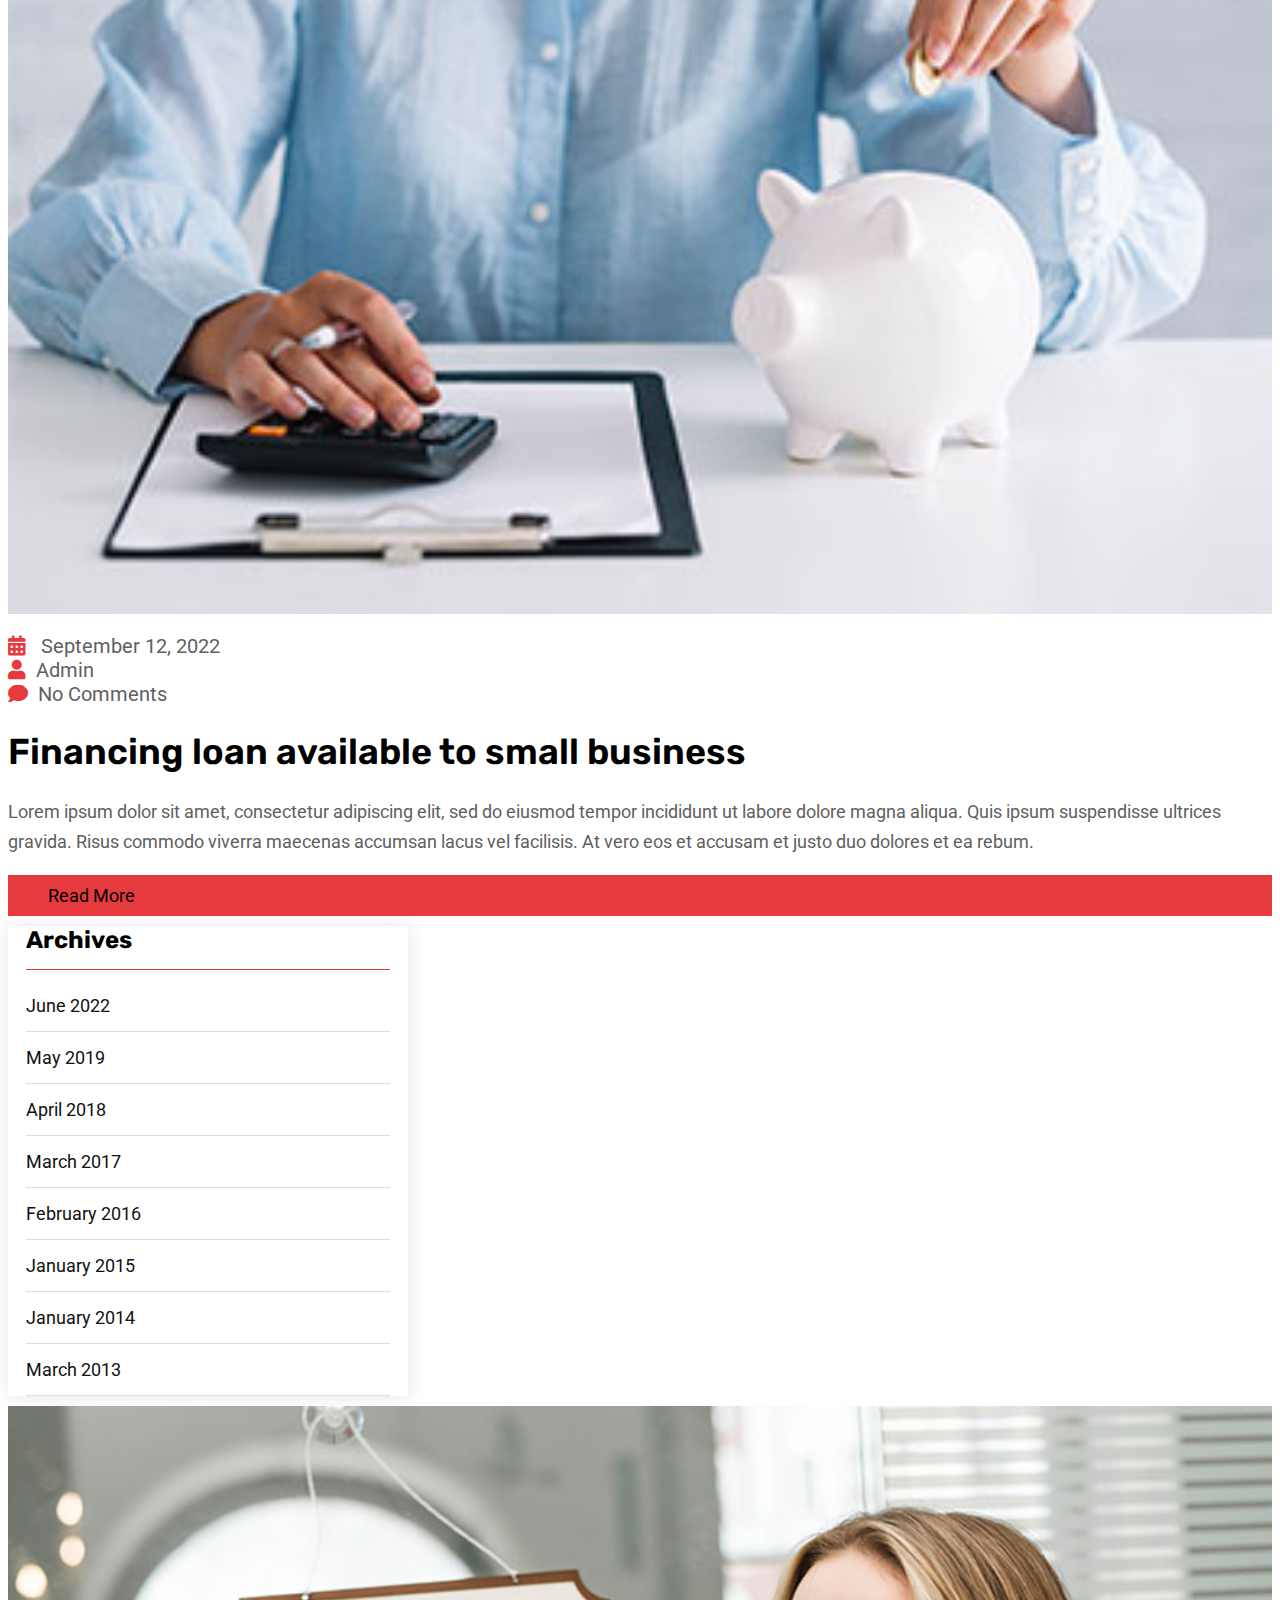
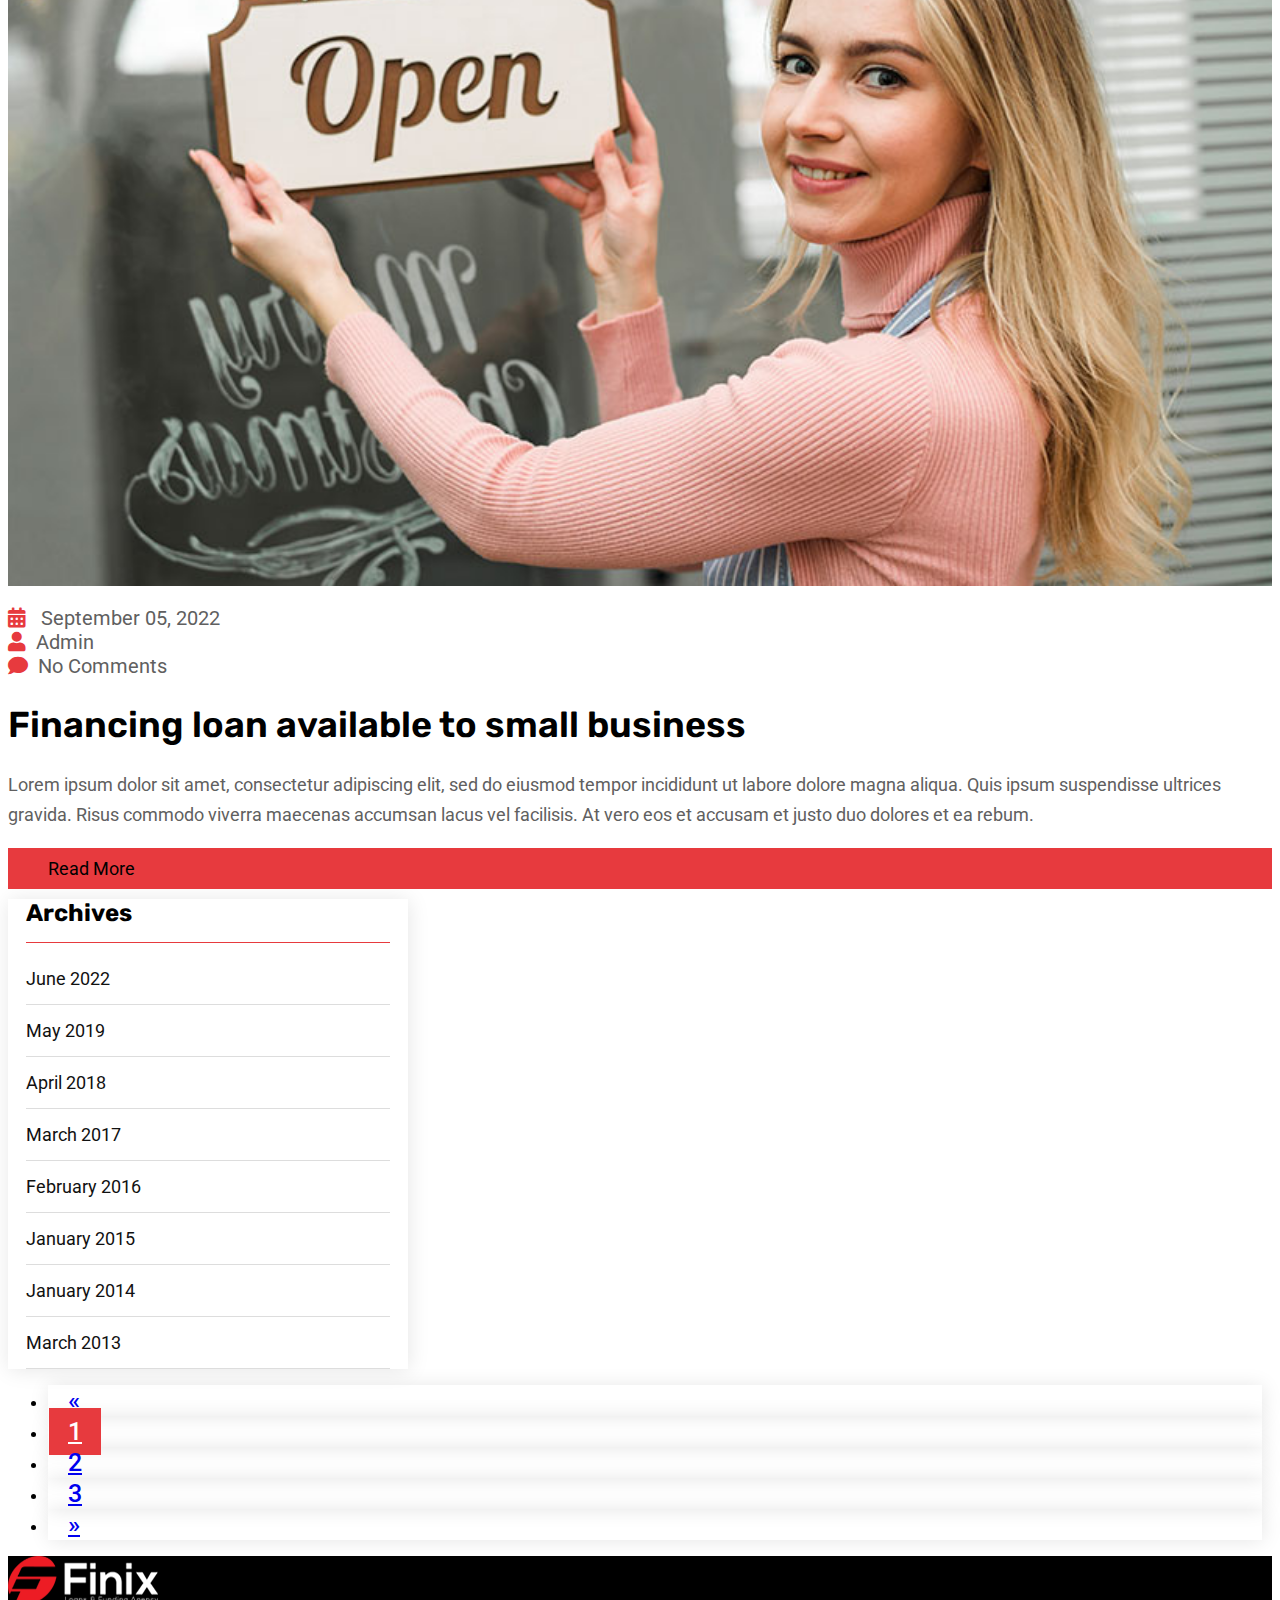
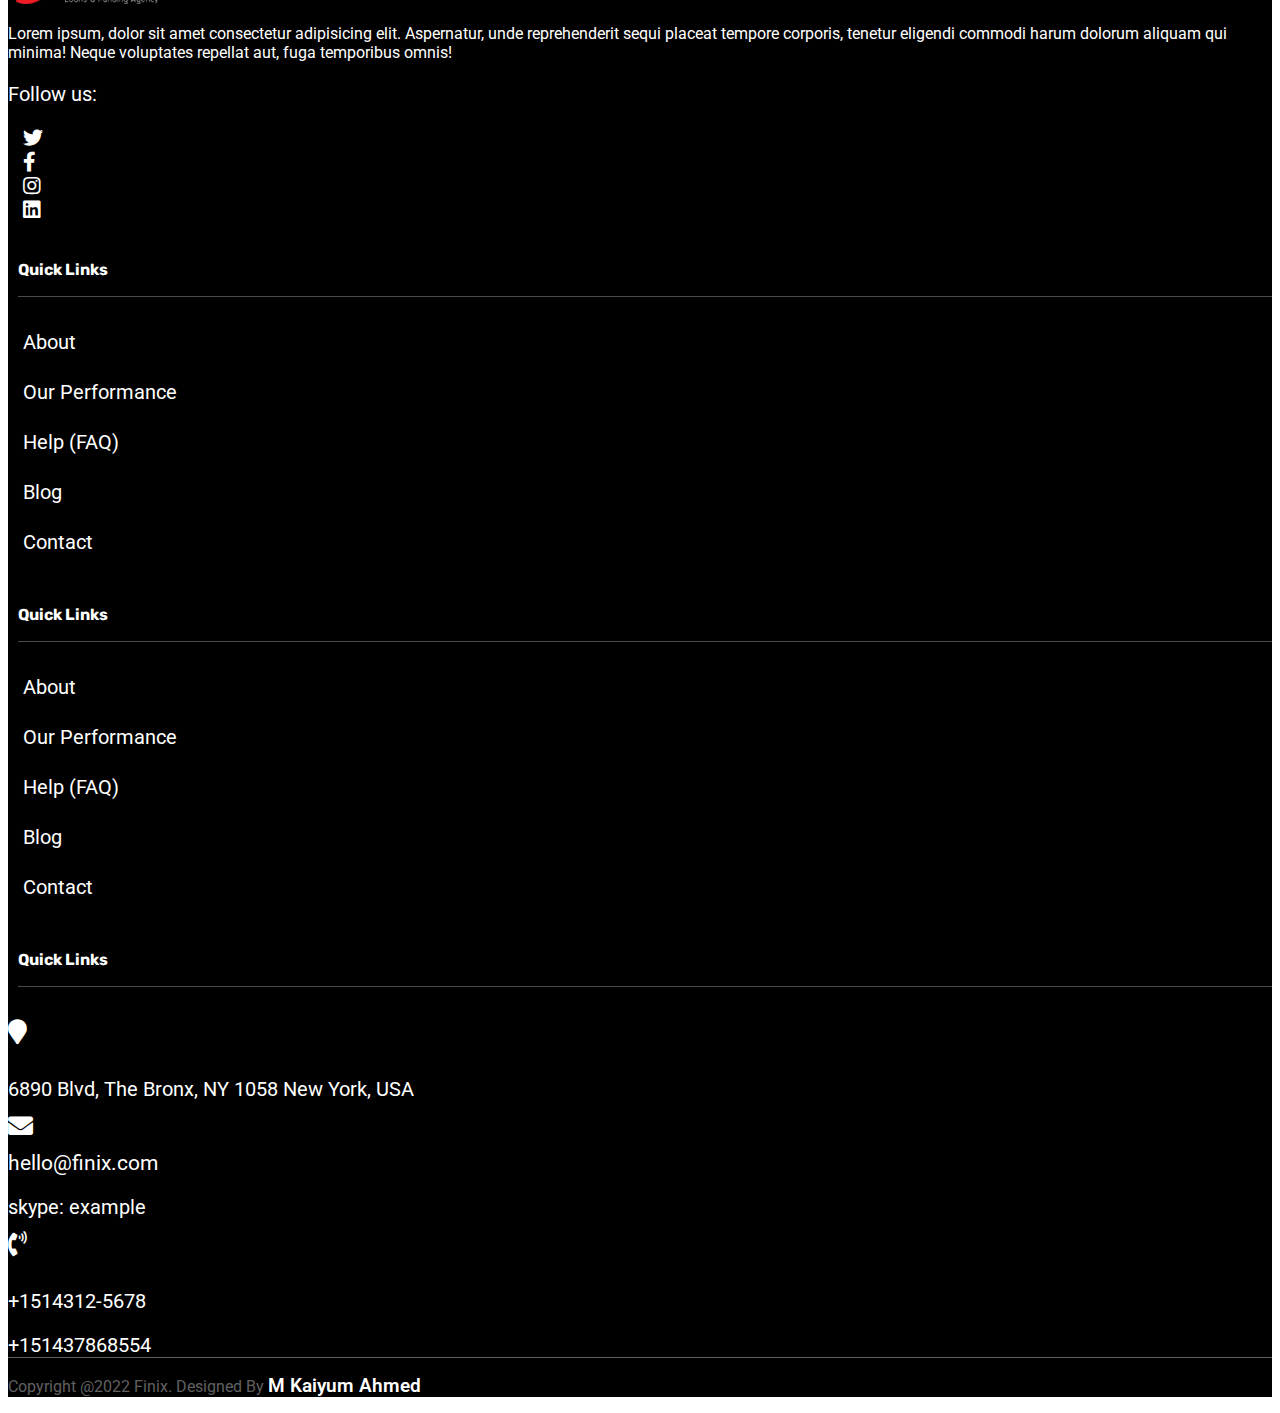
<file: news.html>
<!doctype html>
<html lang="en">

<head>
  <title>loan Details</title>
  <!-- Required meta tags -->
  <meta charset="utf-8">
  <meta name="viewport" content="width=device-width, initial-scale=1, shrink-to-fit=no">

  <!-- Bootstrap CSS v5.2.0-beta1 -->
  <link href="https://fonts.googleapis.com/css2?family=Roboto:ital,wght@0,300;0,400;0,500;0,700;1,300;1,400;1,700&family=Rubik:ital,wght@0,300;0,400;0,500;0,600;0,700;1,300;1,400;1,500;1,700&display=swap" rel="stylesheet">
  <link rel="stylesheet" href="https://cdn.jsdelivr.net/npm/bootstrap@5.2.0/dist/css/bootstrap.min.css"
    integrity="sha384-gH2yIJqKdNHPEq0n4Mqa/HGKIhSkIHeL5AyhkYV8i59U5AR6csBvApHHNl/vI1Bx" crossorigin="anonymous">
  <link href="https://cdnjs.cloudflare.com/ajax/libs/font-awesome/5.13.0/css/all.min.css" rel="stylesheet">
    
     <link rel="stylesheet" href="style.css">
</head>

<body>
    <section class="header-section sticky-top">
      <nav class="navbar navbar-expand-lg navbar-light bg-light">
        <div class="container-fluid">
          <a class="navbar-brand" href="#">
            <span><img src="img/logo.png" alt=""></span>
          </a>
           
                <button class="navbar-toggler d-lg-none" type="button" data-bs-toggle="collapse" 
                  data-bs-target="#collapsibleNavId" aria-controls="collapsibleNavId"
                    aria-expanded="false" aria-label="Toggle navigation">
                   <span class="navbar-toggler-icon"></span>
                </button>
     
           <div class="collapse navbar-collapse" id="collapsibleNavId">
               <ul class="navbar-nav header-menu">
                <li><a href="#">Home<i class="fa fa-chevron-down" aria-hidden="true"></i></a>
                  <ul>
                    <li><a href="index.html">Home One</a></li>
                    <li><a href="index2.html">Home Two</a></li>
                    <li><a href="#">Home Three</a></li>
                  </ul>
                 </li>
                <li><a href="#">Page<i class="fa fa-chevron-down" aria-hidden="true"></i></a>
                    <ul>
                      <li><a href="page-about.html">About</a></li>
                      <li><a href="#">FAQ</a></li>
                      <li><a href="page-team.html">Team</a></li>
                      <li><a href="#">Installing</a></li>
                      <li><a href="#">Sign in</a></li>
                      <li><a href="#">Sign up</a></li>
                      <li><a href="#">Testimonial</a></li>
                    </ul>
                </li>
                <li><a href="service.html">Service</a></li>
                <li><a href="fundings.html">Funding</a></li>
                <li><a href="loan.html">Loan</a></li>
                <li><a href="#">News<i class="fa fa-chevron-down" aria-hidden="true"></i></a>
                    <ul>
                      <li><a href="news.html">News</a></li>
                      <li><a href="news deatils.html">News Details</a></li>
                    </ul>
                </li>
                <li><a href="contract.html">Contract</a></li>
               </ul>
               <div class="header-info d-flex text-center">
                <div class="header-search">
                 <span><i class="fas fa-search"></i></span>
                </div>
                <div class="header-call d-flex ">
                 <span><i class="fas fa-phone-volume"></i></span>
                  <p>CALL NOW</p>
                   <a  href="tel:+1514312-5678">+1514312-5678</a>
                </div>
                <div class="header-button">
                    <a href="#" class="btn btn-primary">Apply Now</a>
                </div>
             </div>
           </div>
        </div>
       </nav>
    </section>   
   <section class="nu-breadcumb">
      <div class="container">
        <div class="row">
          <div class="col-lg-12">
            <nav aria-label="breadcrumb"class="breadcumb-titile text-center">
              <h2>Blogs</h2>
              <ol class="breadcrumb justify-content-center">
                <li class="breadcrumb-item"><a href="index.html">Home</a></li>
                <li class="breadcrumb-item active" aria-current="page">News</li>
              </ol>
            </nav>
          </div>
        </div>
      </div>
   </section>
   <section class="news-sec py-5">
       <div class="container">
          <div class="row">
             <div class="col-lg-8">
               <div class="news-part-img">
                 <img src="img/image1.jpg" alt="">
               </div>
               <div class="news-part-img-text mt-4">
                    <div class="news-icon-text ">
                         <ul class="d-flex">
                            <li><i class="fas fa-calendar-alt"></i><span> September 20, 2022</span></li>
                            <li><i class="fas fa-user"></i><span>Admin</span></li>
                            <li><i class="fas fa-comment"></i><span>No Comments</span></li>
                         </ul>
                    </div>
                    <div class="finix-text mt-4">
                      
                      <h1 class="mb-4 extra-cls">Financing loan available to small business</h1>
                      <p>Lorem ipsum dolor sit amet, consectetur adipiscing elit, sed do eiusmod tempor incididunt ut labore dolore magna aliqua. Quis ipsum suspendisse ultrices gravida. Risus commodo viverra 
                        maecenas accumsan lacus vel facilisis. At vero eos et accusam et justo duo dolores et ea rebum.</p>
                 </div>
                  <div class="finix-bottom mt-4 mb-5">
                     
                      <div class="btn btn-primary">Read More</div>
                  </div>
               </div>
             </div>
             <div class="col-lg-2">
                  <div class="search-part">
                    <div class="input-group input-group-lg">                                          
                      <input type="text" placeholder="Search Here" class="form-control ">
                      <span class="input-group-text" id="input-group-lg-example"><i class="fas fa-search"></i></span>
                    </div>
                  </div>
                  <div class="news-catagoris mt-5 mb-3 py-4">
                    <h2>Categories</h2>
                      <ul>
                         <li>Agricultural loan</li>
                         <li>Business loan</li>
                         <li>House loan</li>
                         <li>Personal loan</li>
                         <li>Education loan</li>
                         <li>Payday Loan</li>
                         <li>Vehicle loan</li>
                         <li>Medical loan</li>
                         <li>StartUp loan</li>
                      </ul>
                  </div>
             </div>
          </div>
          <div class="row">
            <div class="col-lg-8">
              <div class="news-part-img">
                <img src="img/image5.jpg" alt="">
              </div>
              <div class="news-part-img-text mt-4">
                   <div class="news-icon-text ">
                        <ul class="d-flex">
                           <li><i class="fas fa-calendar-alt"></i><span> September 15, 2022</span></li>
                           <li><i class="fas fa-user"></i><span>Admin</span></li>
                           <li><i class="fas fa-comment"></i><span>No Comments</span></li>
                        </ul>
                   </div>
                   <div class="finix-text mt-4">
                     
                     <h1 class="mb-4 extra-cls">Financing loan available to small business</h1>
                     <p>Lorem ipsum dolor sit amet, consectetur adipiscing elit, sed do eiusmod tempor incididunt ut labore dolore magna aliqua. Quis ipsum suspendisse ultrices gravida. Risus commodo viverra 
                       maecenas accumsan lacus vel facilisis. At vero eos et accusam et justo duo dolores et ea rebum.</p>
                </div>
                 <div class="finix-bottom mt-4 mb-5">
                    
                     <div class="btn btn-primary">Read More</div>
                 </div>
              </div>
            </div>
            <div class="col-lg-2 ">
             <div class="news-rigt-part">
              <div class="news-catagoris mb-3 py-4">
                <h2>Recent Posts</h2>
                  <ul>
                     <div class="post d-flex">
                      <div class="post-img">
                        <img src="img/image1.jpg" alt="">
                      </div>
                        <div class="post-text">
                          <li>Customer experience more important
                          </li><span>20-10-2022</span>
                        </div>
                     </div>
                     <div class="post d-flex">
                      <div class="post-img">
                        <img src="img/image2.jpg" alt="">
                      </div>
                        <div class="post-text">
                          <li>Customer experience more important
                          </li><span>18-10-2022</span>
                        </div>
                     </div>
                     <div class="post d-flex">
                      <div class="post-img">
                        <img src="img/image3.jpg" alt="">
                      </div>
                        <div class="post-text">
                          <li>Customer experience more important
                          </li><span>12-10-2022</span>
                        </div>
                     </div>
                     <div class="post d-flex">
                      <div class="post-img">
                        <img src="img/image7.jpg" alt="">
                      </div>
                        <div class="post-text">
                          <li>Customer experience more important
                          </li><span>05-09-2022</span>
                        </div>
                     </div>
                    </ul>
             
             
             </div>
             <div class="news-catagoris mt-4 mb-3 py-4">
              <h2>Tags</h2>
                  <div class="tags-item mt-5">
                     <p>Business</p>
                     <p>Growth</p>
                     <p>Loan</p>
                     <p>Funds</p>
                     <p>Speed</p>
                     <p>Investment</p>
                     
                  </div>
            </div>
            </div>
         </div>
         <div class="row">
          <div class="col-lg-8">
            <div class="news-part-img">
              <img src="img/image3.jpg" alt="">
            </div>
            <div class="news-part-img-text mt-4">
                 <div class="news-icon-text ">
                      <ul class="d-flex">
                         <li><i class="fas fa-calendar-alt"></i><span> September 12, 2022</span></li>
                         <li><i class="fas fa-user"></i><span>Admin</span></li>
                         <li><i class="fas fa-comment"></i><span>No Comments</span></li>
                      </ul>
                 </div>
                 <div class="finix-text mt-4">
                   
                   <h1 class="mb-4 extra-cls">Financing loan available to small business</h1>
                   <p>Lorem ipsum dolor sit amet, consectetur adipiscing elit, sed do eiusmod tempor incididunt ut labore dolore magna aliqua. Quis ipsum suspendisse ultrices gravida. Risus commodo viverra 
                     maecenas accumsan lacus vel facilisis. At vero eos et accusam et justo duo dolores et ea rebum.</p>
              </div>
               <div class="finix-bottom mt-4 mb-5">
                  
                   <div class="btn btn-primary">Read More</div>
               </div>
            </div>
          </div>
          <div class="col-lg-2">
            <div class="news-catagoris  mb-3 py-4">
              <h2>Archives</h2>
                <ul>
                   <li>June 2022</li>
                   <li>May 2019</li>
                   <li>April 2018</li>
                   <li>March 2017</li>
                   <li>February 2016</li>
                   <li>January 2015</li>
                   <li>January 2014</li>
                   <li>March 2013</li>
                  
                </ul>
            </div>
          </div>
       </div>
       <div class="row">
        <div class="col-lg-8">
          <div class="news-part-img">
            <img src="img/image7.jpg" alt="">
          </div>
          <div class="news-part-img-text mt-4">
               <div class="news-icon-text ">
                    <ul class="d-flex">
                       <li><i class="fas fa-calendar-alt"></i><span> September 05, 2022</span></li>
                       <li><i class="fas fa-user"></i><span>Admin</span></li>
                       <li><i class="fas fa-comment"></i><span>No Comments</span></li>
                    </ul>
               </div>
               <div class="finix-text mt-4">
                 
                 <h1 class="mb-4 extra-cls">Financing loan available to small business</h1>
                 <p>Lorem ipsum dolor sit amet, consectetur adipiscing elit, sed do eiusmod tempor incididunt ut labore dolore magna aliqua. Quis ipsum suspendisse ultrices gravida. Risus commodo viverra 
                   maecenas accumsan lacus vel facilisis. At vero eos et accusam et justo duo dolores et ea rebum.</p>
            </div>
             <div class="finix-bottom mt-4 mb-4">
                
                 <div class="btn btn-primary">Read More</div>
             </div>
          </div>
        </div>
        <div class="col-lg-2">
          <div class="news-catagoris  mb-3 py-4">
            <h2>Archives</h2>
              <ul>
                 <li>June 2022</li>
                 <li>May 2019</li>
                 <li>April 2018</li>
                 <li>March 2017</li>
                 <li>February 2016</li>
                 <li>January 2015</li>
                 <li>January 2014</li>
                 <li>March 2013</li>
                
              </ul>
          </div>
        </div>
     </div>
     <nav aria-label="Page navigation ">
       <ul class="pagination page ">
         <li class="page-item ">
           <a class="page-link" href="#" aria-label="Previous">
             <span aria-hidden="true">&laquo;</span>
           </a>
         </li>
         <li class="page-item active" aria-current="page"><a class="page-link" href="#">1</a></li>
         <li class="page-item"><a class="page-link" href="#">2</a></li>
         <li class="page-item"><a class="page-link" href="#">3</a></li>
         <li class="page-item">
           <a class="page-link" href="#" aria-label="Next">
             <span aria-hidden="true">&raquo;</span>
           </a>
         </li>
       </ul>
     
  
       </div>
   </section>

    <section class="footer-section py-5">
        <div class="container"> 
            <div class="row py-5 footer-part">

                 
                  <div class="col-lg-3">
                    <div class="footer-logo">
                      <img src="img/logo2.png" alt="">
                      <p class="mt-5">Lorem ipsum, dolor sit amet consectetur adipisicing elit. Aspernatur, unde reprehenderit sequi
                        placeat tempore corporis, tenetur 
                       eligendi commodi harum dolorum aliquam qui minima! Neque voluptates repellat aut,
                        fuga temporibus omnis!</p>
                    </div>
                     <ul class="d-flex">
                       <p>Follow us:</p>
                       <li><i class="fab fa-twitter"></i></li>
                       <li><i class="fab fa-facebook-f"></i></li>
                       <li><i class="fab fa-instagram"></i></li>
                       <li><i class="fab fa-linkedin"></i></li>
                     </ul>
                 </div>
                

                 <div class="col-lg-3">
                  <div class="footer-partt">
                        <h4>Quick Links</h4>
                        <ul>
                           <li>About</li>
                           <li>Our Performance</li>
                           <li>Help (FAQ)</li>
                           <li>Blog</li>
                           <li>Contact</li>
                        </ul>
                  </div>
                </div>
                <div class="col-lg-3">
                  <div class="footer-partt">
                        <h4>Quick Links</h4>
                        <ul>
                           <li>About</li>
                           <li>Our Performance</li>
                           <li>Help (FAQ)</li>
                           <li>Blog</li>
                           <li>Contact</li>
                        </ul>
                  </div>
                </div>
                <div class="col-lg-3">
                  <div class="footer-partt">
                        <h4>Quick Links</h4>
                         <div class="footer-4part">
                          <div class="adress mb-4 d-flex">
                            <div class="add-icon"><i class="fas fa-map-marker"></i></div>
                               <div class="addd-text"><p>6890 Blvd, The Bronx, NY 1058 New York, USA</p></div>
                        </div>
                          <div class="adress mb-4 d-flex">
                            <div class="add-icon"><i class="fas fa-envelope"></i></div>
                            <div class="add-text"><a href="#">hello@finix.com</a>
                                            <p>skype: example</p>
                             </div>
                         </div>
                            <div class="call d-flex ">
                                <div class="add-icon"><i class="fas fa-phone-volume"></i></div>
                                   <div class="phn-n"><p><a href="tel:+1514312-5678">+1514312-5678</a></p>
                                                   <p><a href="tel:+151437868554">+151437868554</a></p></div>
                            </div>
                      </div>
                   </div> 
                          
                      
                    
              </div>
            </div>
        </div>
        
    </section>
    <section class="bottom py-4">
      <div class="container">
        <div class="row">
          <div class="col-lg">
             <div class="footer-bottom text-center">
                 <p>Copyright @2022 Finix. Designed By <a href="#">M Kaiyum Ahmed</a></p>
             </div>
          </div>
       </div>
      </div>
    </section>
      
  <!-- Bootstrap JavaScript Libraries -->
  <script src="https://cdn.jsdelivr.net/npm/@popperjs/core@2.11.5/dist/umd/popper.min.js"
    integrity="sha384-Xe+8cL9oJa6tN/veChSP7q+mnSPaj5Bcu9mPX5F5xIGE0DVittaqT5lorf0EI7Vk" crossorigin="anonymous">
  </script>

  <script src="https://cdn.jsdelivr.net/npm/bootstrap@5.2.0/dist/js/bootstrap.min.js"
    integrity="sha384-ODmDIVzN+pFdexxHEHFBQH3/9/vQ9uori45z4JjnFsRydbmQbmL5t1tQ0culUzyK" crossorigin="anonymous">
  </script>
</body>

</html>
</file>
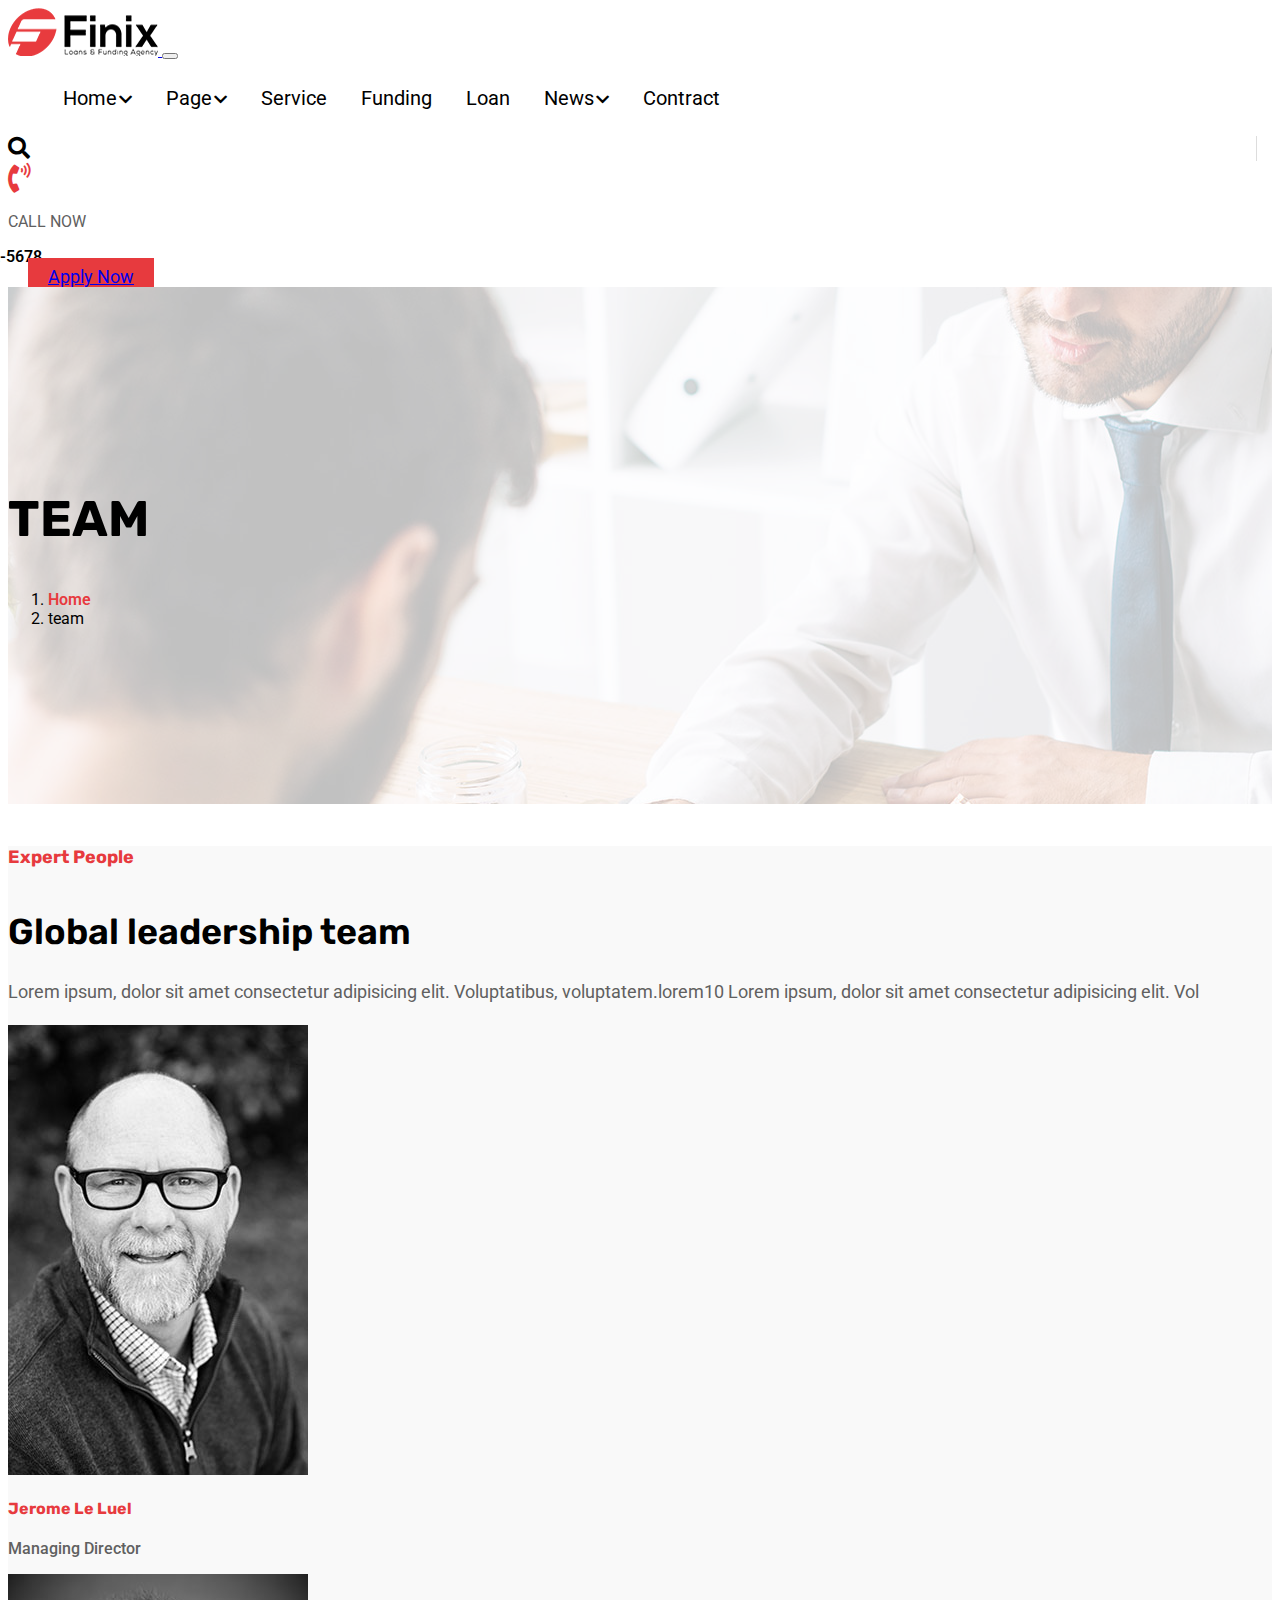
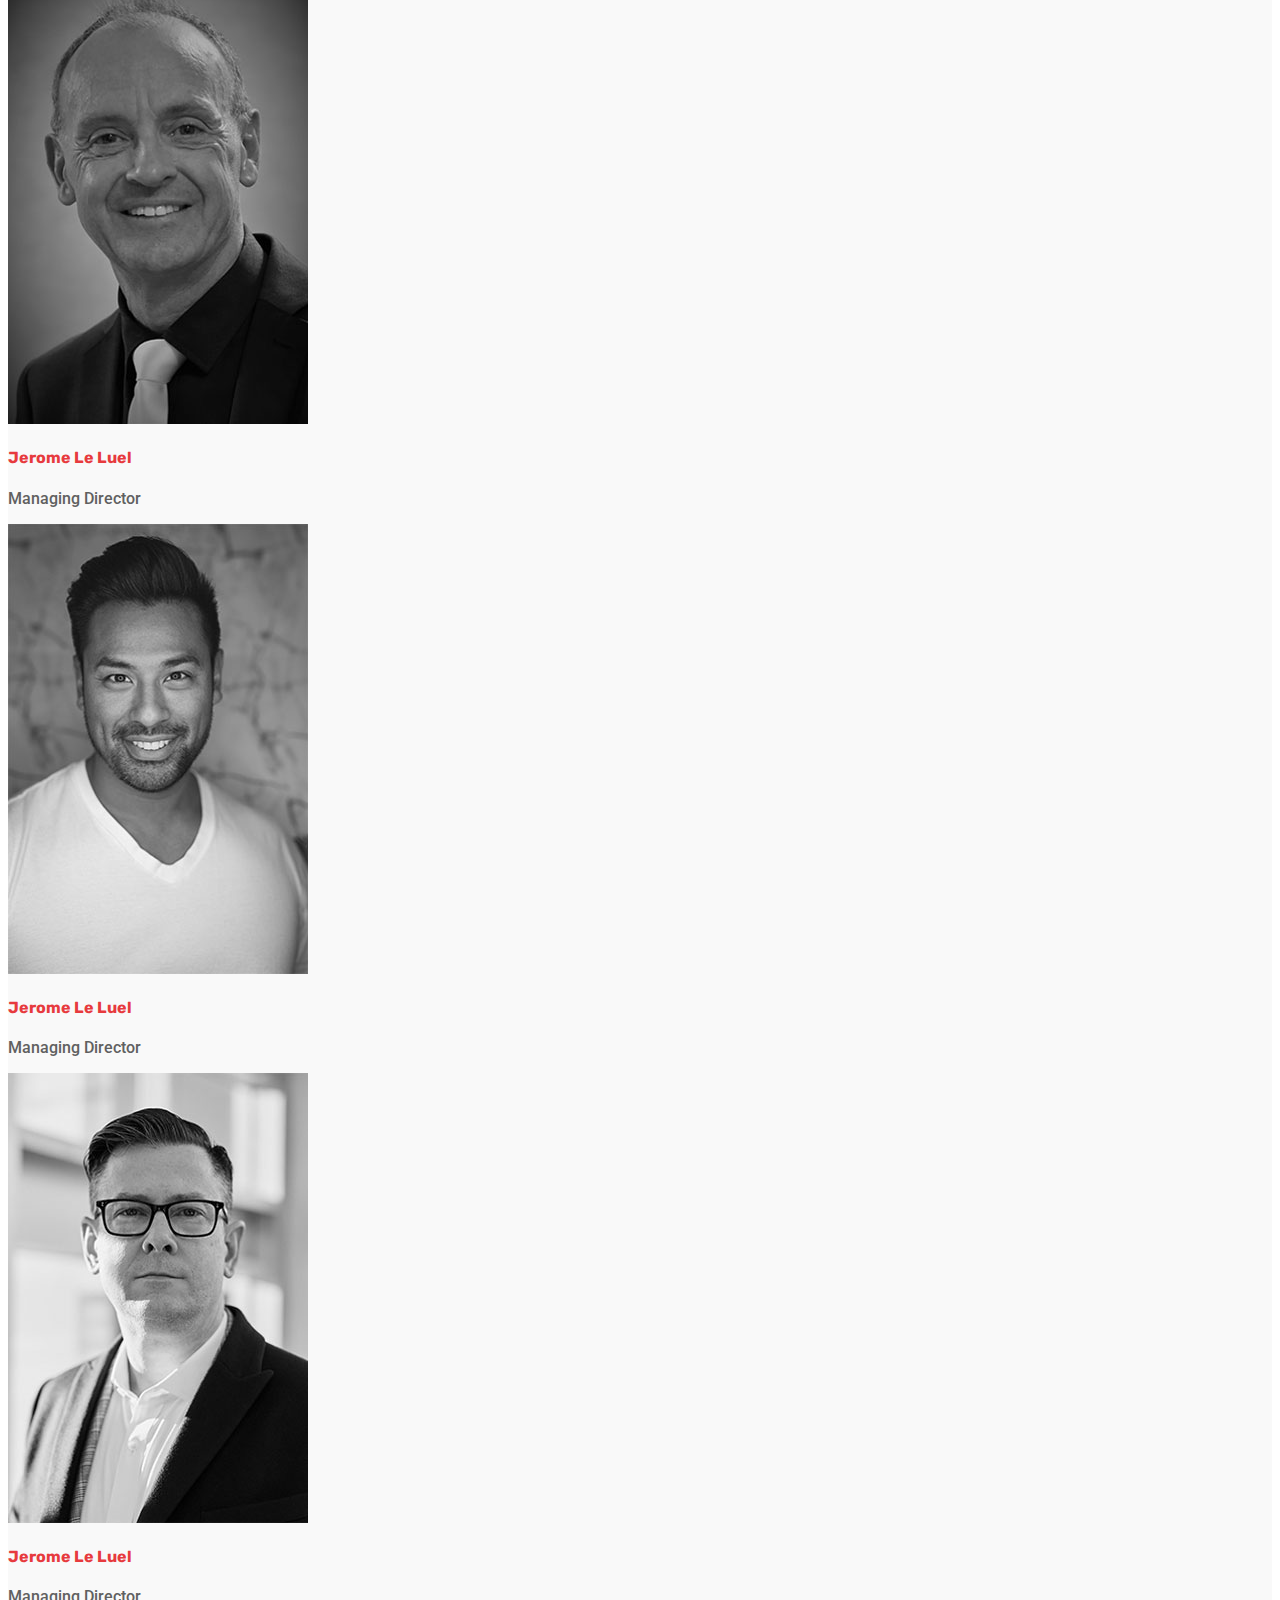
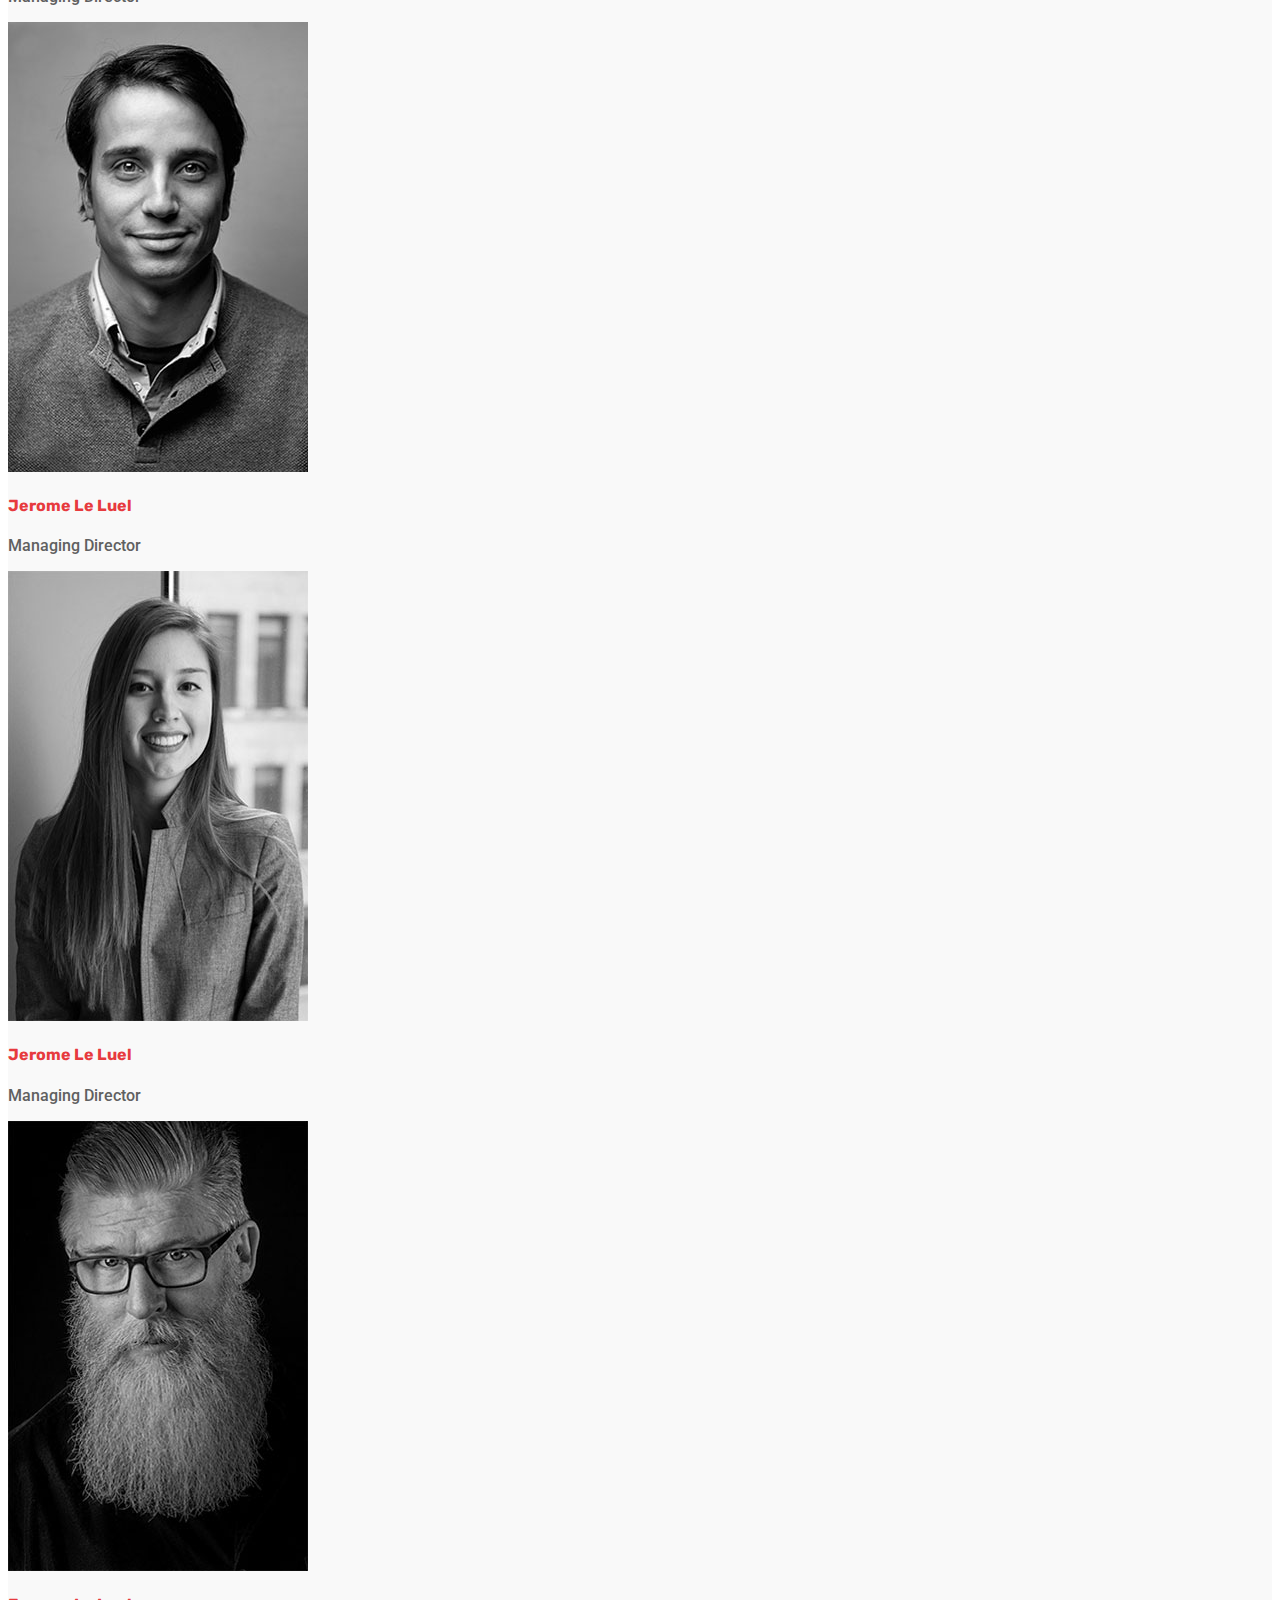
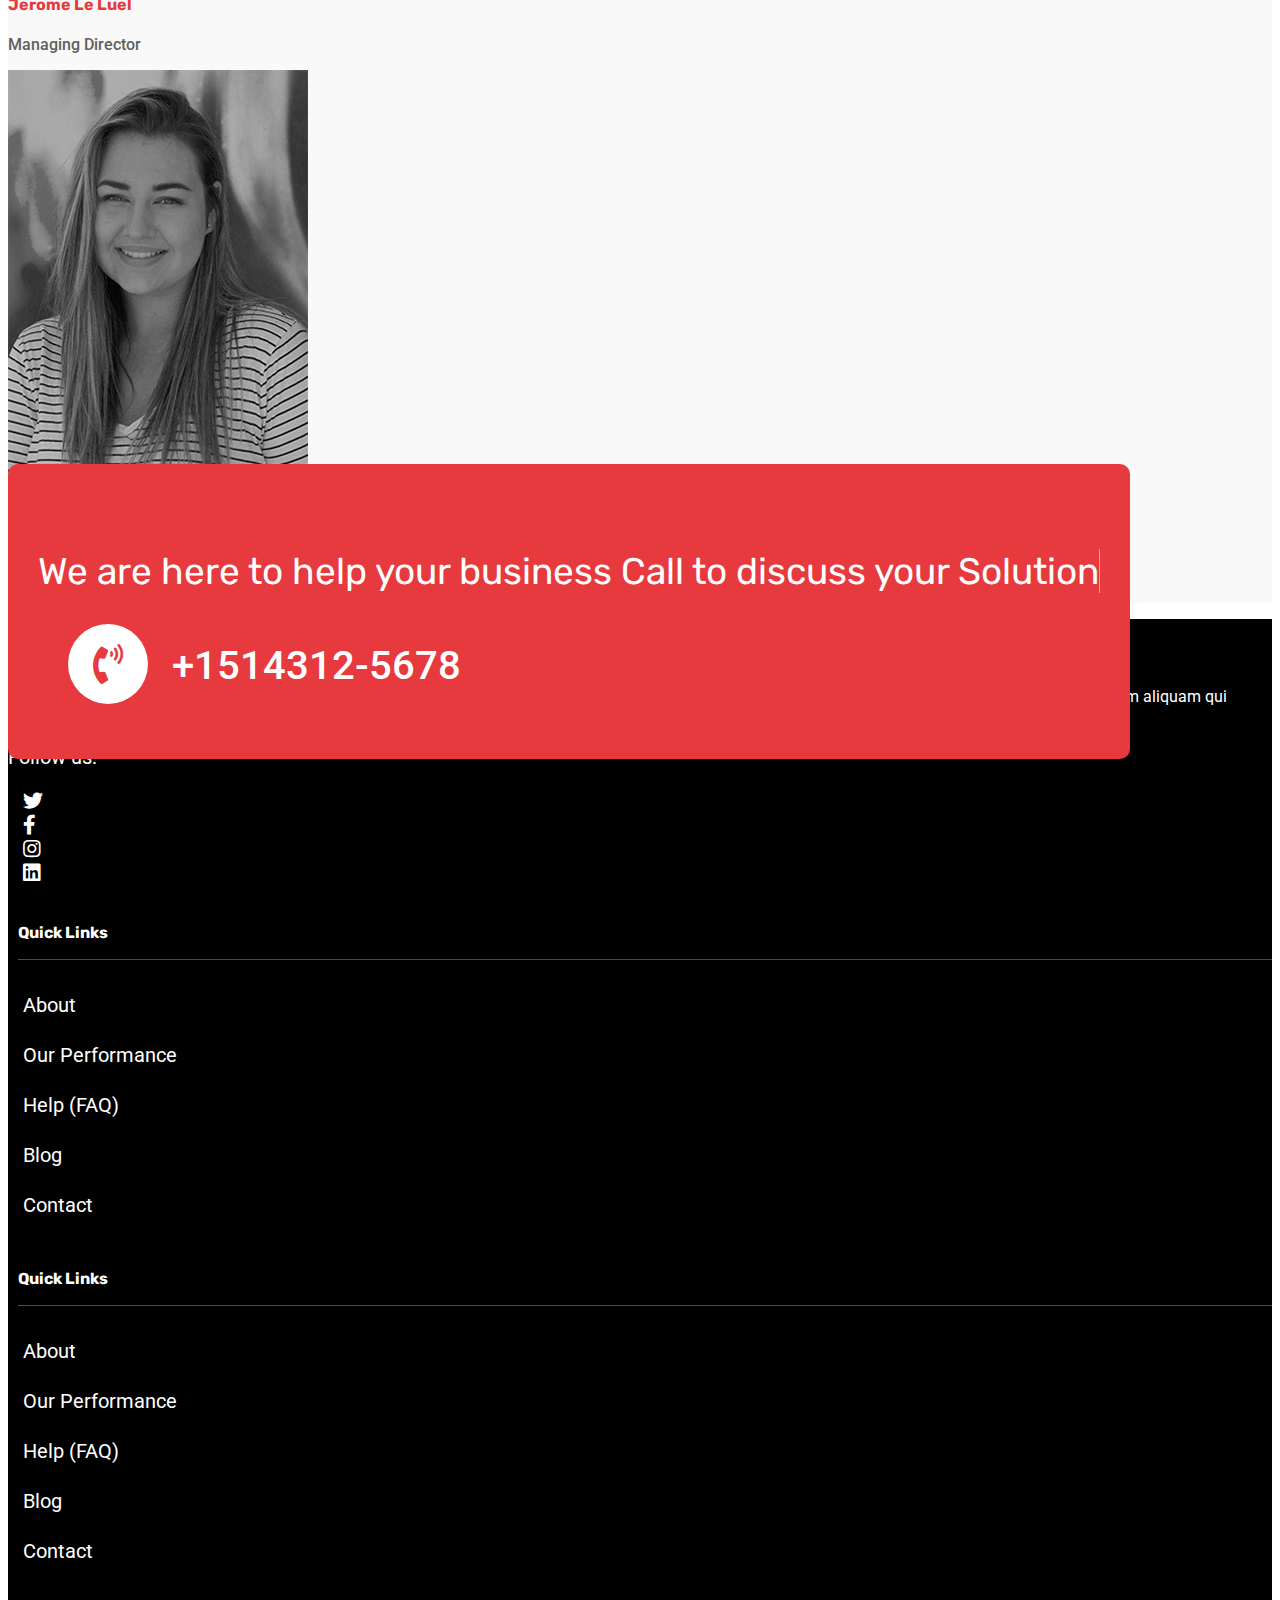
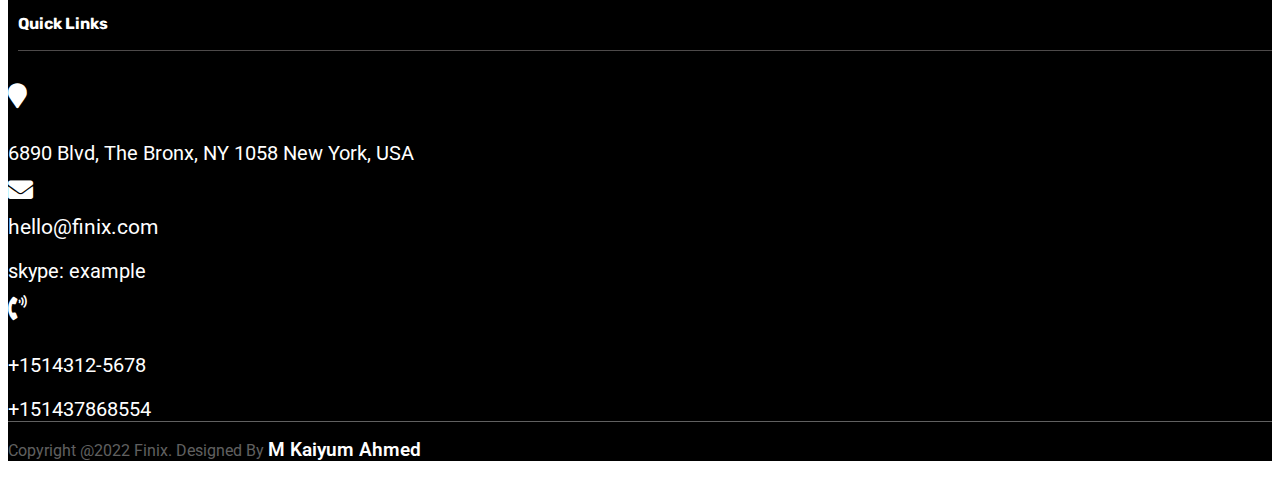
<file: page-team.html>
<!doctype html>
<html lang="en">

<head>
  <title>Funding detsils</title>
  <!-- Required meta tags -->
  <meta charset="utf-8">
  <meta name="viewport" content="width=device-width, initial-scale=1, shrink-to-fit=no">

  <!-- Bootstrap CSS v5.2.0-beta1 -->
  <link href="https://fonts.googleapis.com/css2?family=Roboto:ital,wght@0,300;0,400;0,500;0,700;1,300;1,400;1,700&family=Rubik:ital,wght@0,300;0,400;0,500;0,600;0,700;1,300;1,400;1,500;1,700&display=swap" rel="stylesheet">
  <link rel="stylesheet" href="https://cdn.jsdelivr.net/npm/bootstrap@5.2.0/dist/css/bootstrap.min.css"
    integrity="sha384-gH2yIJqKdNHPEq0n4Mqa/HGKIhSkIHeL5AyhkYV8i59U5AR6csBvApHHNl/vI1Bx" crossorigin="anonymous">
  <link href="https://cdnjs.cloudflare.com/ajax/libs/font-awesome/5.13.0/css/all.min.css" rel="stylesheet">
    
     <link rel="stylesheet" href="style.css">
</head>

<body>
    <section class="header-section sticky-top">
      <nav class="navbar navbar-expand-lg navbar-light bg-light">
        <div class="container-fluid">
          <a class="navbar-brand" href="#">
            <span><img src="img/logo.png" alt=""></span>
          </a>
           
                <button class="navbar-toggler d-lg-none" type="button" data-bs-toggle="collapse" 
                  data-bs-target="#collapsibleNavId" aria-controls="collapsibleNavId"
                    aria-expanded="false" aria-label="Toggle navigation">
                   <span class="navbar-toggler-icon"></span>
                </button>
     
           <div class="collapse navbar-collapse" id="collapsibleNavId">
               <ul class="navbar-nav header-menu">
                <li><a href="#">Home<i class="fa fa-chevron-down" aria-hidden="true"></i></a>
                  <ul>
                    <li><a href="index.html">Home One</a></li>
                    <li><a href="#">Home Two</a></li>
                    <li><a href="#">Home Three</a></li>
                  </ul>
                 </li>
                <li><a href="#">Page<i class="fa fa-chevron-down" aria-hidden="true"></i></a>
                    <ul>
                      <li><a href="page-about.html">About</a></li>
                      <li><a href="#">FAQ</a></li>
                      <li><a href="page-team.html">Team</a></li>
                      <li><a href="#">Installing</a></li>
                      <li><a href="#">Sign in</a></li>
                      <li><a href="#">Sign up</a></li>
                      <li><a href="#">Testimonial</a></li>
                    </ul>
                </li>
                <li><a href="service.html">Service</a></li>
                <li><a href="fundings.html">Funding</a></li>
                <li><a href="loan.html">Loan</a></li>
                <li><a href="#">News<i class="fa fa-chevron-down" aria-hidden="true"></i></a>
                  <ul>
                    <li><a href="news.html">News</a></li>
                    <li><a href="news deatils.html">News Details</a></li>
                  </ul>
              </li>
                <li><a href="contract.html">Contract</a></li>
               </ul>
               <div class="header-info d-flex text-center">
                <div class="header-search">
                 <span><i class="fas fa-search"></i></span>
                </div>
                <div class="header-call d-flex ">
                 <span><i class="fas fa-phone-volume"></i></span>
                  <p>CALL NOW</p>
                   <a  href="tel:+1514312-5678">+1514312-5678</a>
                </div>
                <div class="header-button">
                    <a href="#" class="btn btn-primary">Apply Now</a>
                </div>
             </div>
           </div>
        </div>
       </nav>
    </section>   
   <section class="team-page-breadcumb">
      <div class="container">
        <div class="row">
          <div class="col-lg-12">
            <nav aria-label="breadcrumb"class="breadcumb-titile text-center">
              <h2>TEAM</h2>
              <ol class="breadcrumb justify-content-center">
                <li class="breadcrumb-item"><a href="index.html">Home</a></li>
                <li class="breadcrumb-item active" aria-current="page">team</li>
              </ol>
            </nav>
          </div>
        </div>
      </div>
   </section>
  
    

 
 
<section class="stuff-section sec-bg py-5">
  <div class="container">
    <div class="row">
      <div class="col-lg-2"></div>
      <div class="col-lg-8">
       <div class="finix-text text-center">
         <h6 class="mb-4">Expert People</h6>
         <h1 class="mb-4 extra-cls">Global leadership team</h1>
         <p>Lorem ipsum, dolor sit amet consectetur adipisicing elit. Voluptatibus, voluptatem.lorem10
             Lorem ipsum, dolor sit amet consectetur adipisicing elit. Vol</p>
       </div>
      </div>
      <div class="col-lg-2"></div>
     </div>
        <div class="row">
            <div class="col-lg-3">
               <div class="stuff">
                  <div class="stuff-img">
                    <img src="img/image1_002.jpg" alt="">
                  
                  <div class="stuff-icon">
                     <ul>
                        <li><a href="#"><i class="fab fa-twitter"></i></a></li>
                        <li><a href="#"><i class="fab fa-instagram"></i></a></li>
                        <li><a href="#"><i class="fab fa-facebook-f"></i></a></li>
                        <li><a href="#"><i class="fab fa-linkedin"></i></a></li>
                     </ul>
                   </div>
                  </div>
                    
                 </div>
               <div class="stuff-disi">
                 <h4>Jerome Le Luel</h4>
                 <p>Managing Director</p>
               </div>
            </div>
            <div class="col-lg-3">
             <div class="stuff">
               <div class="stuff-img">
                 <img src="img/image3_002.jpg" alt="">
               
               <div class="stuff-icon">
                  <ul>
                     <li><a href="#"><i class="fab fa-twitter"></i></a></li>
                     <li><a href="#"><i class="fab fa-instagram"></i></a></li>
                     <li><a href="#"><i class="fab fa-facebook-f"></i></a></li>
                     <li><a href="#"><i class="fab fa-linkedin"></i></a></li>
                  </ul>
                </div>
               </div>
            </div>
            <div class="stuff-disi">
             <h4>Jerome Le Luel</h4>
             <p>Managing Director</p>
           </div>
          </div>
          <div class="col-lg-3">
           <div class="stuff">
             <div class="stuff-img">
               <img src="img/image2_002.jpg" alt="">
             
             <div class="stuff-icon">
                <ul>
                   <li><a href="#"><i class="fab fa-twitter"></i></a></li>
                   <li><a href="#"><i class="fab fa-instagram"></i></a></li>
                   <li><a href="#"><i class="fab fa-facebook-f"></i></a></li>
                   <li><a href="#"><i class="fab fa-linkedin"></i></a></li>
                </ul>
              </div>
             </div>
          </div>
          <div class="stuff-disi">
           <h4>Jerome Le Luel</h4>
           <p>Managing Director</p>
         </div>
        </div>
        <div class="col-lg-3">
         <div class="stuff">
           <div class="stuff-img">
             <img src="img/image4.jpg" alt="">
           
           <div class="stuff-icon">
              <ul>
                 <li><a href="#"><i class="fab fa-twitter"></i></a></li>
                 <li><a href="#"><i class="fab fa-instagram"></i></a></li>
                 <li><a href="#"><i class="fab fa-facebook-f"></i></a></li>
                 <li><a href="#"><i class="fab fa-linkedin"></i></a></li>
              </ul>
            </div>
           </div>
        </div>
        <div class="stuff-disi">
         <h4>Jerome Le Luel</h4>
         <p>Managing Director</p>
       </div>
      </div>
     </div>
     <div class="row mt-4">
      <div class="col-lg-3">
        <div class="stuff">
          <div class="stuff-img">
            <img src="oimg/image5.jpg" alt="">
          
          <div class="stuff-icon">
             <ul>
                <li><a href="#"><i class="fab fa-twitter"></i></a></li>
                <li><a href="#"><i class="fab fa-instagram"></i></a></li>
                <li><a href="#"><i class="fab fa-facebook-f"></i></a></li>
                <li><a href="#"><i class="fab fa-linkedin"></i></a></li>
             </ul>
           </div>
          </div>
       </div>
       <div class="stuff-disi">
        <h4>Jerome Le Luel</h4>
        <p>Managing Director</p>
      </div>
     </div>
     <div class="col-lg-3">
      <div class="stuff">
        <div class="stuff-img">
          <img src="oimg/image8.jpg" alt="">
        
        <div class="stuff-icon">
           <ul>
              <li><a href="#"><i class="fab fa-twitter"></i></a></li>
              <li><a href="#"><i class="fab fa-instagram"></i></a></li>
              <li><a href="#"><i class="fab fa-facebook-f"></i></a></li>
              <li><a href="#"><i class="fab fa-linkedin"></i></a></li>
           </ul>
         </div>
        </div>
     </div>
     <div class="stuff-disi">
      <h4>Jerome Le Luel</h4>
      <p>Managing Director</p>
    </div>
   </div>
   <div class="col-lg-3">
    <div class="stuff">
      <div class="stuff-img">
        <img src="oimg/image7.jpg" alt="">
      
      <div class="stuff-icon">
         <ul>
            <li><a href="#"><i class="fab fa-twitter"></i></a></li>
            <li><a href="#"><i class="fab fa-instagram"></i></a></li>
            <li><a href="#"><i class="fab fa-facebook-f"></i></a></li>
            <li><a href="#"><i class="fab fa-linkedin"></i></a></li>
         </ul>
       </div>
      </div>
   </div>
   <div class="stuff-disi">
    <h4>Jerome Le Luel</h4>
    <p>Managing Director</p>
  </div>
 </div>

 <div class="col-lg-3">
   <div class="stuff">
     <div class="stuff-img">
      <img src="oimg/image6.jpg" alt="">
    
        <div class="stuff-icon">
         <ul>
           <li><a href="#"><i class="fab fa-twitter"></i></a></li>
           <li><a href="#"><i class="fab fa-instagram"></i></a></li>
           <li><a href="#"><i class="fab fa-facebook-f"></i></a></li>
           <li><a href="#"><i class="fab fa-linkedin"></i></a></li>
         </ul>
       </div>
     </div>
  </div>
 <div class="stuff-disi">
  <h4>Jerome Le Luel</h4>
  <p>Managing Director</p>
 </div>
</div>

 </div> 
     </div>
</section>
    
<section class="help-section  py-5">
  <div class="container team-help">
       <div class="">
        <div class="help-details extra-div">
          <div class="row">
            <div class="col-lg-7">
               <div class="help-left">
                 <h2>We are here to help your business Call to discuss your Solution</h2>
               </div>
            </div>
            <div class="col-lg-5">
                <div class="help-right">
                    <span><i class="fas fa-phone-volume"></i></span>
                   <a href="tel:+1514312-5678">+1514312-5678</a>
                </div>
            </div>
        </div>
        </div>
       </div>
  </div>

</section>

    <section class="footer-section py-5">
        <div class="container pt-5"> 
            <div class="row py-5 footer-part">

                 
                  <div class="col-lg-3">
                    <div class="footer-logo">
                      <img src="img/logo2.png" alt="">
                      <p class="mt-5">Lorem ipsum, dolor sit amet consectetur adipisicing elit. Aspernatur, unde reprehenderit sequi
                        placeat tempore corporis, tenetur 
                       eligendi commodi harum dolorum aliquam qui minima! Neque voluptates repellat aut,
                        fuga temporibus omnis!</p>
                    </div>
                     <ul class="d-flex">
                       <p>Follow us:</p>
                       <li><i class="fab fa-twitter"></i></li>
                       <li><i class="fab fa-facebook-f"></i></li>
                       <li><i class="fab fa-instagram"></i></li>
                       <li><i class="fab fa-linkedin"></i></li>
                     </ul>
                 </div>
                

                 <div class="col-lg-3">
                  <div class="footer-partt">
                        <h4>Quick Links</h4>
                        <ul>
                           <li>About</li>
                           <li>Our Performance</li>
                           <li>Help (FAQ)</li>
                           <li>Blog</li>
                           <li>Contact</li>
                        </ul>
                  </div>
                </div>
                <div class="col-lg-3">
                  <div class="footer-partt">
                        <h4>Quick Links</h4>
                        <ul>
                           <li>About</li>
                           <li>Our Performance</li>
                           <li>Help (FAQ)</li>
                           <li>Blog</li>
                           <li>Contact</li>
                        </ul>
                  </div>
                </div>
                <div class="col-lg-3">
                  <div class="footer-partt">
                        <h4>Quick Links</h4>
                         <div class="footer-4part">
                          <div class="adress mb-4 d-flex">
                            <div class="add-icon"><i class="fas fa-map-marker"></i></div>
                               <div class="addd-text"><p>6890 Blvd, The Bronx, NY 1058 New York, USA</p></div>
                        </div>
                          <div class="adress mb-4 d-flex">
                            <div class="add-icon"><i class="fas fa-envelope"></i></div>
                            <div class="add-text"><a href="#">hello@finix.com</a>
                                            <p>skype: example</p>
                             </div>
                         </div>
                            <div class="call d-flex ">
                                <div class="add-icon"><i class="fas fa-phone-volume"></i></div>
                                   <div class="phn-n"><p><a href="tel:+1514312-5678">+1514312-5678</a></p>
                                                   <p><a href="tel:+151437868554">+151437868554</a></p></div>
                            </div>
                      </div>
                   </div> 
                          
                      
                    
              </div>
            </div>
        </div>
        
    </section>
    <section class="bottom py-4">
      <div class="container">
        <div class="row">
          <div class="col-lg">
             <div class="footer-bottom text-center">
                 <p>Copyright @2022 Finix. Designed By <a href="#">M Kaiyum Ahmed</a></p>
             </div>
          </div>
       </div>
      </div>
    </section>
      
  <!-- Bootstrap JavaScript Libraries -->
  <script src="https://cdn.jsdelivr.net/npm/@popperjs/core@2.11.5/dist/umd/popper.min.js"
    integrity="sha384-Xe+8cL9oJa6tN/veChSP7q+mnSPaj5Bcu9mPX5F5xIGE0DVittaqT5lorf0EI7Vk" crossorigin="anonymous">
  </script>

  <script src="https://cdn.jsdelivr.net/npm/bootstrap@5.2.0/dist/js/bootstrap.min.js"
    integrity="sha384-ODmDIVzN+pFdexxHEHFBQH3/9/vQ9uori45z4JjnFsRydbmQbmL5t1tQ0culUzyK" crossorigin="anonymous">
  </script>
</body>

</html>
</file>
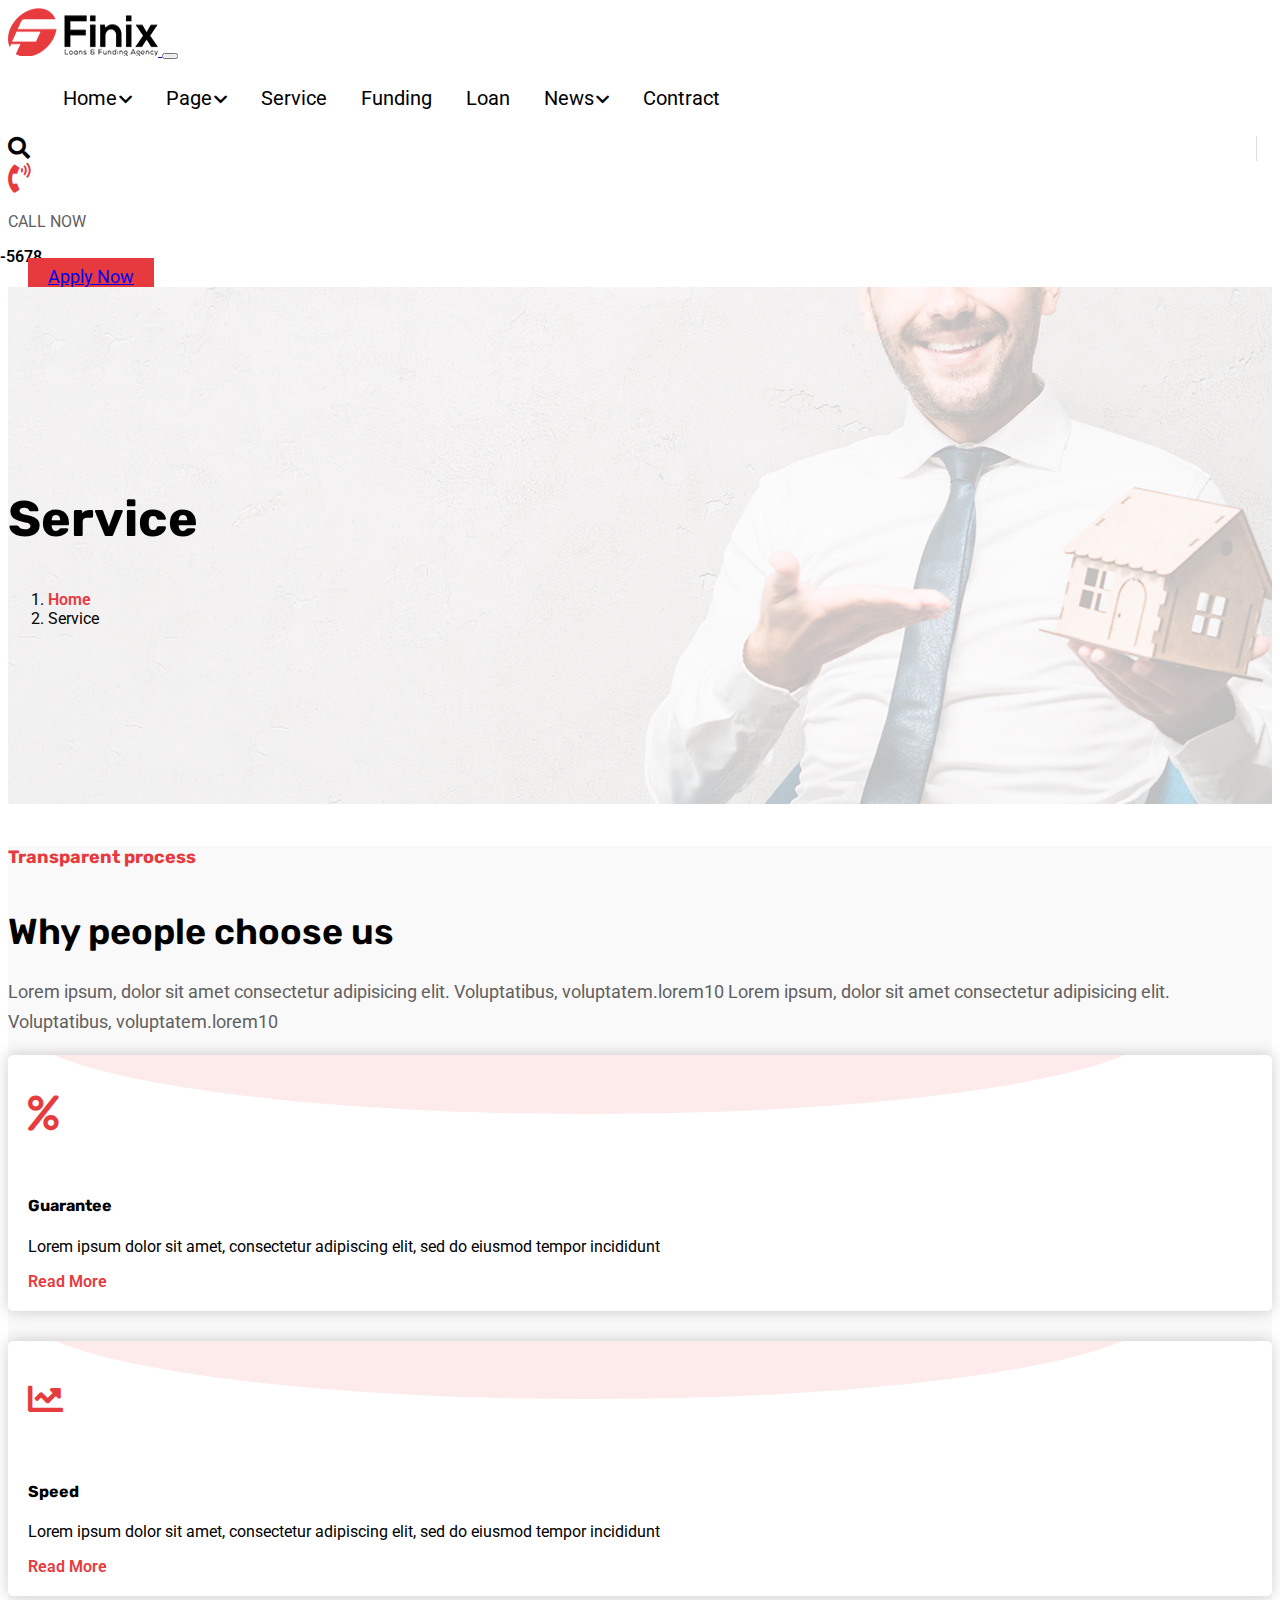
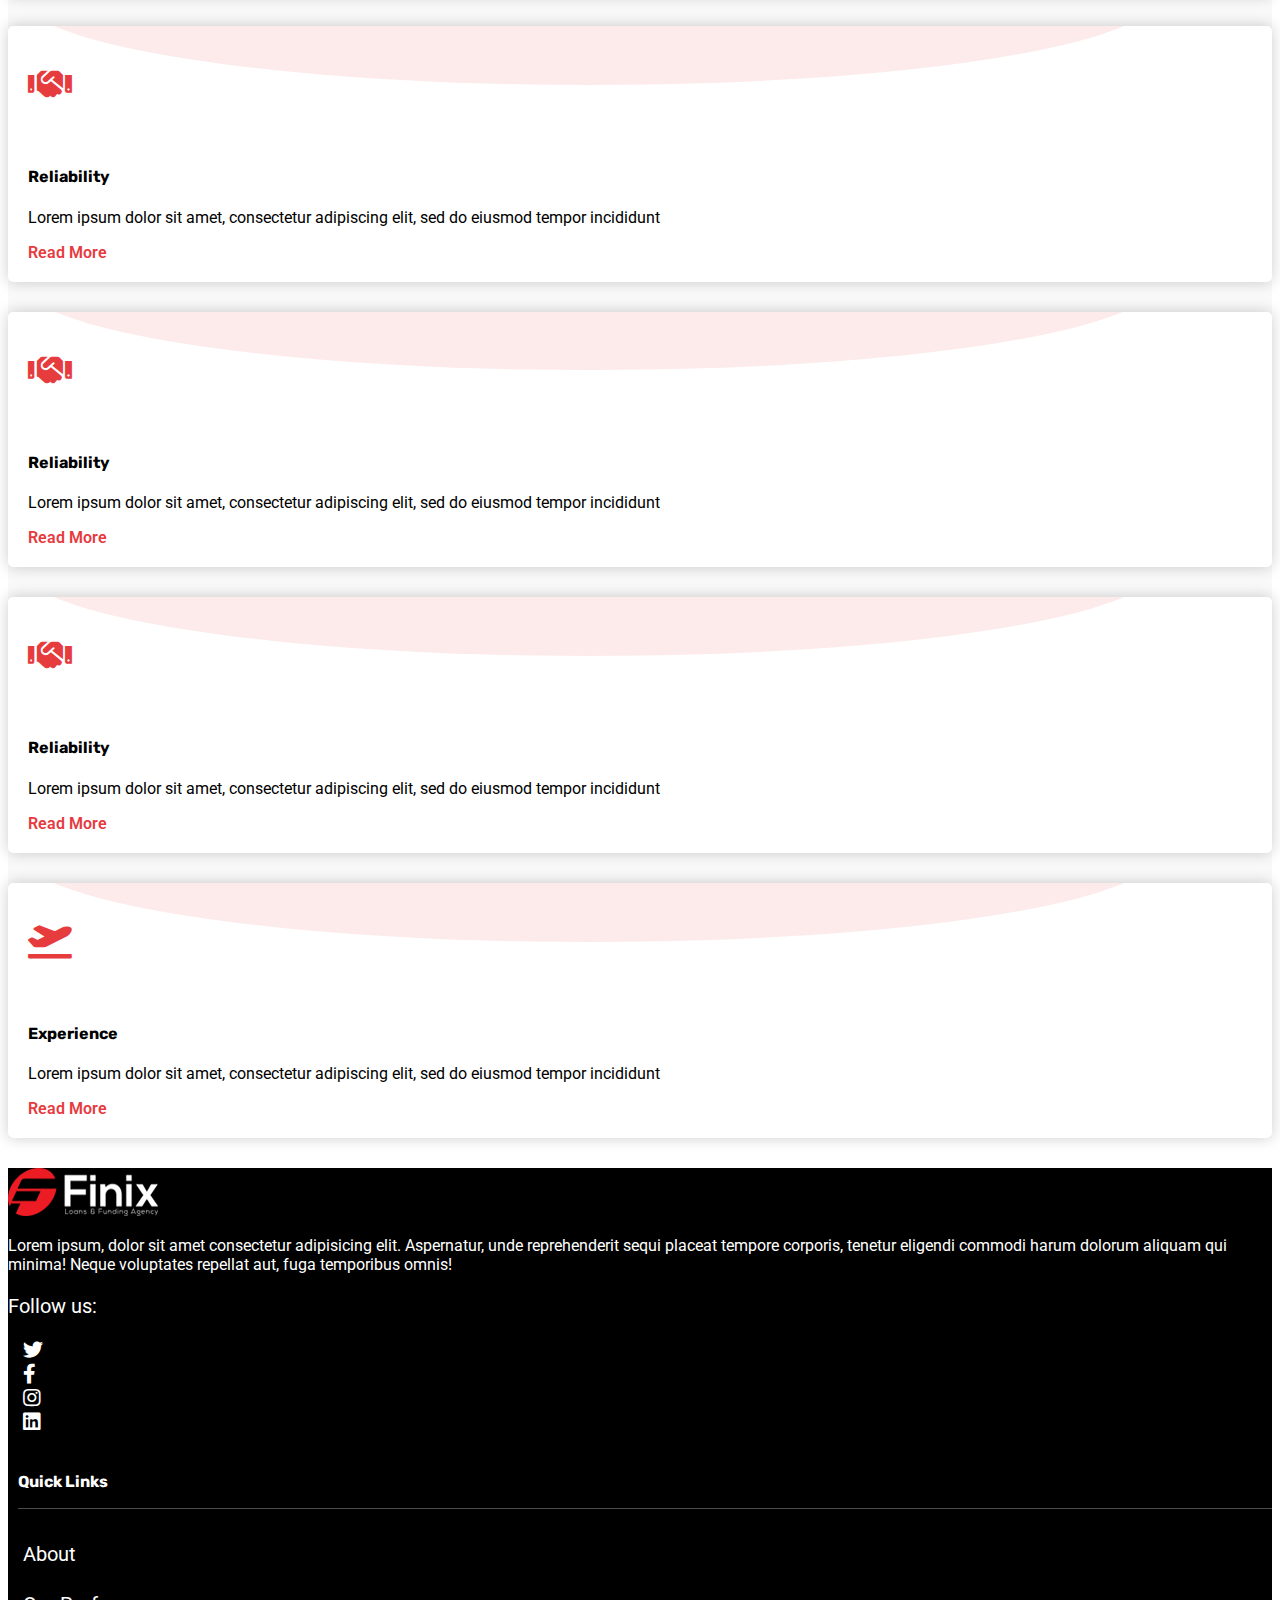
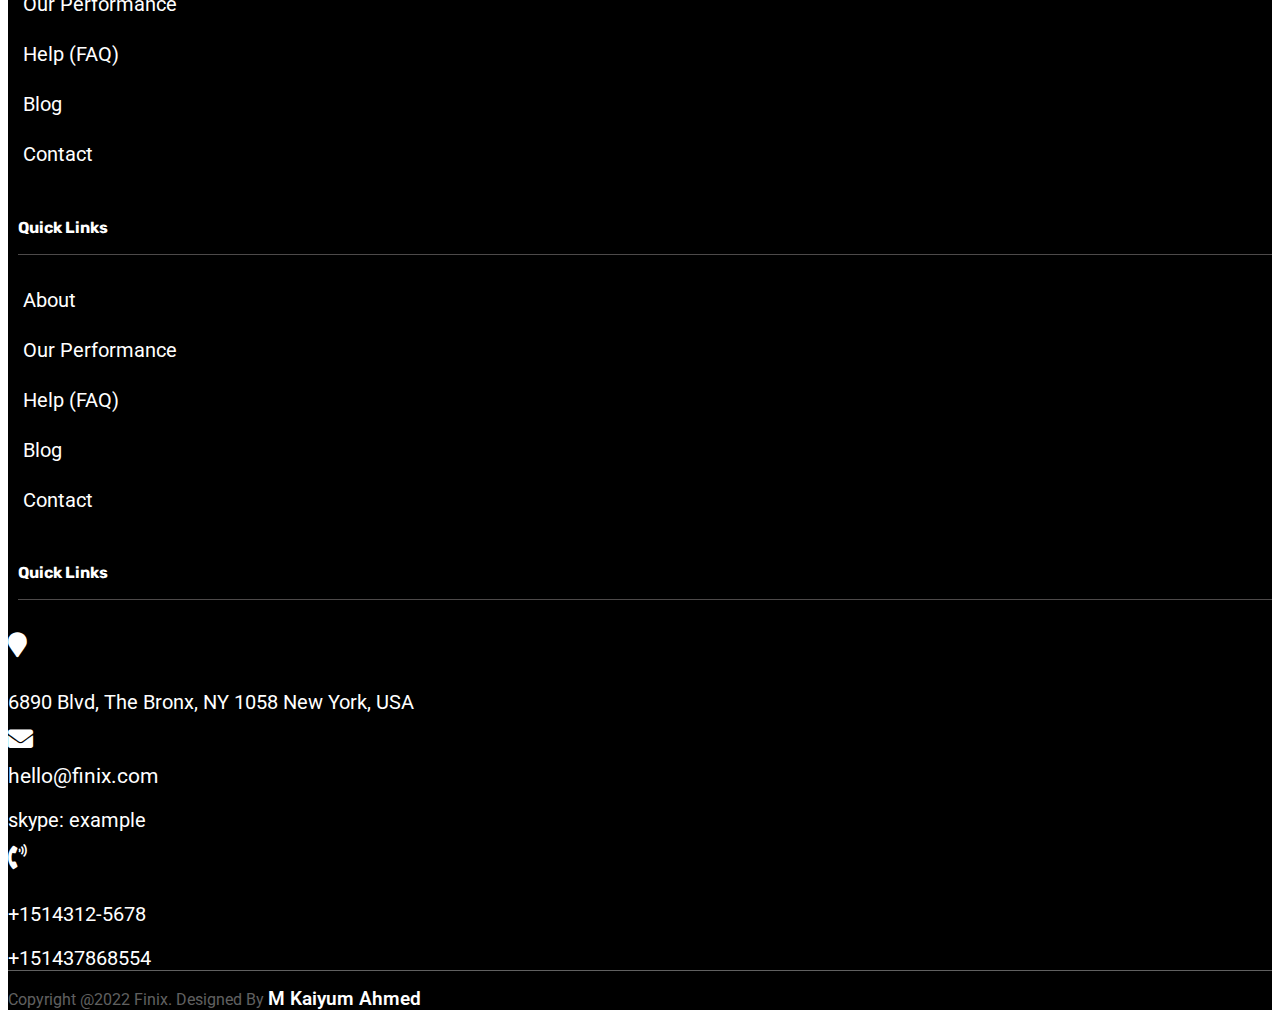
<file: service.html>
<!doctype html>
<html lang="en">

<head>
  <title>loan Details</title>
  <!-- Required meta tags -->
  <meta charset="utf-8">
  <meta name="viewport" content="width=device-width, initial-scale=1, shrink-to-fit=no">

  <!-- Bootstrap CSS v5.2.0-beta1 -->
  <link href="https://fonts.googleapis.com/css2?family=Roboto:ital,wght@0,300;0,400;0,500;0,700;1,300;1,400;1,700&family=Rubik:ital,wght@0,300;0,400;0,500;0,600;0,700;1,300;1,400;1,500;1,700&display=swap" rel="stylesheet">
  <link rel="stylesheet" href="https://cdn.jsdelivr.net/npm/bootstrap@5.2.0/dist/css/bootstrap.min.css"
    integrity="sha384-gH2yIJqKdNHPEq0n4Mqa/HGKIhSkIHeL5AyhkYV8i59U5AR6csBvApHHNl/vI1Bx" crossorigin="anonymous">
  <link href="https://cdnjs.cloudflare.com/ajax/libs/font-awesome/5.13.0/css/all.min.css" rel="stylesheet">
    
     <link rel="stylesheet" href="style.css">
</head>

<body>
    <section class="header-section sticky-top">
      <nav class="navbar navbar-expand-lg navbar-light bg-light">
        <div class="container-fluid">
          <a class="navbar-brand" href="#">
            <span><img src="img/logo.png" alt=""></span>
          </a>
           
                <button class="navbar-toggler d-lg-none" type="button" data-bs-toggle="collapse" 
                  data-bs-target="#collapsibleNavId" aria-controls="collapsibleNavId"
                    aria-expanded="false" aria-label="Toggle navigation">
                   <span class="navbar-toggler-icon"></span>
                </button>
     
           <div class="collapse navbar-collapse" id="collapsibleNavId">
               <ul class="navbar-nav header-menu">
                <li><a href="#">Home<i class="fa fa-chevron-down" aria-hidden="true"></i></a>
                  <ul>
                    <li><a href="index.html">Home One</a></li>
                    <li><a href="index2.html">Home Two</a></li>
                    <li><a href="#">Home Three</a></li>
                  </ul>
                 </li>
                <li><a href="#">Page<i class="fa fa-chevron-down" aria-hidden="true"></i></a>
                    <ul>
                      <li><a href="page-about.html">About</a></li>
                      <li><a href="#">FAQ</a></li>
                      <li><a href="page-team.html">Team</a></li>
                      <li><a href="#">Installing</a></li>
                      <li><a href="#">Sign in</a></li>
                      <li><a href="#">Sign up</a></li>
                      <li><a href="#">Testimonial</a></li>
                    </ul>
                </li>
                <li><a href="#">Service</a></li>
                <li><a href="fundings.html">Funding</a></li>
                <li><a href="loan.html">Loan</a></li>
                <li><a href="#">News<i class="fa fa-chevron-down" aria-hidden="true"></i></a>
                  <ul>
                    <li><a href="news.html">News</a></li>
                    <li><a href="news deatils.html">News Details</a></li>
                  </ul>
              </li>
                <li><a href="contract.html">Contract</a></li>
               </ul>
               <div class="header-info d-flex text-center">
                <div class="header-search">
                 <span><i class="fas fa-search"></i></span>
                </div>
                <div class="header-call d-flex ">
                 <span><i class="fas fa-phone-volume"></i></span>
                  <p>CALL NOW</p>
                   <a  href="tel:+1514312-5678">+1514312-5678</a>
                </div>
                <div class="header-button">
                    <a href="#" class="btn btn-primary">Apply Now</a>
                </div>
             </div>
           </div>
        </div>
       </nav>
    </section>   
   <section class="ser-breadcumb">
      <div class="container">
        <div class="row">
          <div class="col-lg-12">
            <nav aria-label="breadcrumb"class="breadcumb-titile text-center">
              <h2>Service</h2>
              <ol class="breadcrumb justify-content-center">
                <li class="breadcrumb-item"><a href="index.html">Home</a></li>
                <li class="breadcrumb-item active" aria-current="page">Service</li>
              </ol>
            </nav>
          </div>
        </div>
      </div>
   </section>
   <section class="service-section sec-bg py-5">
    <div class="container">
        <div class="row">
            
                <div class="service-heading">
                  <div class="finix-text">
                    <h6 class="mb-4">Transparent process</h6>
                    <h1 class="mb-4 extra-cls">Why people choose us</h1>
                    <p>Lorem ipsum, dolor sit amet consectetur adipisicing elit. Voluptatibus, voluptatem.lorem10
                        Lorem ipsum, dolor sit amet consectetur adipisicing elit. Voluptatibus, voluptatem.lorem10</p>
               </div>
                </div>
                
            
            <div class="col-lg-12">
               <div class="row features-item">

                 <div class="col-lg-4">
                  <div class="service-item text-center py-5">
                       <div class="ser-icon">
                          <i class="fas fa-percent"></i>
                        </div>
                      <h4 calss="py-4">Guarantee</h4>
                      <p>Lorem ipsum dolor sit amet, consectetur adipiscing elit, sed do eiusmod tempor incididunt</p>
                      <span>Read More</span>
                    </div>
                </div>
                <div class="col-lg-4">
                  <div class="service-item text-center py-5">
                       <div class="ser-icon">
                        <i class="fas fa-chart-line"></i>
                        </div>
                      <h4 calss="py-4">Speed</h4>
                      <p>Lorem ipsum dolor sit amet, consectetur adipiscing elit, sed do eiusmod tempor incididunt</p>
                        <span>Read More</span>
                  </div>
                </div>
                <div class="col-lg-4">
                  <div class="service-item text-center py-5">
                       <div class="ser-icon">
                        <i class="fas fa-handshake"></i>
                        </div>
                      <h4 calss="py-4">Reliability</h4>
                      <p>Lorem ipsum dolor sit amet, consectetur adipiscing elit, sed do eiusmod tempor incididunt</p>
                      <span>Read More</span>
                    </div>
                </div>
                <div class="col-lg-4">
                  <div class="service-item text-center py-5">
                       <div class="ser-icon">
                        <i class="fas fa-handshake"></i>
                        </div>
                      <h4 calss="py-4">Reliability</h4>
                      <p>Lorem ipsum dolor sit amet, consectetur adipiscing elit, sed do eiusmod tempor incididunt</p>
                      <span>Read More</span>
                    </div>
                </div>
                <div class="col-lg-4">
                  <div class="service-item text-center py-5">
                       <div class="ser-icon">
                        <i class="fas fa-handshake"></i>
                        </div>
                      <h4 calss="py-4">Reliability</h4>
                      <p>Lorem ipsum dolor sit amet, consectetur adipiscing elit, sed do eiusmod tempor incididunt</p>
                      <span>Read More</span>
                    </div>
                </div>
                <div class="col-lg-4">
                  <div class="service-item text-center py-5">
                       <div class="ser-icon">
                          <i class="fas fa-plane-departure"></i>
                        </div>
                      <h4 calss="py-4">Experience</h4>
                      <p>Lorem ipsum dolor sit amet, consectetur adipiscing elit, sed do eiusmod tempor incididunt</p>
                      <span>Read More</span>
                    </div>
                </div>
             </div>
            </div>
        </div>
    </div>
  </section>

    <section class="footer-section py-5">
        <div class="container"> 
            <div class="row py-5 footer-part">

                 
                  <div class="col-lg-3">
                    <div class="footer-logo">
                      <img src="img/logo2.png" alt="">
                      <p class="mt-5">Lorem ipsum, dolor sit amet consectetur adipisicing elit. Aspernatur, unde reprehenderit sequi
                        placeat tempore corporis, tenetur 
                       eligendi commodi harum dolorum aliquam qui minima! Neque voluptates repellat aut,
                        fuga temporibus omnis!</p>
                    </div>
                     <ul class="d-flex">
                       <p>Follow us:</p>
                       <li><i class="fab fa-twitter"></i></li>
                       <li><i class="fab fa-facebook-f"></i></li>
                       <li><i class="fab fa-instagram"></i></li>
                       <li><i class="fab fa-linkedin"></i></li>
                     </ul>
                 </div>
                

                 <div class="col-lg-3">
                  <div class="footer-partt">
                        <h4>Quick Links</h4>
                        <ul>
                           <li>About</li>
                           <li>Our Performance</li>
                           <li>Help (FAQ)</li>
                           <li>Blog</li>
                           <li>Contact</li>
                        </ul>
                  </div>
                </div>
                <div class="col-lg-3">
                  <div class="footer-partt">
                        <h4>Quick Links</h4>
                        <ul>
                           <li>About</li>
                           <li>Our Performance</li>
                           <li>Help (FAQ)</li>
                           <li>Blog</li>
                           <li>Contact</li>
                        </ul>
                  </div>
                </div>
                <div class="col-lg-3">
                  <div class="footer-partt">
                        <h4>Quick Links</h4>
                         <div class="footer-4part">
                          <div class="adress mb-4 d-flex">
                            <div class="add-icon"><i class="fas fa-map-marker"></i></div>
                               <div class="addd-text"><p>6890 Blvd, The Bronx, NY 1058 New York, USA</p></div>
                        </div>
                          <div class="adress mb-4 d-flex">
                            <div class="add-icon"><i class="fas fa-envelope"></i></div>
                            <div class="add-text"><a href="#">hello@finix.com</a>
                                            <p>skype: example</p>
                             </div>
                         </div>
                            <div class="call d-flex ">
                                <div class="add-icon"><i class="fas fa-phone-volume"></i></div>
                                   <div class="phn-n"><p><a href="tel:+1514312-5678">+1514312-5678</a></p>
                                                   <p><a href="tel:+151437868554">+151437868554</a></p></div>
                            </div>
                      </div>
                   </div> 
                          
                      
                    
              </div>
            </div>
        </div>
        
    </section>
    <section class="bottom py-4">
      <div class="container">
        <div class="row">
          <div class="col-lg">
             <div class="footer-bottom text-center">
                 <p>Copyright @2022 Finix. Designed By <a href="#">M Kaiyum Ahmed</a></p>
             </div>
          </div>
       </div>
      </div>
    </section>
      
  <!-- Bootstrap JavaScript Libraries -->
  <script src="https://cdn.jsdelivr.net/npm/@popperjs/core@2.11.5/dist/umd/popper.min.js"
    integrity="sha384-Xe+8cL9oJa6tN/veChSP7q+mnSPaj5Bcu9mPX5F5xIGE0DVittaqT5lorf0EI7Vk" crossorigin="anonymous">
  </script>

  <script src="https://cdn.jsdelivr.net/npm/bootstrap@5.2.0/dist/js/bootstrap.min.js"
    integrity="sha384-ODmDIVzN+pFdexxHEHFBQH3/9/vQ9uori45z4JjnFsRydbmQbmL5t1tQ0culUzyK" crossorigin="anonymous">
  </script>
</body>

</html>
</file>
<file: style.css>
body,h1,h2,h3,h4,h5,h6{
  
  font-family: 'Rubik', sans-serif;
 }
 body,P,span{
  font-family: 'Roboto', sans-serif;
 }
 .header-section .container-fluid,.banner-section .container-fluid{
 
  max-width: 1280px;
 }
 .sec-bg{
  background-color: #f9f9f9;
 }
 img{
  max-width: 100%;
 }
 /*..header css..*/
 .header-section nav{
  background-attachment: fixed;
 }
 .header-menu{
  margin-left: auto;
 }
 .header-menu li{
  display: inline-block;
  list-style: none;
 }
 .header-menu li a{
  display: block;
  text-decoration: none;
  color: black;
  padding: 10px 15px;
  font-size: 20px;
  transition: .4s;
 }
 .header-menu li:hover > a{
  color:#e73a3e ;
 }
 
 .header-menu li{
  position: relative;
 }
 .header-menu li ul{
  position: absolute;
  top: 175%;
  left: 0;
  list-style: none;
  width: 220px;
  background-color: #f6f6f6;
  padding-left: 10px;
  opacity: 0;
  visibility: hidden;
  transition: .5s ease-in-out;
  box-shadow: 0px 0px 15px 0px rgba(0, 0, 0, .2);
  
 }
 
 .header-menu li:hover ul{
  opacity: 1;
  visibility: visible;
  top: 124%;
 }

 .header-menu li ul li{
  width: 200px;
 }
 .header-menu li ul li a{
  transition: .4s ease-in-out;
 }
 .header-menu li  a i{
  font-size: 15px;
  margin-left: 2px;
 }
 .header-menu li ul li a:hover{
  letter-spacing: 1.2px;
 }
 .header-info{
  
 }
 .header-info .header-search{ 
  font-size: 22px;
  margin-top: 8px;
   
  margin-right: 15px;
  padding-right: 15px;
  border-right: 1px solid #ddd;
 }
 .header-call{}
 .header-call span{
  font-size: 30px;
  color:#e73a3e ;
  margin-right: 15px;
 }
 .header-call p{
  color: #606060;
 }
 .header-call a{
  margin-left: -80px;
  margin-top: 20px;
  text-decoration: none;
  font-weight: 600;
  color: black;
 }
 .header-button{
  margin-left: 20px;
 }
 body .btn-primary{
  background-color: #e73a3e !important;
  border-color:#e73a3e ;
  padding: 8px 20px;
  font-size: 18px;
  position: relative;
  z-index: 1;
  
 }
 body .btn-primary:hover{
  border-color: #111;
 }
body .btn-primary::after{
  content: "";
  position: absolute;
  left: 0;
  top: 0;
  width: 0;
  height: 100%;
  background-color: #111;
  border-color: #111;
  z-index: -1;
  
  transition: .5s;
}
body .btn-primary:hover::after{
 width: 100%;
}
@media screen and (max-width: 1000px){
  .header-menu li ul{
   margin-left: 110px;
   margin-top: -40px;
  }
  .header-menu li{
    width: 120px;
  }
  .header-info .header-search{
    visibility: hidden;
    opacity: 0;
  }
 
  .header-button{
   position: absolute;
   top: 2%;
   right: 12%;
   margin-right: 25px;
  }
  .header-menu{
    height: 480px;
  }
}
/*..banner..*/
.banner-section{
  background: url(img/main-banner2.jpg) no-repeat top center ;
  background-size:cover;
  background-attachment: fixed;
}
.banner-content-wrap{
  height: 90vh;
  display: flex;
  align-items: center;
 
  position: relative;
}

.banner-text h6{
  color: #e73a3e;
  font-size: 20px;
}
.banner-text h1{
  font-size: 50px;
}
.banner-text p{
  font-size: 20px;
  color: #606060;
}
.header-social{
  position: absolute;
  bottom:0;
  left: 0;
}
.header-social{
 
}
.header-social ul{
  list-style: none;
  padding-left: 0;

}
.header-social ul li{
  
}
.header-social ul li span{
   margin-left: 12px;
   font-size: 20px;
   display: inline-block;
   position: relative;
   padding-right:  32px;
   
}
.header-social ul li span::before{
  content: "";
  width: 30px;
  height: 1px;
  background-color: #111;
  position: absolute;
  right: 0;
  top: 15px;
  
}

.header-social ul li a{
   color: #111;
   font-size: 20px;
   margin-left: 13px;
   transition: .4s ease-in-out;
}
.header-social ul li a:hover{
  color:#e73a3e;
}

/*.. about sec...*/

.finix-text{}
.finix-text h6{
  color: #e73a3e;
  font-size: 18px;
}
.finix-text h1{
  font-size: 36px;
  font-weight: 400;
}
.finix-text p{
  font-size: 18px;
  color: #606060;
  line-height: 30px;
}
.finix-bottom{}
.finix-bottom h5{
  color: #606060;
  font-size: 20px;
  font-weight: 400;
}
.finix-bottom ul{
  list-style: none;
  padding-left: 0;
}
.finix-bottom ul li{
  color: #606060;
  font-size: 18px;
}
.finix-bottom ul li span{
  color: #e73a3e;
  margin-right: 5px;
}
.about-img{
  position: relative;
  padding: 50px;
  box-sizing: border-box;
}
.about-over{
  position: absolute;
  right: 8%;
  bottom: 5%;
  background:url(img/shape.png) no-repeat;
  height: 180px;
  width: 180px;
  background-size: contain;
  text-align: center;
  background-position: center;
  display: flex;
  align-items: center;
  justify-content:center;
}
.about-over-heading{}
.about-over-heading h1{
  font-size: 60px;
  color: #e73a3e;
}
.about-over-heading p{
  font-size: 17px;
  color: #606060;
}
/*..service sec..*/
.service-img{
  position: relative;
}

element.style {
}
a.animatin-play-btn {
}
.service-img a {
    font-size: 60px;
    background-color: #fff;
    width: 80px;
    height: 80px;
    border-radius: 50%;
    line-height: 83px;
    color: #e73a3e;
    position: absolute;
    right: 33%;
    bottom: 14%;
    text-align: center;
    transition: .5s ease-in-out;
}
.service-img a:hover{
  color: #fff;
  background-color: #e73a3e;
}
.service-item{
  background-color: #fff;
  padding: 20px;
  box-shadow: 0px 0px 15px 0px rgba(0, 0, 0, .2);
  border-radius: 5px;
  margin-bottom: 30px;
  position: relative;
  overflow: hidden;
  z-index: 1;
  transition: .5s ease-in-out;
}
.service-item:hover{
  transform: translateY(-15px);
}
.service-item::after{
  content: "";
  height: 70%;
  width: 90%;
  border-radius: 50%;
  background: #fdebeb;
  position: absolute;
  top: -120px;
  left: 12px;
  z-index: -1;
}
.service-item .ser-icon{
  display: inline-block;
  margin-bottom: 20px;
  background-color: #ffffff;
  height: 80px;
  width: 80px;
  border-radius: 50%;
  line-height: 80px;
  font-size: 35px;
  color:rgb(231, 60, 62);
  transition: .5s ease-in-out;
}
.service-item:hover .ser-icon{
  color: #fff;
  background-color:rgb(231, 60, 62);
}
.mtop{
  margin-top:-25px;
}


.service-item h4{
  
}
.service-item p{}
.animatin-play-btn:before{
  content: "";
  width:90px ;
  height: 90px;
  background-color: #e73a3e;
  border-radius: 50%;
  position: absolute;
  top: -5px;
  left: -5px;
  animation: polygon 1.6s ease-out infinite;
}
@keyframes polygon{
  0%{
    transform: scale(0);
    opacity: 1;
  }
  50%{
    transform: scale(1.5);
    opacity: .7;
  }
  100%{
    transform: scale(2);
    opacity: 0;
  }
}
/*..form section..*/
.form-left-content{}
.form-left-content h5{}
.form-left-content ul{
  list-style: none;
  
  margin-bottom: 25px;
  position: relative;
}
.form-left-content ul::before{
  content: "";
  width: 1px;
  height: calc(100% - 70px);
  background: #e73a3e;
  position: absolute;
  top: 0;
  left: 0;
 
}
.finix-text .extra-cls{
  font-weight: 600;
}
.form-left-content ul li{
 position: relative;
}
.form-left-content ul li::before{
  content: attr(data-count);
  position: absolute;
  top: 0;
  left: -52px;
  width: 40px;
  height: 40px;
  border-radius: 50%;
  border: 1px solid #e73a3e;
  line-height: 40px;
  text-align: center;
  background-color: #fff;
  color: #e73a3e;
  font-size: 25px;
}
.form-left-content ul li h5{
  font-size: 25px;
  margin-bottom: 10px;
}
.form-left-content ul li p{
  font-size: 18px;
  color: #606060;
}
.form-right-content{
   background-color: #fdebeb;
   padding: 20px;
}
.form-right-content .large-btn{
  width:100%;
  margin-top: 30px;
}
.form-right-content p{
  color: #606060;
  margin-bottom: 8px;
}
 .form-box .form-group{
  margin-bottom: 15px;
}
.form-box .form-group label{
  margin-bottom: 10px;
  font-size: 20px;
  color: #606060;
}
.form-box .form-group input{
  border: none;
  padding: 10px;
}
.form-box .form-group select{
  border: none;
  height: 46px;
  color: #606060;
}
.form-group select option {
  font-size: 20px;
  height: 350px;
  line-height: 250px;
}
/*..help section...*/
.help-details{
  background-color: #e73a3e;
  padding: 55px 30px;
  color: #fff;
  border-radius: 10px;
}
.help-left h2{
  font-size: 37px;
  font-weight: 400;
  border-right: 1px solid rgb(184, 182, 182);
}
.help-right{
  margin-left: 30px;
}

.help-right span{
  height: 80px;
  width: 80px;
  background-color: #fff;
  border-radius: 50%;
  display: inline-block;
  text-align: center;
  line-height: 100px;
}
.help-right span i{
  font-size: 40px;
  color: #e73a3e;

}
.help-right a{
  color: #fff;
  font-size: 40px;
  font-weight: 500;
  text-decoration: none;
  margin-left: 20px;
}
/*...exp-sec...*/
.exp-left{}
.exp-left h1{}
.exp-left ul{
  list-style: none;
  padding-left: 0;
}
.exp-left ul li{}

.ex-part .ex-icon{
  font-size: 45px;
  color: #e73a3e;
  margin-right: 20px;
  width: 120px;
  text-align: center;
  margin-left: -10px;

}
.ex-part .ex-text{}
.ex-part .ex-text strong{
  font-size: 25px;
  margin-bottom: 5px;
}
.ex-part .ex-text p{
  font-size: 17px;
  color: #606060;
}
.exp-right{
  margin-top: 90px;
}
/*...loan part...*/
.finix-text .sizing{
  font-size: 30px;
  font-weight: 500;
}
.loan-teb{
  
  position: relative;
}
.loan-teb a span{
  height: 80px;
  width: 80px;
  border-radius: 50%;
  background-color: #fff;
  line-height: 80px;
  font-size: 35px;
  color: #606060;
  margin: auto;
}
.loan-teb a strong{
  font-size: 22px;
  color: #606060;
}
.loan-teb nav a.active span i{
  color: #e73a3e;

}
.loan-teb nav a.active{
  position: relative;
}
.loan-teb nav{
  display: flex;
  justify-content: flex-start;
  border-bottom: 2px solid #dddd;
}
.loan-teb nav a{
  flex-grow: 1;
}
.loan-teb nav a.active::before{
  content: "";
  height:2px;
  width: 100%;
 border-bottom: 2px solid #e73a3e;
  position: absolute;
  top: 137%;
  left: 0;
}
.loan-details{}
.loan-details ul{
  list-style: none;
  padding-left: 0;
}
.loan-details ul li{

}
.loan-details ul li::before{
  content: "";
  height: 10px;
  width: 10px;
  border-radius: 50%;
  background-color: #e73a3e;
  display: inline-block;
  margin-right: 10px;
}
/*...client-say sec...*/
.finix-text .extra-small{
  font-size: 26px;
}
/*... news-sec...*/
.news-part{}
.news-img{}
.news-img img{
  max-width: 100%;
}
.news-content{}
.news-content p{
  color: #e73a3e;
}
.news-content h3 a{
  color: #111;
  text-decoration: none;
  font-size: 28px;
  transition: .5s ease-in-out;
}
.news-content h3 a:hover{
  color: #e73a3e !important;
}
.news-content a{
  color: #111;
  text-decoration: none;
  transition: .5s;
  font-size: 18px;
}
.news-part:hover .news-content a{
  letter-spacing: 1.7px;
  color: #e73a3e;
}
.news-part:hover .news-content h3 a{
  letter-spacing: 0;
  color: #111;
}
/*...footer-sec...*/
.footer-section{
  background-color: black;
}
.footer-part{
  color: #fff;
  
}
.footer-part ul{
  padding-left: 0;
  list-style: none;
}
.footer-part ul li{ 
  margin-left: 15px;
  font-size: 20px;
  transition: .5s ;
}
.footer-part ul li:hover{
  color: #e73a3e;
}
.footer-part ul p{
  font-size: 20px;
}
.bottom{
  background-color: black;
  color: #606060;
  border-top: 1px solid #606060;
}
.footer-bottom p{}
.footer-bottom p a{
  text-decoration: none;
  font-size: 19px;
  font-weight: 600;
  color: #fff;
}
.footer-partt{
  padding-left: 0;
}
.footer-partt h4{
  margin-left: 10px;
  border-bottom:1px solid #4d4a4a;
  padding: 17px 0;
  margin-bottom: 20px;
}
.footer-partt ul{
  list-style: none;
 
  text-align: left;
}
.footer-partt ul li{
   line-height: 50px;
   transition: .5s ease-in-out;
}
.footer-partt ul li:hover{
  letter-spacing: 1.5px;
  color: #e73a3e;
}
.footer-4part div i{
  font-size: 25px;
  margin-right: 15px;
  line-height: 50px;
}
.footer-4part div p{
  font-size: 20px;
  margin-bottom: 0px;
  transition: .5s;
}
.add-text p:hover{
  color: #e73a3e;
}
.phn-n p:hover a{
  color: #e73a3e;
}
.footer-4part div a{
  text-decoration: none;
  color: #fff;
  transition: .5s;
  
}
.adress .add-text a{
  font-size: 21px;
  transition: .5s;
}
.adress .add-text a:hover{
  color: #e73a3e;
}
.stuff{
  position: relative;
  margin-bottom: 10px;
}
 .stuff-icon{
  position: absolute;
  bottom: 0;
  left: 10%;
  
 }
 .stuff-icon ul{
  list-style: none;
  padding: 0;
  text-align: center;
  margin-bottom: 20px;
  
  
 }
 .stuff-icon ul li{
  display: inline-block;
  margin-right: 10px;
    transform: translateY(45px);
   opacity: 0;
   visibility: hidden;
   transition: .5s ease-in-out;

  
 }
 .stuff-icon ul li a{
  display: block;
  height: 40px;
  width: 40px;
  background-color: #fff;
  border-radius: 50%;
  line-height: 50px;
 }
 .stuff-icon ul li a i{
   font-size: 25px;
   color: #111;
 }
 .stuff-icon ul li a:hover i{
  color: #e73a3e;
 }
 .stuff:hover .stuff-icon{
  
 }
 .stuff-img:hover .stuff-icon ul li{
  
  opacity: 1;
  visibility: visible;
  transform: translateY(0);
 }
 .stuff-img .stuff-icon ul li:nth-child(1){
transition-delay: .2s;
 }
 .stuff-img .stuff-icon ul li:nth-child(2){
   transition-delay: .3s;
 }
 .stuff-img .stuff-icon ul li:nth-child(3){
    transition-delay: .4s;
 }
 .stuff-img .stuff-icon ul li:nth-child(4){
         transition-delay: .5s;
 }

 .stuff-disi h4{
  margin-top: 20px;
  color: #e73a3e;
 }
 .stuff-disi p{
  font-weight: 500;
  color: #606060;
 }
 /*....loan PART...*/
  .breadcumb{
    padding: 150px 0;
    
    background: url(oimg/bg-7.jpg) no-repeat center center ;
    background-position: 70% 20%;
    position: relative;
    background-attachment: fixed;
    z-index:1
  }
  .breadcumb::before{
    content: "";
    height: 100%;
    width: 100%;
    background-color: rgba(255, 255, 255, 0.74);
    position: absolute;
    left: 0;
    top: 0;
    z-index: -1;
  }
  @media screen and (max-width: 970px) {
    .shape-over-view .shape{
      visibility: hidden;
      opacity: 0;
    }
    .shape-over-view .shape2{
      visibility: hidden;
      opacity: 0;
    }
  }
 /*...apply..*/
 .apply-img img{
  margin-top: 80px;
  height: 600px;
  width: 700px;
 }
 .checkimg img{
  padding-left: 0;
  height: 570px;
  width: 1000px;
 }
 .about-img{
  padding: 0;
 }
 .form2-sec .form-right-content{
  background-color: #e73a3e;
   color: #fff;
 }
 .form2-sec .form-right-content p{
  color: #fff;
 }
.form2-sec .form-box .form-group label {
  margin-bottom: 10px;
  font-size: 20px;
  color: #ffff;
}
.form2-sec .large-btn{
  width:100%;
  margin-top: 30px;
  background: #fff !important;
  color: #111;
  transition: .5s;
}
.form2-sec .large-btn:hover{
  color: #fff;
}
.form-left-box .form-group input{
  
    height: 60px;
    border-radius: 0;
}
.form-left-box{
  margin-top: 55px;
}
.form-left-box-part .form-group{
  margin-bottom: 18px;
}
/*..process part...*/
.process-part{}
.process-part .process-number{
  position: relative;
  
}
.process-part .process-number span{
  font-size: 25px;
  position: absolute;
  top: 35%;
  left: 40%;
  z-index: 1;
  font-weight: 600;
  
}
.process-part .process-number strong{
  font-size: 70px;
  color: #e73a3e;
   position: relative;
   
  
}
.process-part .process-number strong::before{
  content: "";
  height: 110px;
  width: 110px;
  background-color:rgba(255, 255, 255, 0.74);
  position: absolute;
  top: -10%;
  left: -70%;
  border-radius: 50%;
  
  
}
.process-part h3{}

.shape-over-view .shape img{

  margin-top: -80px;
  margin-left: 300px;
 
  transform: translateY(-100px);

}

.shape-over-view .shape2{
 margin-top: -80px;
 margin-left: 650px;
 transform: translateY(-100px);
 overflow: hidden;
}
.service-item span{
  color: #e73a3e;
  font-weight: 600;
}
/*...service part..*/
.ser-breadcumb{
  padding: 160px 0;
  
  background: url(oimg/bg-3.jpg) no-repeat center center;
  background-position: 80% 40%;
  position: relative;
  background-attachment: fixed;
  z-index:1
}
.ser-breadcumb::before{
  content: "";
  height: 100%;
  width: 100%;
  background-color: rgba(255, 255, 255, 0.74);
  position: absolute;
  left: 0;
  top: 0;
  z-index: -1;
}
/*...funding part...*/
.fun-breadcumb{
  padding: 160px 0;
  max-width: 100%;
  background: url(oimg/bg-6.jpg) no-repeat center center;
  background-position: 80% 30%;
  position: relative;
  background-attachment: fixed;
  z-index:1
}
.fun-breadcumb::before{
  content: "";
  height: 100%;
  width: 100%;
  background-color: rgba(255, 255, 255, 0.74);
  position: absolute;
  left: 0;
  top:0;
  z-index: -1;
}
.fabout-img img{
  width: 600px;
  height: 450px;

}
.funding-text h5{
  color: #111;
  font-weight: 500;
}
.funding-text ul li strong{
  color: #111;
}
.fu-process-part .process-number strong{
  font-size: 60px;
  color: #e73a3e;
   position: relative;
   background-attachment: fixed;
   z-index: 1;
  
}
.fu-process-part .process-number strong::before{
  content: "";
  height: 110px;
  width: 110px;
  background-color:rgba(255, 255, 255, 1);
  position: absolute;
  top: -30%;
  left: -40%;
  border-radius: 50%;
  z-index: -1;
  
  
}
.list-group-item a{
  color: #e73a3e;
  text-decoration: none;
}
/*.. news part..*/
.nu-breadcumb{
  padding: 160px 0;
  max-width: 100%;
  background: url(oimg/bg-8.jpg) no-repeat center center ;
  background-position: 20% 20%;
  position: relative;
  background-attachment: fixed;
  z-index:1
  
}
.nu-breadcumb::before{
  content: "";
  height: 100%;
  width: 100%;
  background-color: rgba(255, 255, 255, 0.74);
  position: absolute;
  left: 0;
  top:0;
  z-index: -1;
}
.breadcrumb li a{
  color: #e73a3e;
  text-decoration: none;
  font-weight: 600;
}
.breadcumb-titile h2{
  font-size: 50px;
}
.news-part-img img{
  height: 100%;
  width: 100%;
}
.news-icon-text ul{
  list-style: none;
  padding-left: 0;
}
.news-icon-text ul li{
  margin-right: 30px;
  font-size: 20px;
}
.news-icon-text ul li i{
  color: #e73a3e;
  margin-right: 10px;
}
.news-icon-text ul li span{
  color: #606060;
}
.news-part-img-text .btn-primary{
  padding: 10px 40px;
}
.search-part{
  height: 110px;
  width: 400px;
  color: #f9f9f9;
  box-shadow: 1px 1px 5px rgba(0, 0, 0, .2);
  

}
.search-part .input-group{
  padding: 30px 10px;
  
}
.search-part .input-group input{
  border-radius: 0;
  border: none;
  box-shadow: 1px 1px 5px rgba(0, 0, 0, .2);
}
.search-part .input-group span{
  border-radius: 0;
  color: #fff;
  background-color: #e73a3e;
  border: 1px solid #e73a3e;
  box-shadow: 1px 1px 5px rgba(0, 0, 0, .2);
}
.news-catagoris{
  background-color: #fff;
  box-shadow: 1px 1px 20px rgba(0, 0, 0, .1);
  width: 400px;
  height: auto;
  
}
.news-catagoris h2{
  border-bottom: 1px solid #e73a3e;
  margin: 10px 18px;
  padding-bottom: 15px;
}
.news-catagoris ul{
  list-style: none;
  padding-left: 0;
  margin: 10px 18px;
  text-align: left;
}
.news-catagoris ul li{
  padding: 15px 0;
  border-bottom:1px solid #ddd;
  font-size: 18px;
  color: #111;
  transition: .5s;
}
.news-catagoris ul li:hover{
  letter-spacing: 1.5px;
  color: #e73a3e;
  font-weight: 500;
}
/*...news details..*/
.nud-breadcumb{
  padding: 160px 0;
  max-width: 100%;
  background: url(oimg/bg-9.jpg) no-repeat center center ;
  background-position: 40% 20%;
  position: relative;
  background-attachment: fixed;
  z-index:1
  
}
.nud-breadcumb::before{
  content: "";
  height: 100%;
  width: 100%;
  background-color: rgba(255, 255, 255, 0.74);
  position: absolute;
  left: 0;
  top:0;
  z-index: -1;
}
.news-qoute{
  background-color: #f9fafb;
  padding: 40px;
}
.news-qoute .qoute-icon{
   height: 50px;
   width: 50px;
   background-color: #e73a3e;
     
   margin-right: 10px;
}
.news-qoute .qoute-icon i{
  font-size: 20px;
  color: #fff;
  padding: 15px;
}
.news-qoute .qoute-text{
  text-align: center;
}
.news-qoute .qoute-text h6{
  font-size: 20px;
  font-weight: 500;
}
.news-qoute-band{
  background-color: #f9fafb;
 height: 70px;
 line-height: 80px;
  
}
.band-text{
  margin-top: 25px;
}
.band-text h6{
  font-size:20px ;
  
}
.band-icon-text{}
.band-icon-text i{
  margin-left: 5px;
  font-size: 20px;
}
.news-details-catagoris h2{
  border-bottom: 1px solid #e73a3e;
  padding: 15px 0;
}
.bordernone{
  border-radius: 0;
}

.post .post-img img{
 height: 80px;
 width: auto;
 margin-top:20px;
 margin-right: 15px;
}
.post .post-text{
  margin-left: 10px;
}
.post .post-text li{
  border-bottom: none;
  font-weight: 600;
}
.post .post-text li{
  
  letter-spacing:0px !important;
  padding-bottom: 5px;
}
.post .post-text span{
   font-weight: 500;
   color: #606060;
}
.news-rigt-part{
  margin-top: -30px;
}
.tags-item{
  margin-left:10px ;
}

.tags-item p{
  display: inline-block;
  border: 1px solid #ddd;
  margin-bottom: 10px;
  padding: 10px 15px;
  margin-right: 5px;
  transition: .5s;
}
.tags-item p:hover{
  color: #fff;
  background-color: #e73a3e;
}
/*...page..*/
.page{
margin-left: 0;
}
.page li{
  margin-right: 10px;
  box-shadow: 1px 1px 20px rgba(0, 0, 0, .1);
  border: 1px solid transparent;
}
.page li a{
  font-size: 25px;
  font-weight: 500;
  padding: 8px 18px;
  border: 1px solid transparent;
  transition:.4s;

}
.page li a:hover{
  color: #fff;
  background-color: #e73a3e;
  border: 1px solid #e73a3e;
}
.page .active a{
  background-color: #e73a3e;
  color: #fff;
  border: 1px solid transparent;
}
.page li a span{
  
}
.form-group .wd-100{
  width: 500px;
}
/*....contract part...*/
.form-left-box .form-group{
  margin-bottom: 15px;
}
.form-left-box .wd-50{
  width: 48%;
   
}
.form-left-box .w-100{
  width: 100%;
}
.form-left-box label{
  font-weight: 500;
}
.form-left-box h3{
  color: #e73a3e;
}
.contract-add .add-text{
  color: #111 !important;
}
.contract-4part .add-icon{
   width: 50px;
   height: 50px;
}
.contract-4part .add-icon i{
  font-size: 30px;
  color: #e73a3e;
}
.time-text .time-left-text{
  margin-left: 50px;
}
.time-text .time-right-text{
  text-align: right;
}
.contract-4part a{
  text-decoration: none;
  font-size: 18px;
  color: #111;
}
.p{
  font-size: 20px;
}
.map iframe{
  width: 100%;
  height:500px;
  margin-bottom:-8px;
  margin-top: 20px;
}
/*...page about...*/
.about-page-breadcumb{
  padding: 160px 0;
  max-width: 100%;
  background: url(oimg/bg.jpg) no-repeat center center ;
  background-position: 50% 20%;
  position: relative;
  background-attachment: fixed;
  z-index:1
  
}
.about-page-breadcumb::before{
  content: "";
  height: 100%;
  width: 100%;
  background-color: rgba(255, 255, 255, 0.74);
  position: absolute;
  left: 0;
  top:0;
  z-index: -1;
}
.page-about-img{
  position: relative;
}
.page-about-img .page-img1{
 
}
.page-about-img .page-img2{
 margin-top: -230px;
 margin-left: 55px;
}
.page-img-over-text{
  background-color: #fff;
 padding: 20px;
 box-shadow: 1px 1px 20px rgba(0, 0, 0, .1);
 border-left: 2px solid  #e73a3e;
 margin-left: -60px;
 margin-top: -40px;
 position: absolute;
 left: 14%;
 bottom: -40px;
 margin-bottom: 20px;

}
.page-img-over-text .page-text-left h1{
  font-size: 80px;
  margin-right: 10px;
  font-weight: 400;
}
.page-img-over-text .page-text-right h6{
   margin-top: 10px;
  font-size: 30px;
}
/*..team..*/
.team-page-breadcumb{
  padding: 160px 0;
  max-width: 100%;
  background: url(oimg/bg-2.jpg) no-repeat center center ;
  background-position: 60% 10%;
  position: relative;
  background-attachment: fixed;
  z-index:1
  
}
.team-page-breadcumb::before{
  content: "";
  height: 100%;
  width: 100%;
  background-color: rgba(255, 255, 255, 0.74);
  position: absolute;
  left: 0;
  top:0;
  z-index: -1;
}
.team-help{
  position: relative;
}
.extra-div{
   margin-bottom: -140px;
  position: absolute;
  bottom:0%;
  left: 0;
}
.testimonial-part{
  padding: 20px 25px;
  box-shadow: 1px 14px 20px 0 rgba(231, 60, 62, 0.09);
}
.testimonial-part .test-client{
  margin-bottom: 20px;
}
.testimonial-part .test-client .client-img{
 
}
.testimonial-part .test-client .client-img img{
  height: 70px;
  width: 70px;
  border-radius: 50%;
  margin-right: 15px;
}
.testimonial-part .test-client .client-text{
  margin-top: 8px;
}
.testimonial-part .test-client .client-text p{
  color: #e73a3e;
  font-weight: 600;
  margin-bottom: 5px;
  font-size: 18px;
}
.testimonial-part .test-client .client-text span{
  color: #111;
  font-weight: 500;
}
.testimonial-part p{
  color: #606060;
}
.testimonial-part{
  position: relative;
}
.testimonial-part .testmonial-icon{
  font-size: 100px;
  position: absolute;
  top: 0;
  right:4%;
  color: rgba(231, 60, 62, 0.09);
}
/*...home2....*/
.home2-exp-right{
  height: 100%;
}
.home2-left-exp{
  margin-right: 10px;
}
.worker-img{
  margin-top: 20px;
}
.worker-img img{}
.worker-img h3{
  margin-top: 15px;
}
.banner-section2{
  background: url(oimg/main-banner.jpg) no-repeat top center ;
  background-size:cover;
  background-attachment: fixed;
  position: relative;
  z-index: 1;
}
.banner-section2::before{
  content: "";
  height: 100%;
  width: 100%;
  background-color: #000000;
  opacity: 50%;
  position: absolute;
  left: 0;
  top:0;
  z-index: -1;
}
.banner2-content-wrap{
  height: 100vh;
  display: flex;
  align-items: center;
 
  position: relative;
}

.banner2-text h6{
  color: #fff;
  font-size: 20px;
}
.banner2-text h1{
  font-size: 70px;
  color: #fff;
}
.banner2-text p{
  font-size: 20px;
  color: #fff;
}
.banner-bottom-img{
  border-bottom: 1px solid #ddd;
}
.banner-bottom-img ul{
  list-style: none;
  padding-left: 0;
  
}

.banner-social-buttons {
  position: absolute;
  right: -80px;
  top: 40%;
  -webkit-transform: translateY(-40%);
  transform: translateY(-40%);
  -webkit-transform: rotate(-90deg);
  transform: rotate(-90deg);
  z-index: 1;
}

.banner-social-buttons ul {

    padding-left: 0;
    margin-bottom: 0;
}
.banner-social-buttons ul li {
  color: #ffffff;
  list-style-type: none;
  display: inline-block;
  margin-right: 20px;}
.banner-social-buttons ul li span {
  margin-right: 30px;
  
 
  position: relative;
}
  .banner-social-buttons ul li span::before {

    position: absolute;
    right: -38px;
    top: 10px;
    width: 30px;
    content: '';
    height: 1px;
    background-color: #ffffff;}
    
      .banner-social-buttons ul a {
        color: #ffffff;
      }
      .banner-social-buttons ul i {
        -webkit-transform-origin: 100% 100%;
        transform-origin: 100% 100%;
        -webkit-transform: translate(-50%, -50%) rotate(360deg);
        transform: translate(-50%, -50%) rotate(360deg);
        
      }
.banner-bottom-img ul li{
 
}
.banner-bottom-img ul li a{}
.banner-bottom-img ul li a:hover{}
.sticker{
  border: 1px solid black;
  border-radius: 10px;
  margin-bottom: 100px;
  height: 130px;
  width:190px;
}
.sticker h4{
  margin-top: 5px;
  margin-left: 7px;
  
}
.sticker img{
  margin-top: -8px;
  margin-left: 8px;
  height: 35px;
  width: 150px;

}
.sticker h5{
  margin-top: 5px;
  font-weight: 600;
  margin-left: 7px;
}
.sticker h3{
  margin-top: -8px;
  font-weight: 600;
  margin-left: 7px;
  font-size: 22px;
}
</file>
